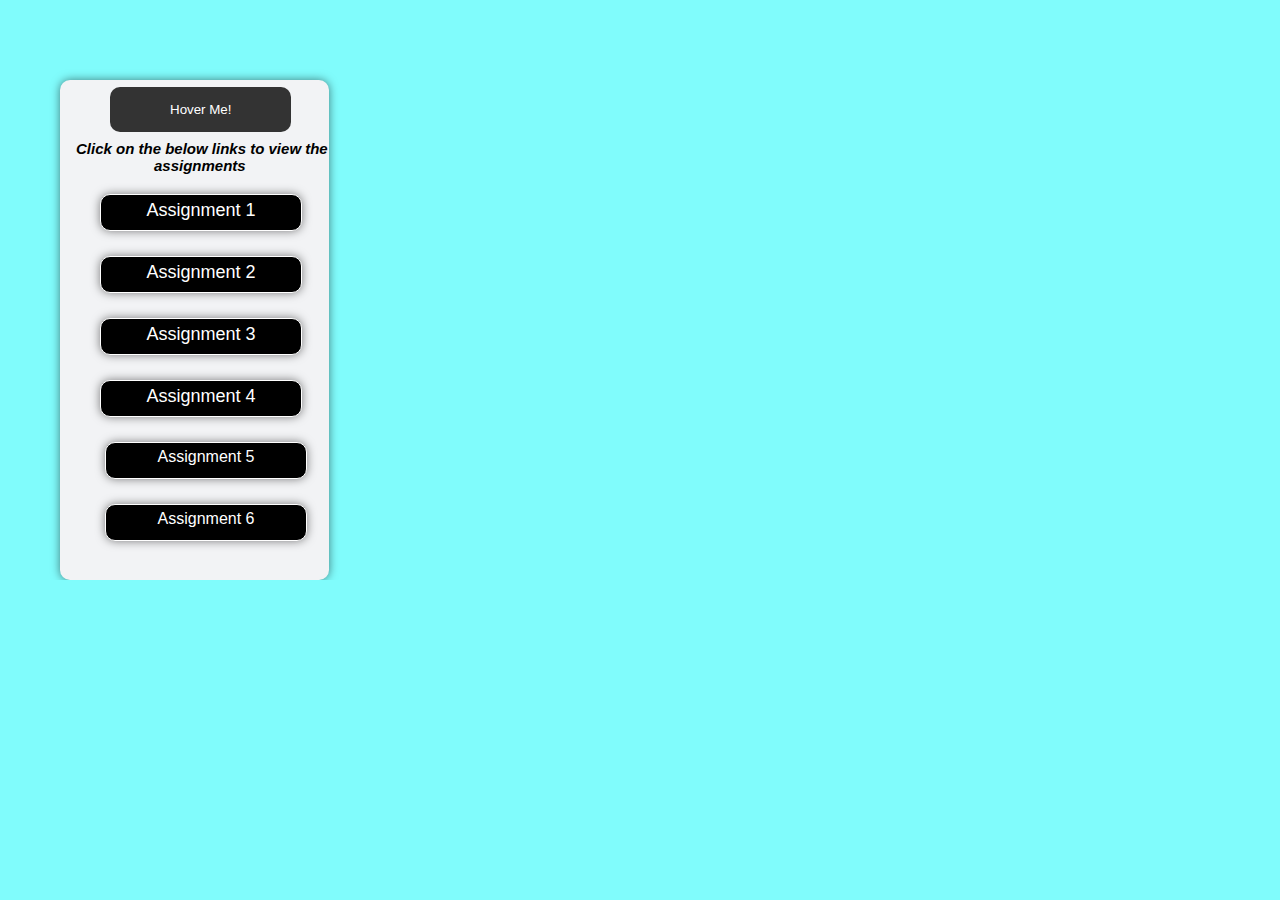
<file: index.html>
<!DOCTYPE html>
<html lang="en">
<head>
    <meta charset="UTF-8">
    <meta name="viewport" content="width=device-width, initial-scale=1.0">
    <title>Assignment 1-6</title>
    <link rel="stylesheet" href="https://cdnjs.cloudflare.com/ajax/libs/font-awesome/5.15.1/css/all.min.css">
    <link rel="stylesheet" href="./style.css/index.css">
</head>
<body>
    <div class="box">
      <div>
       <button class="btn">Hover Me!</button>
      </div>
      <p id="content">Click on the below links to view the <span class="assignment">assignments</span></p>
      <div class="assignment1">
        <a href="./Assignment 1/index.html" class="ass1">Assignment 1</a>
      </div>
      <div class="assignment2">
        <a href="./Assignment 2/index.html" class="ass2">Assignment 2</a>
      </div>
      <div class="assignment3">
        <a href="./Assignment 3/Index.html" class="ass3">Assignment 3</a>
      </div>
      <div class="assignment4">
        <a href="./Assignment 4/index.html" class="ass4">Assignment 4</a>
      </div>
      <div class="assignment5">
        <a href="./Assignment 5/index.html" class="ass4">Assignment 5</a>
      </div>
      <div class="assignment6">
        <a href="./Assignment 6/index.html" class="ass4">Assignment 6</a>
      </div>
    </div>  
</body>
</html>
</file>
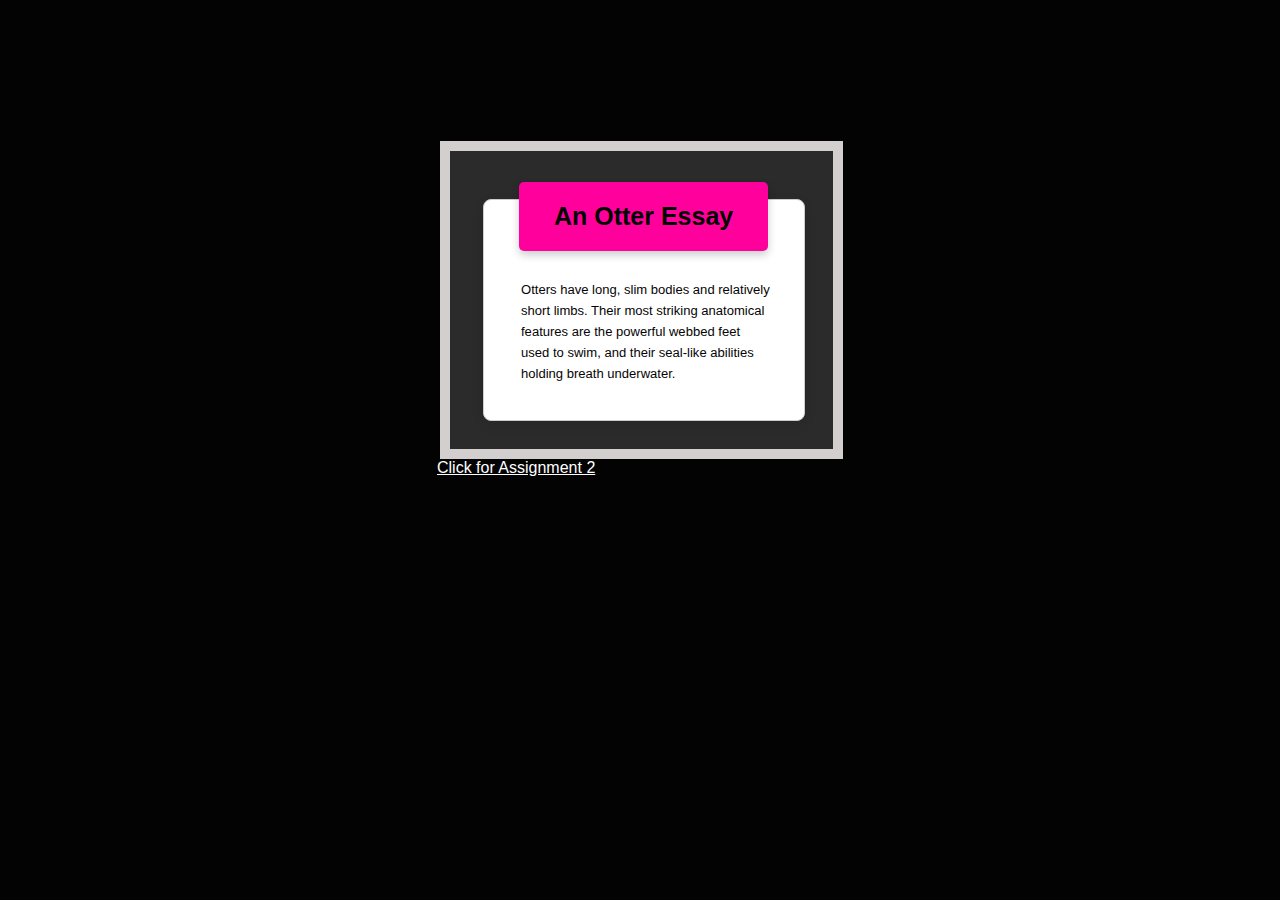
<file: Assignment 1/index.html>
<!DOCTYPE html>
<html lang="en">
  <head>
    <meta charset="UTF-8" />
    <meta name="viewport" content="width=device-width, initial-scale=1.0" />
    <title>Otter Essay</title>
    <!--Link to External Styles -->
    <link rel="stylesheet" href="./styles/index.css" />
  </head>
     <body>
      <main>
        <div class="class-container">
          <div class="essay-container">
           <h1 class="essay-heading">An Otter Essay</h1>
           <p class="essay-body">
             Otters have long, slim bodies and relatively short limbs. Their most
             striking anatomical features are the powerful webbed feet used to
             swim, and their seal-like abilities holding breath underwater.
            </p>
         </div>
        </div>
        <a href="../Assignment 2/index.html">Click for Assignment 2</a>
      </main>
    </body>
</html>
</file>
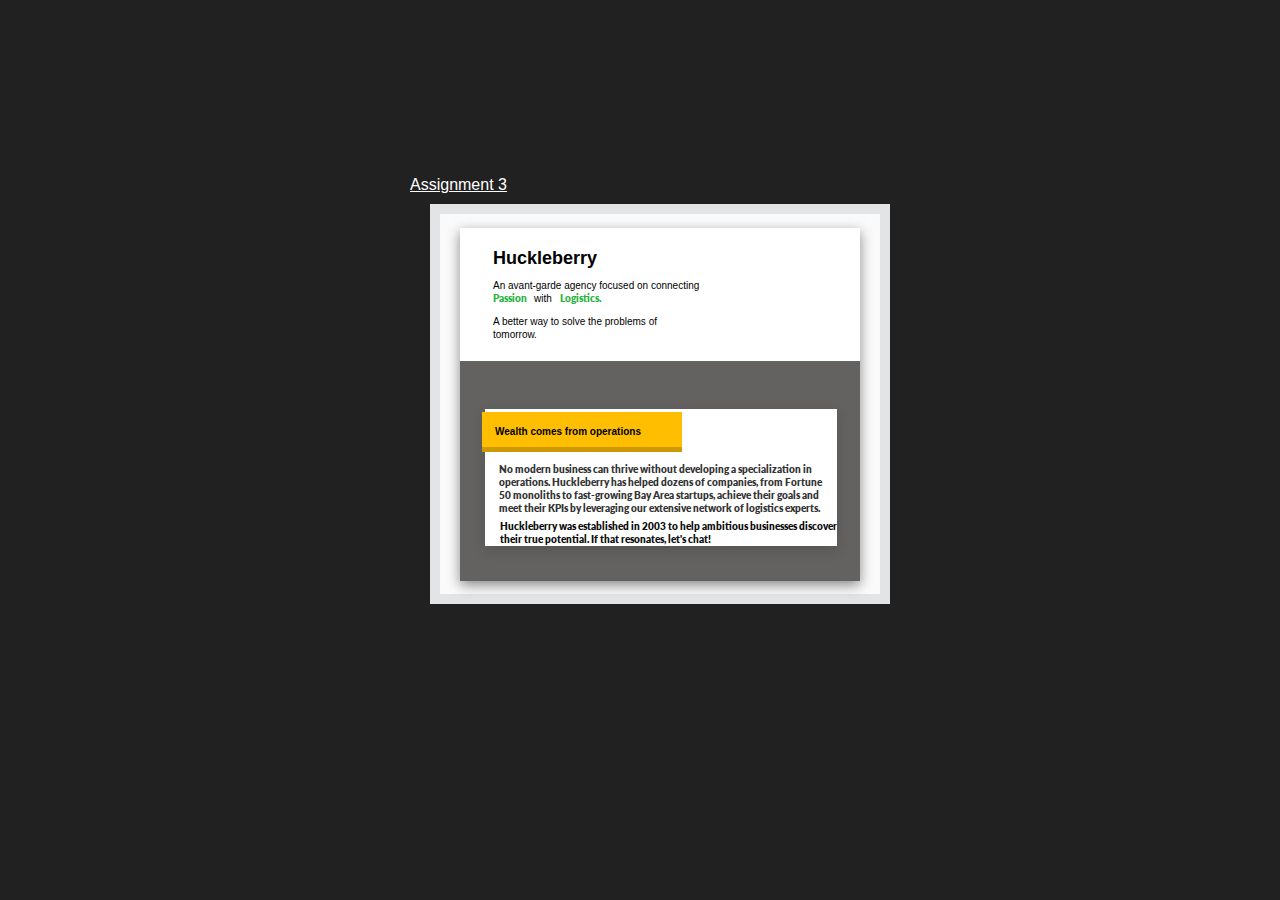
<file: Assignment 2/index.html>
<!DOCTYPE html>
<html lang="en">
<head>
    <meta charset="UTF-8">
    <meta name="viewport" content="width=device-width, initial-scale=1.0">
    <title>Figma</title>
    <link rel="preconnect" href="https://fonts.googleapis.com">
    <link rel="preconnect" href="https://fonts.gstatic.com" crossorigin>
    <link href="https://fonts.googleapis.com/css2?family=Lato:wght@400;500;800&display=swap" rel="stylesheet">
    <link rel="stylesheet" href="./styles/index.css" />
</head>
<body>
    <main>
        <a href="../Assignment 3/Index.html">Assignment 3</a>
       <div class="figma-container">
          <div class="parent-container">
              <div class="figma">
                  <div class="header">
                      <div class="huckleberry">
                          Huckleberry
                       </div>
                       <p class="an-avant-garde-agency-focused-on-connecting-passion-with-logistics">An avant-garde agency focused on connecting<span class="an-avant-garde-agency-focused-on-connecting-passion-with-logistics-sub-137"> Passion </span> with
                          <span class="an-avant-garde-agency-focused-on-connecting-passion-with-logistics-sub-136"> Logistics.</span> 
                          <span class="an-avant-garde-agency-focused-on-connecting-passion-with-logistics-sub-137"></span><span class="an-avant-garde-agency-focused-on-connecting-passion-with-logistics-sub-136"></span><span></span>
                       </p>
                        <span class="abetter-way-to-solve-the-problems-of-tomorrow">
                            A better way to solve the problems of tomorrow.
                      </span>
                  </div>
                  <div class="main">
                      <div class="card">
                          <div class="container-1">
                               <div class="[base64]">
                                  No modern business can thrive without developing a specialization in operations. Huckleberry has helped dozens of companies, from Fortune 50 monoliths to fast-growing Bay Area startups, achieve their goals and meet their KPIs by leveraging our extensive network of logistics experts.
                               </div>
                               <span class="huckleberry-was-established-in-2003-to-help-ambitious-businesses-discover-their-true-potential-if-that-resonates-lets-chat">
                                  Huckleberry was established in 2003 to help ambitious businesses discover their true potential. If that resonates, let&#39;s chat!
                               </span>
                           </div>
                           <div class="container">
                              <span class="wealth-comes-from-operations">
                                  Wealth comes from operations
                               </span>
                           </div>
                       </div>
                  </div>
              </div>
           </div>
        </div>
    </main>
</body>
</html>
</file>
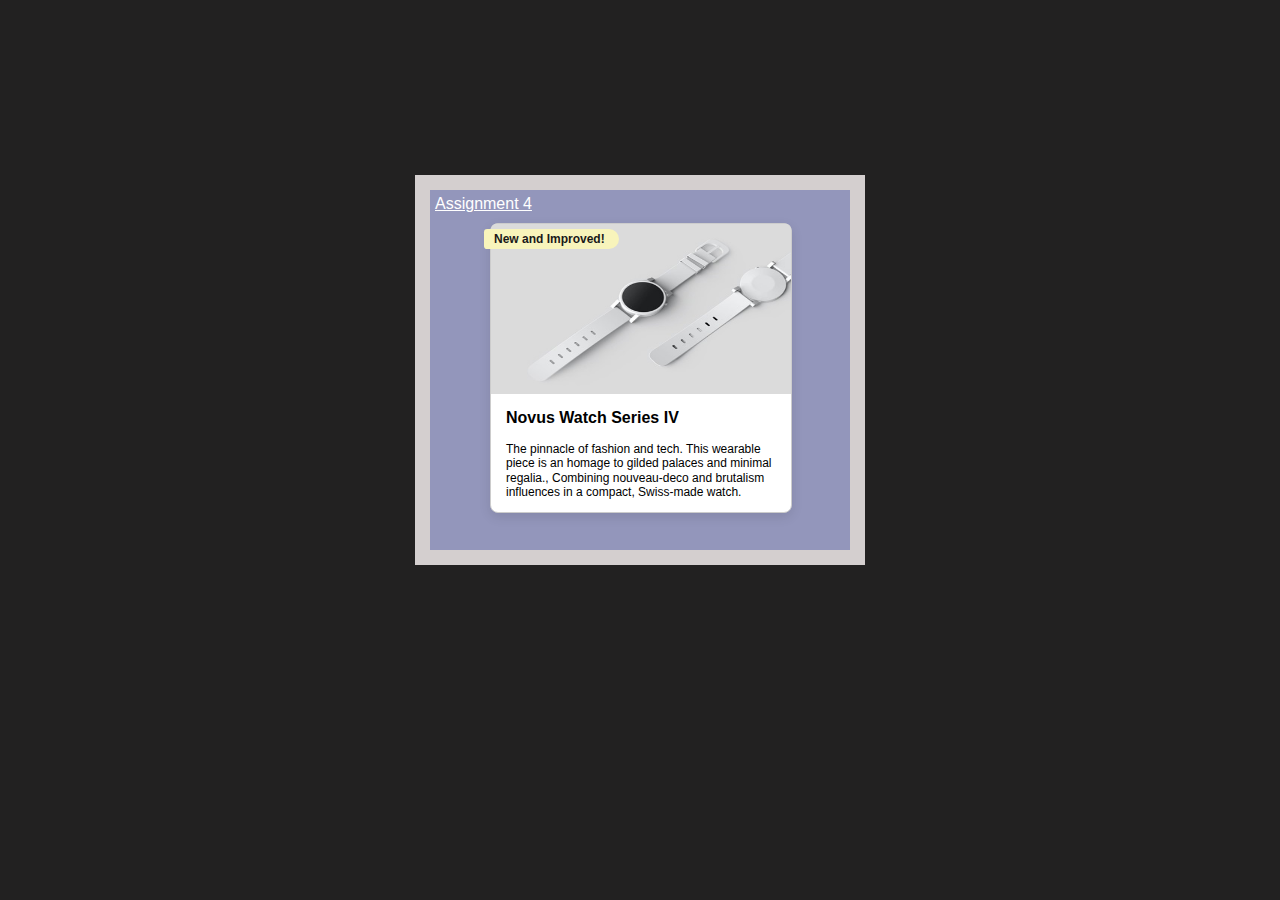
<file: Assignment 3/Index.html>
<!DOCTYPE html>
<html lang="en">
  <head>
    <meta charset="UTF-8" />
    <meta name="viewport" content="width=device-width, initial-scale=1.0" />
    <title>Novus Watch</title>
    <!--Link to External styles -->
    <link rel="stylesheet" href="./Styles/Index.css" />
  </head>
  <body>
    
    
     <div class="frame-container">
      <nav>
        <a href="../Assignment 4/index.html">Assignment 4</a>
        </nav>
       <div class="Novus-Watch-container">
         <h1 class="novus-watch-heading">New and Improved!</h1>
         <img
           src="./Images/IMG-20240916-WA0004.jpg"
           alt="Novus Watch Series iv"
         />
         <h2>Novus Watch Series IV</h2>
         <p class="novus-watch-body">
           The pinnacle of fashion and tech. This wearable piece is an homage to
           gilded palaces and minimal regalia., Combining nouveau-deco and
           brutalism influences in a compact, Swiss-made watch.
         </p>
        </div>
     </div>
     
    </body>
</html>
</file>
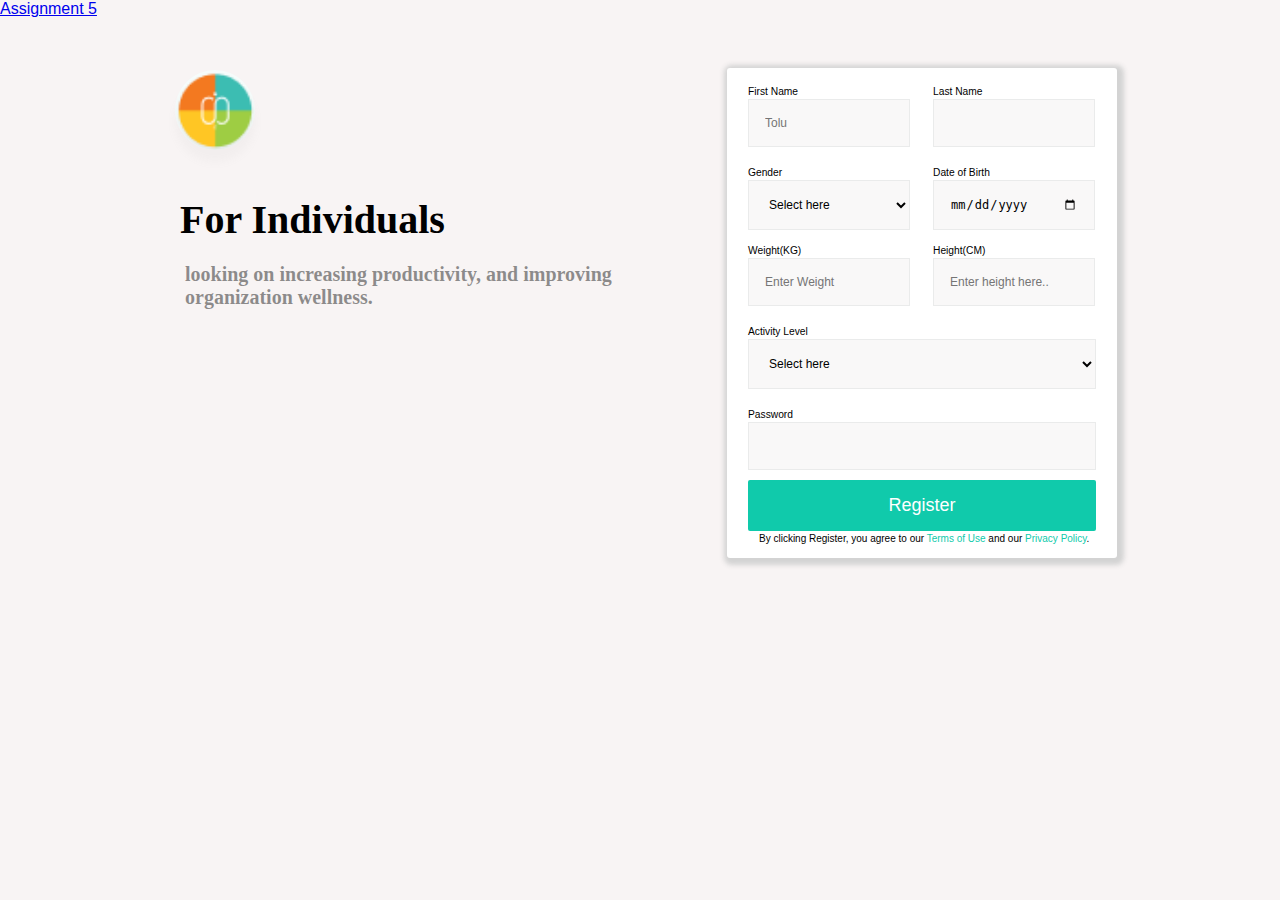
<file: Assignment 4/index.html>
<!DOCTYPE html>
<html lang="en">
  <head>
    <meta charset="UTF-8" />
    <meta name="viewport" content="width=device-width, initial-scale=1.0" />
    <title>Signup page</title>
    <!--link external css-->
    <link rel="stylesheet" href="./styles/index.css" />
  </head>
   <body>
    <a href="../Assignment 5/index.html">Assignment 5</a>
    <div class="container">
      <div class="text-image">
        <span class="individual">
          <img
            src="./image/img-logo.png"
             alt="individual"
            class="individual"
          />
        </span>
        <p class="class-for-individuals">
          For Individuals
        </p>
        <p class="class-1">
          looking on increasing productivity, and improving organization
          wellness.
        </p>
      </div>
      <div class="signup-page-container">
        <form>
          <div class="form-row-1">
           <div class="form-group">
              <label for="first-name">First Name</label>
              <input
                type="text"
                id="last name"
                placeholder="Tolu"
                required
              />
            </div>
            <div class="form-group">
              <label for="last-name">Last Name</label>
              <input
                type="text"
                id="last-name"
                placeholder=""
                required
              />
            </div>
          </div>
          <div class="form-row-2">
            <div class="form-group">
              <label for="gender">Gender</label>
              <select id="gender" name="Gender" required>
                <option value="">Select here</option>
                <option value="male">Male</option>
                <option value="female">Female</option>
                <option value="other">Other</option>
              </select>
            </div>
            <div class="form-group">
              <label for="icon">Date of Birth</label>
              <input
                type="date"
                id="icon"
                required
              />
            </div>
          </div>
          <div class="form-row-3">
            <div class="form-group">
              <label for="Weight">Weight(KG)</label>
              <input
                type="number" name="weight"
                id="weight"
                placeholder="Enter Weight" min="1" max="300" step="1"
                required
              />
            </div>
            <div class="form-group">
              <label for="height">Height(CM)</label>
              <input
                type="number" name="height"
                id="height"
                placeholder="Enter height here.." min="1" max="300" step="1"
                required
              />
            </div>
          </div>
          <div class="form-row-4">
            <div class="form-group2">
              <label for="activity_level">Activity Level</label>
              <select id="Activity" name="Activity level" class="Activity" required>
               <option>Select here</option>
               <option>Low</option>
               <option>Medium</option>
               <option>High</option>
             </select>
           </div>
          </div>
          <div class="form-row-5">
            <div class="form-group2">
             <label for="password">Password
               <input
                 type="password"
                 id="password"
                 class="password-input"
                  placeholder="" required
                />
              </label>
            </div>
          </div>
          <div class="class-form-btn">
            <button type="submit" class="submit-btn">
              Register 
            </button>
          </div>
          <div class="class-terms">
            <p>
              By clicking Register, you agree to our
              <a href="https://altschoolafrica.com/terms-and-conditions">Terms of Use</a>
              and our
              <a href="https://altschoolafrica.com/privacy-policy" >Privacy Policy</a>.
            </p>
          </div>
        </form>
      </div>
    </div>
    </body>
</html>
</file>
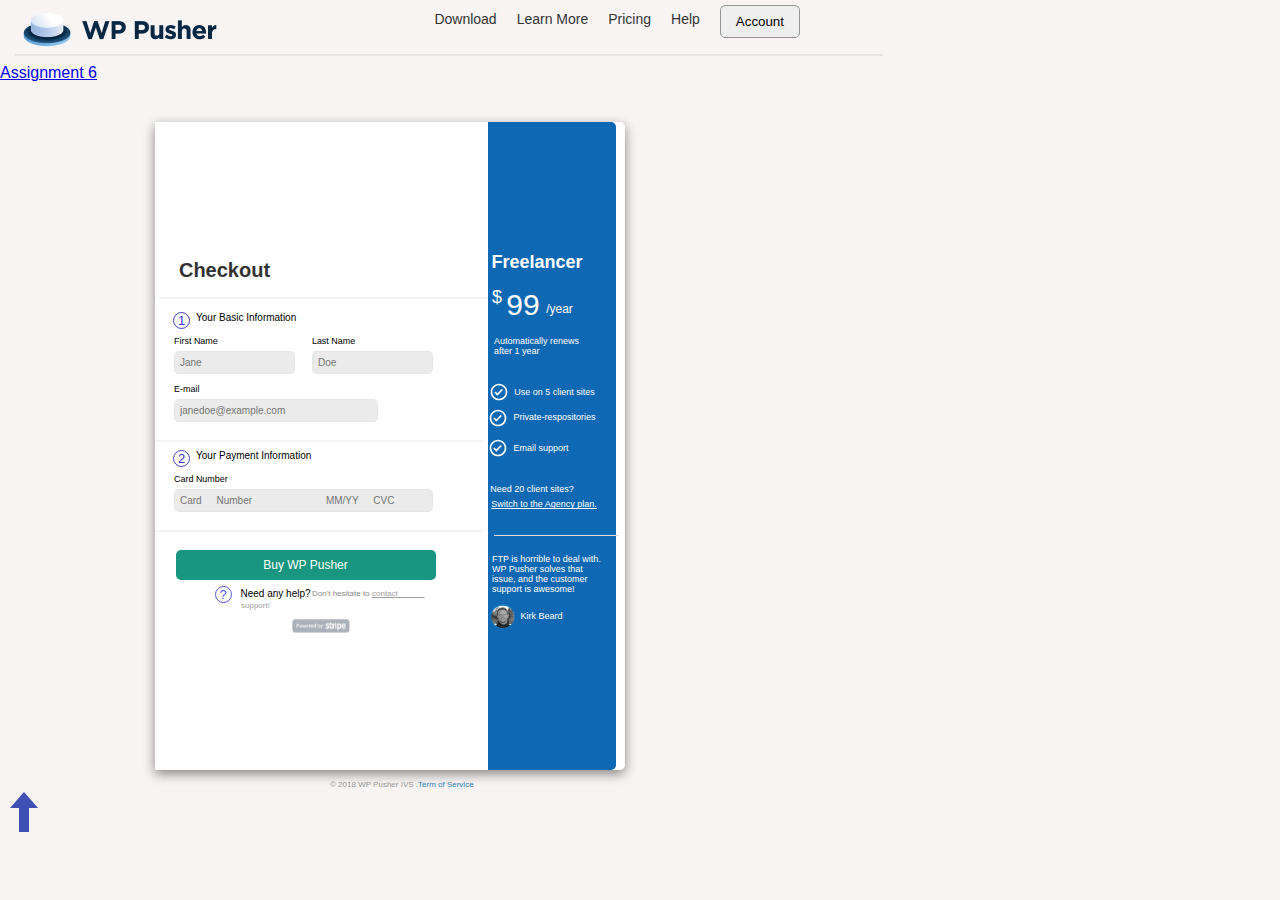
<file: Assignment 5/index.html>
<!DOCTYPE html>
<html lang="en">
<head>
    <meta charset="UTF-8">
    <meta name="viewport" content="width=device-width, initial-scale=1.0">
    <title>WP Pusher</title>
    <!-- Linking the css file -->
    <link rel="stylesheet" href="./styles/index.css" />
</head>
<body>
     <!-- Navigation bar for the website -->
     <nav>
        <div class="logo">
          <img src="./image/wppusher-logo copy.png" alt="WP Pusher" />
        </div>
        <!-- Checkbox for toggling -->
        <input type="checkbox" id="menu-toggle" class="menu-toggle-checkbox">
        
        <!-- Menu icon (label for the checkbox) -->
        <label for="menu-toggle" class="menu-icon">&#9776;</label>
        
        <!-- Navigation links -->
        <ul class="nav-links">
          <li><a href="#">Download</a></li>
          <li><a href="#">Learn More</a></li>
          <li><a href="#">Pricing</a></li>
          <li><a href="#">Help</a></li>
          <li>
           <a href="#"><button class="btn">Account</button></a>
          </li>
        </ul>
      </nav>
      <hr class="style"/>
      <a href="../Assignment 6/index.html">Assignment 6</a>
      <div class="parent-container">
        <div class="child-container-1">
          <form>
            <h1>Checkout</h1>
            <hr class="style-1" />
            <ol class="custom-list">
              <li>Your Basic Information</li>
              <div class="form-row-1">
                <div class="form-group">
                  <label for="first-name">First Name</label>
                  <input
                    type="text"
                    id="first-name"
                    placeholder="Jane"
                    required
                  />
                </div>
                <div class="form-group">
                  <label for="last-name">Last Name</label>
                  <input
                    type="text"
                    id="last-name"
                    placeholder="Doe"
                    required
                  />
                </div>
              </div>
              <div class="form-row-2">
                <div class="form-group">
                  <label for="email">E-mail</label>
                  <input
                    type="email"
                    id="email"
                    placeholder="janedoe@example.com"
                    required
                  />
                  <hr class="style-2" />
               </div>
               </div>
               <li>Your Payment Information</li>
              <div class="form-row-3">
                 <div class="form-group">
                  <label for="card-number">Card Number</label>
                  <input
                    type="text"
                    id="card-number"
                    placeholder="Card Number     MM/YY CVC"
                    class="spaced-placeholder"
                  required
                   />
                   <hr class="style-3" />
               </div>
             </div>
             <div class="form-btn">
               <button type="submit" class="submit-btn">
                 Buy WP Pusher
               </button>
             </div>
           </ol>
           <div class="circle-question-mark">?</div>
              <span class="Need-any-help">Need any help?</span
              ><span class="dont-hesitate-to">Don't hesitate to</span
              ><span class="contact-underlined">contact&nbsp&nbsp&nbsp&nbsp&nbsp&nbsp&nbsp&nbsp&nbsp&nbsp&nbsp&nbsp</span>
              <span class="support">support!</span>
              <div class="powered-by">
               <img src="./image/powered_by_stripe.jpg" alt="Powered by stripe" />
             </div>
         </form>
       </div>
       <div class="has-slidebar">
         <div class="client-site"> 
            <h2 class="header-freelancer">Freelancer</h2>
            <ul>
              <li class="dollar-sign">$<li>
              <li class="number">99</li>
              <li class="year">/year</li>
              <li class="automatically-renews">Automatically renews after 1 year</li>
            </ul>
          </div>
          <div class="sites">
            <svg xmlns="http://www.w3.org/2000/svg" width="24" height="24" viewBox="0 0 24 24" style="fill: rgba(255, 255, 255, 1);"><path d="M12 2C6.486 2 2 6.486 2 12s4.486 10 10 10 10-4.486 10-10S17.514 2 12 2zm0 18c-4.411 0-8-3.589-8-8s3.589-8 8-8 8 3.589 8 8-3.589 8-8 8z"></path><path d="M9.999 13.587 7.7 11.292l-1.412 1.416 3.713 3.705 6.706-6.706-1.414-1.414z"></path></svg>
            <span class="use-on-client-sites">Use on 5 client sites</span>
          </div>
          <div class="private">
            <svg xmlns="http://www.w3.org/2000/svg" width="24" height="24" viewBox="0 0 24 24" style="fill: rgba(255, 255, 255, 1);"><path d="M12 2C6.486 2 2 6.486 2 12s4.486 10 10 10 10-4.486 10-10S17.514 2 12 2zm0 18c-4.411 0-8-3.589-8-8s3.589-8 8-8 8 3.589 8 8-3.589 8-8 8z"></path><path d="M9.999 13.587 7.7 11.292l-1.412 1.416 3.713 3.705 6.706-6.706-1.414-1.414z"></path></svg> 
            <span class="private-respositories">Private-respositories</span>
          </div>
          <div class="Email-support-check">
            <svg xmlns="http://www.w3.org/2000/svg" width="24" height="24" viewBox="0 0 24 24" style="fill: rgba(255, 255, 255, 1);"><path d="M12 2C6.486 2 2 6.486 2 12s4.486 10 10 10 10-4.486 10-10S17.514 2 12 2zm0 18c-4.411 0-8-3.589-8-8s3.589-8 8-8 8 3.589 8 8-3.589 8-8 8z"></path><path d="M9.999 13.587 7.7 11.292l-1.412 1.416 3.713 3.705 6.706-6.706-1.414-1.414z"></path></svg>
            <span class="Email-support">Email support</span>
          </div>
          <div class="class-need">
            <p>
              <span class="needs">Need 20 client sites?</span>
              <span class="Switch">Switch to the Agency plan.</span>
            </p>
          </div>
          <hr class="style-4" />
          <div class="kirk"> 
            <span class="ftp-is-horrible">
             FTP is horrible to deal with.
             WP Pusher solves that issue,
             and the customer support is
             awesome!
            </span>
          </div>
          <div class="kirk-image">
            <img src="./image/Photo kirk.png" alt="Kirk Beard" />
            <p class="kirk-beard">Kirk Beard</p>
          </div>
        </div>
      </div>
      <footer>
       &copy 2018 WP Pusher IVS .<a href="#">Term of Service</a>
      </footer>
      <a href="#"><img src="./image/icons8-thick-arrow-pointing-up-48.png" alt="logo image" /></a>
  </body>
</html>
</file>
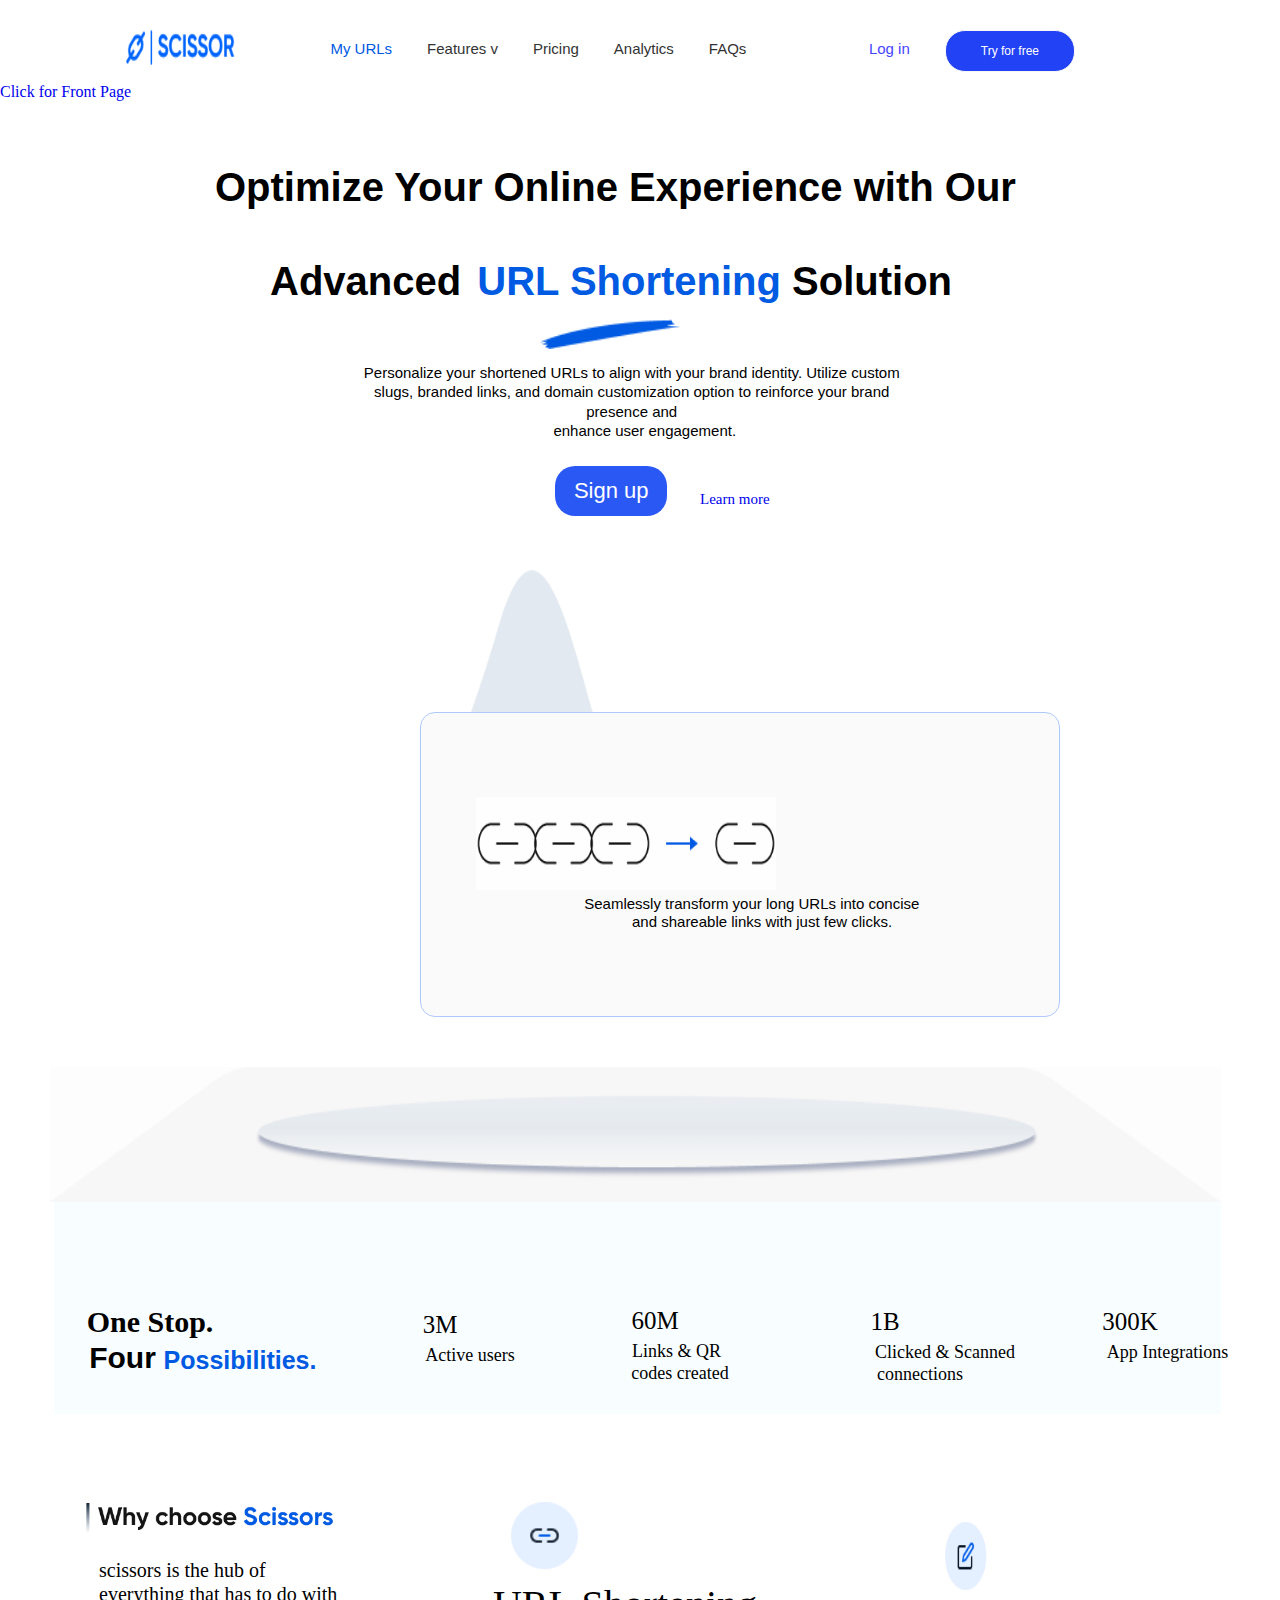
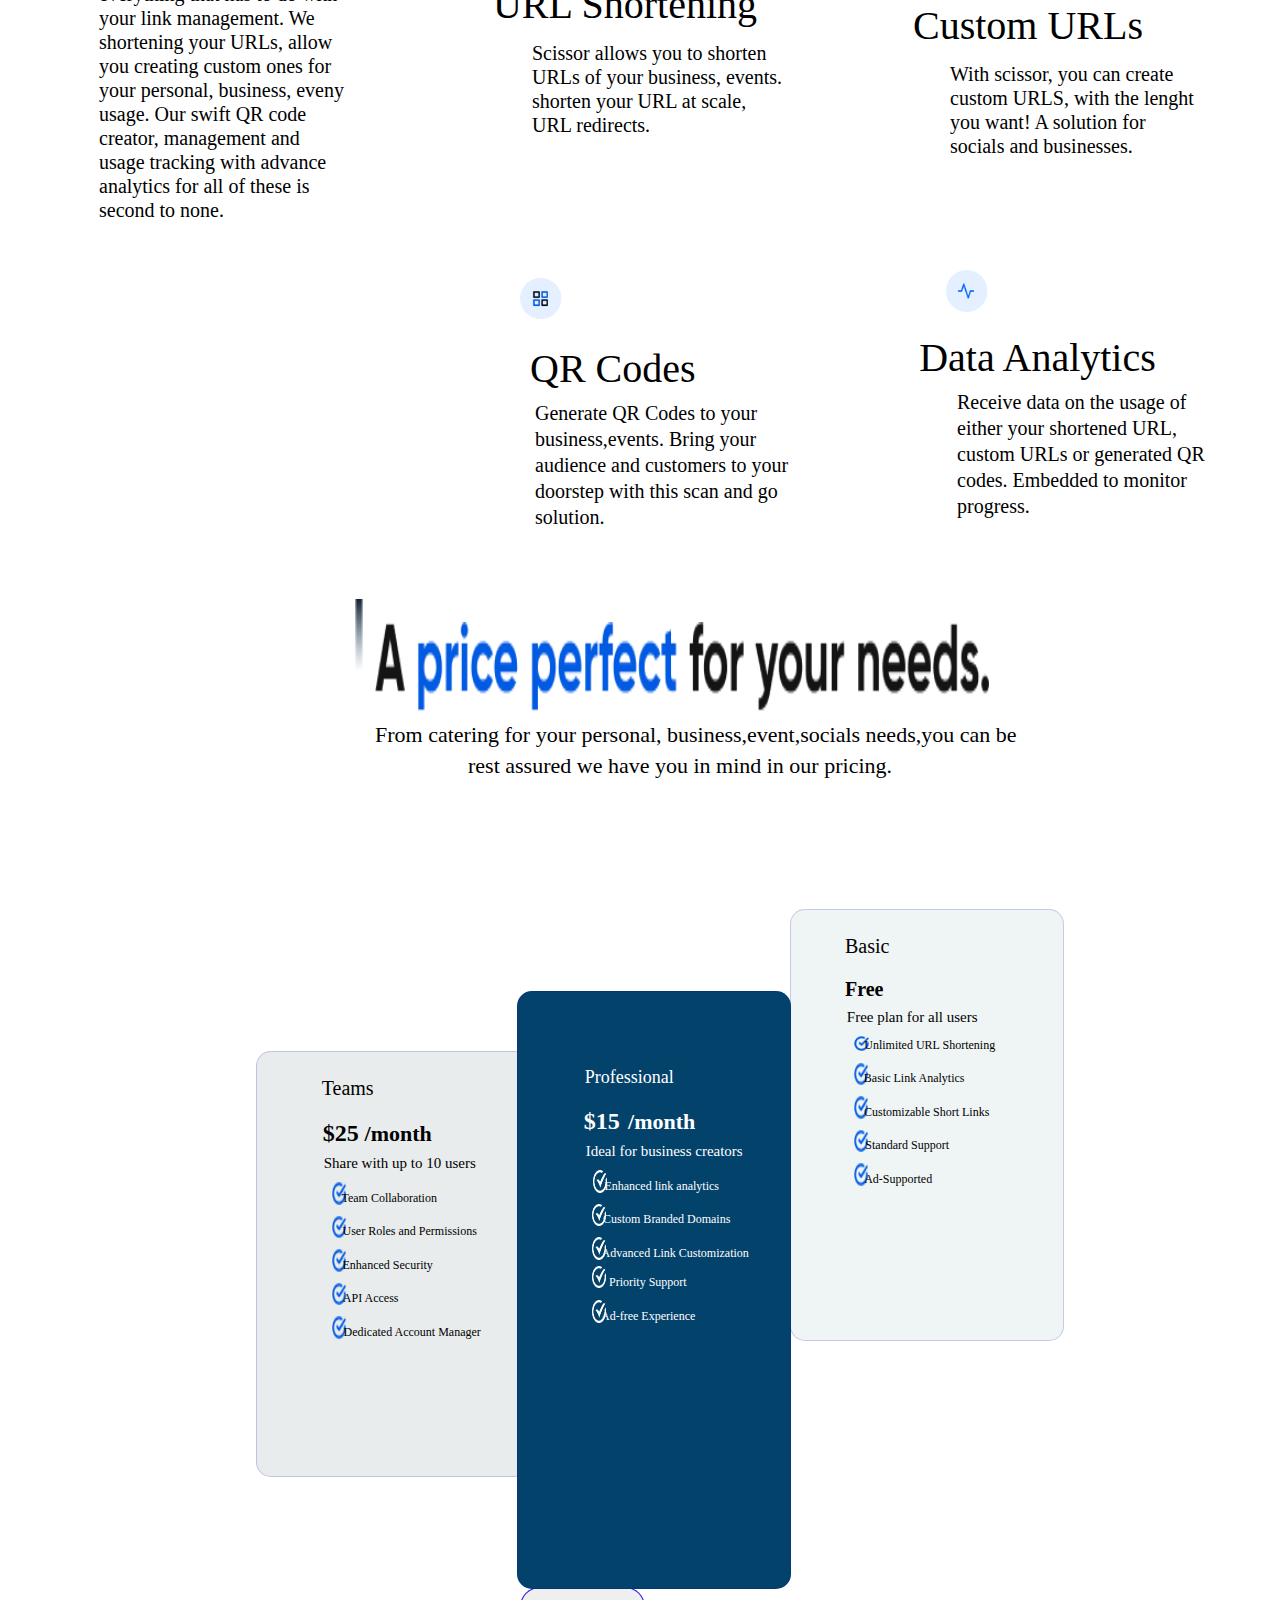
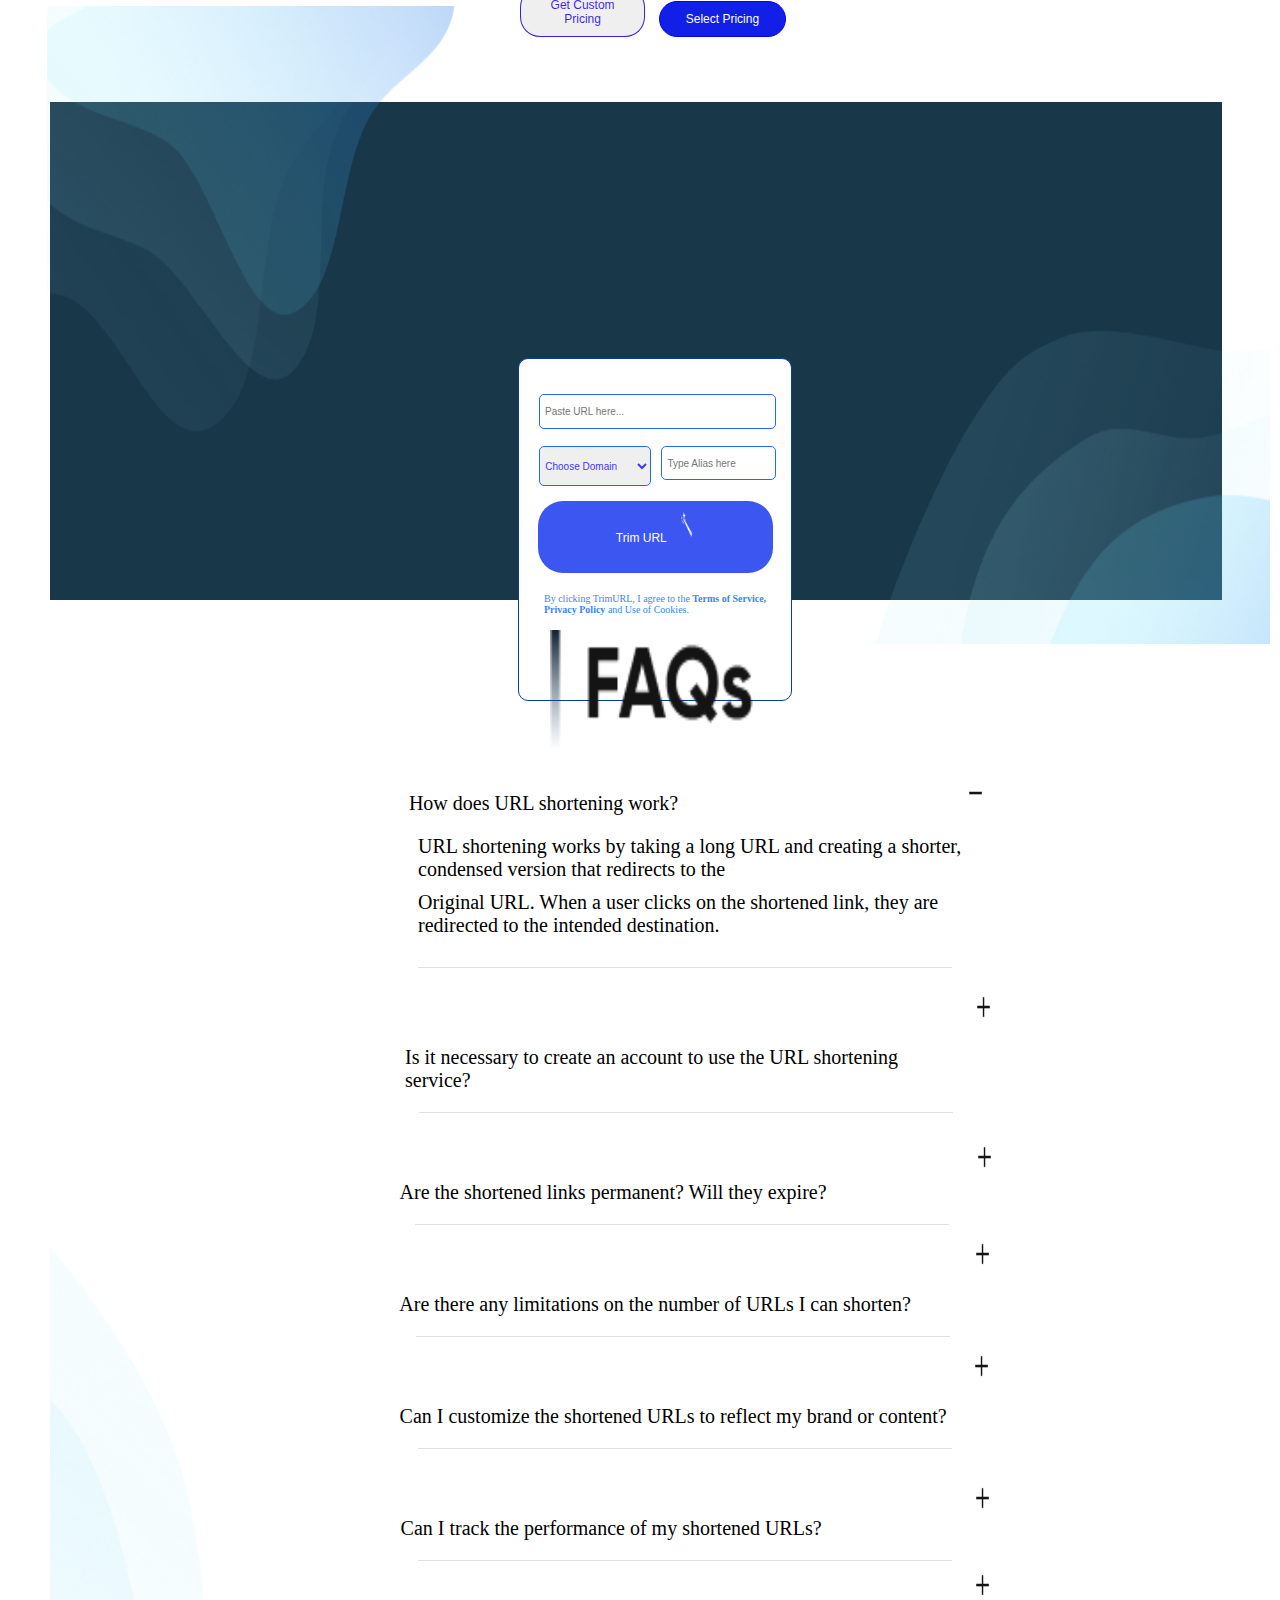
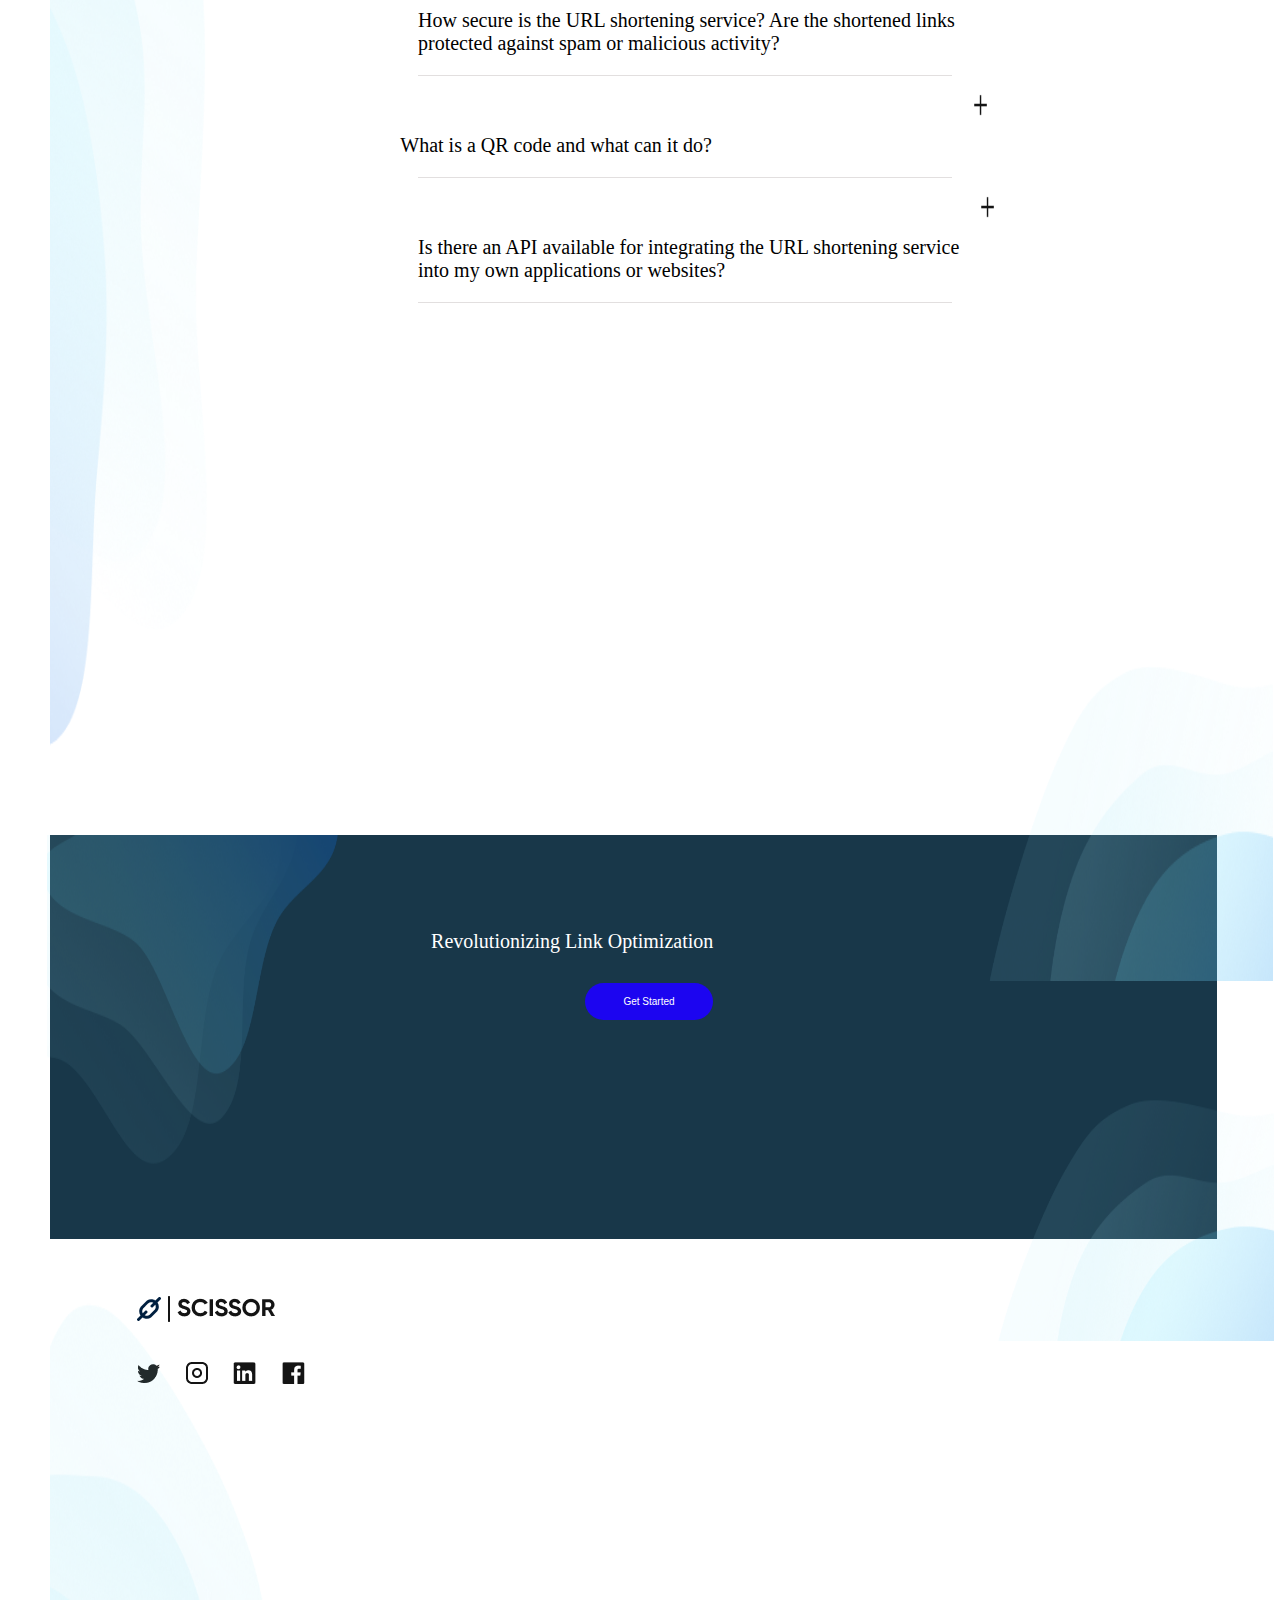
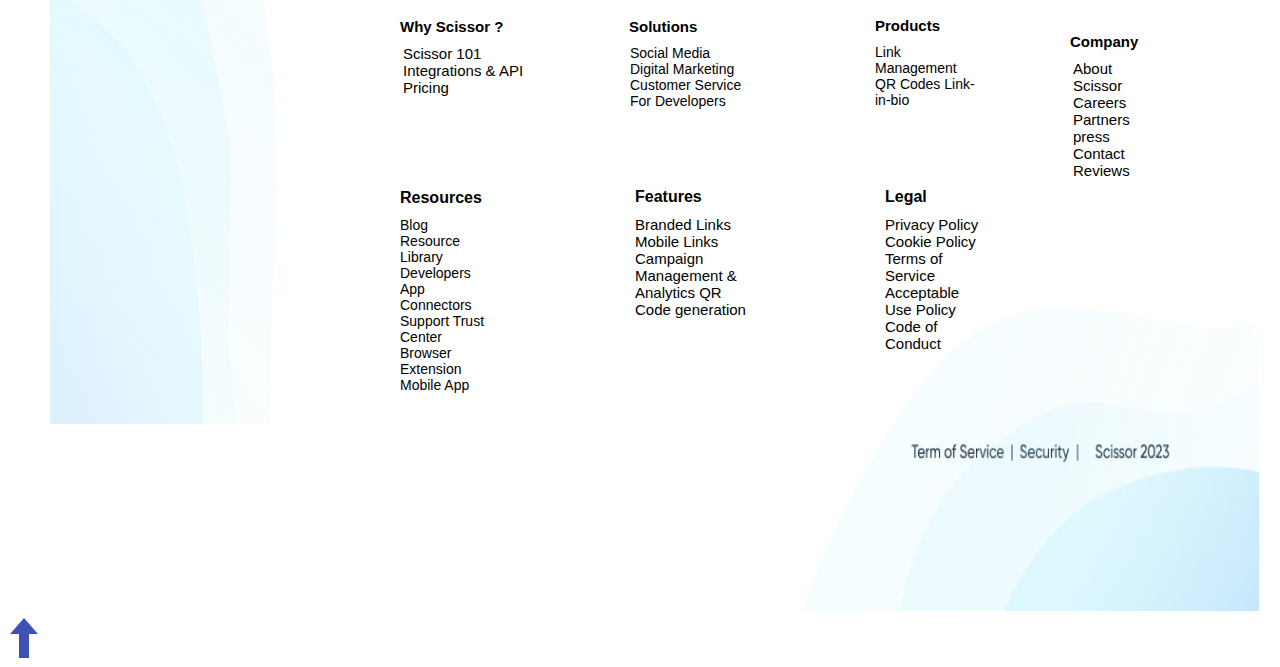
<file: Assignment 6/index.html>
<!DOCTYPE html>
<html lang="en">
<head>
    <meta charset="UTF-8">
    <meta name="viewport" content="width=device-width, initial-scale=1.0">
    <title>Scissor</title>
<!--link to the css files-->
<link rel="stylesheet" href="./styles/index.css" />
</head>
<body>
    <!-- Navigation bar for the website -->
    <nav>
        <!-- Logo for the website -->
        <label class="logo">
          <img src="./image/Logo.png" alt="rolling pin" class="active" />
        </label>
       <!-- Checkbox for toggling the menu -->
        <input type="checkbox" id="menu-toggle" class="menu-toggle-checkbox" />
       <!-- Label acts as the hamburger icon -->
        <label for="menu-toggle" class="menu-icon">&#9776;</label>
       <ul class="nav-links">
          <li><a href="#" class="my-urls">My URLs</a></li>
          <li><a href="#">Features v</a></li>
          <li><a href="#">Pricing</a></li>
          <li><a href="#">Analytics</a></li>
          <li><a href="#" class="faqs">FAQs&nbsp&nbsp&nbsp&nbsp&nbsp&nbsp&nbsp&nbsp&nbsp&nbsp&nbsp&nbsp&nbsp&nbsp&nbsp&nbsp&nbsp&nbsp&nbsp&nbsp&nbsp</a></li>
          <li><a href="#" id="log-in">Log in</a></li>
          <li>
             <a href="#"><button type="submit" class="submit_btn">Try for free</button></a>
          </li>
        </ul>
   </nav>
   <a href="../index.html">Click for Front Page</a>
   <div class="your-online">
      <div class="optimize-container">
        <p class="optimize">Optimize Your Online Experience with Our</p>
        <p class="advanced">Advanced<span class="url-shortening"> URL Shortening </span> Solution </p>
      </div>
      <div class="vector-3">
        <img src="./image/Vector 3.png" alt="Vector 3" />
      </div>
      <div class="personalize-your">
        <p class="personalize">
          Personalize your shortened URLs to align with your brand identity.
          Utilize custom slugs, branded links, and domain customization option
          to reinforce your brand presence and
        </p>
        <p class="enhance-user-engagement">
          enhance user engagement.
        </p>
      </div>
      <div class="sign-up-btn">
        <button type="submit" class="submit-btn">Sign up</button>
        <p class="learn-more"><a href="#">Learn more</a></p>
      </div>
    </div>
    <div class="triangular-container">
      <div class="vector-2">
       <img src="./image/Vector 2.png" alt="Vector 2" />
      </div>
      <div class="rectangular-container">
        <div class="frame-1716">
          <img src="./image/Frame 1000001716.png" alt="Frame" />
        </div>
        <p class="seamlessly-transform">
         Seamlessly transform your long URLs into concise
        </p>
        <p class="shareable-links">
          and shareable links with just few clicks.
        </p>
      </div>
    </div>
    <div class="group-3">
      <img src="./image/Group 3.png" alt="Group 3" />
    </div>
    <div class="one-stop-container"></div>
    <div class="for-possibilities">
      <strong class="one-stop">One Stop.</strong>
      <strong><span class="four">Four</span> 
        <span class="possibilities">Possibilities.</span>
      </strong>
      <span class="m">3M</span>
      <span class="active-users">Active users</span>
      <span class="m-6">60M</span>
      <span class="links-qr">Links & QR</span
      ><span class="codes">codes created</span>
      <span class="b-1">1B</span>
      <span class="clicked-scanned">Clicked & Scanned</span>
      <span class="connections">connections</span>
      <span class="k-300">300K</span>
      <span class="app-integrations">App Integrations</span>
    </div>
    <div class="frame-1652">
      <img src="./image/Frame 1000001652 (1).png" alt="frame 1652 png" />
    </div>
    <div class="scissors-is-hub-container">
      <p class="scissors-is-the-hub"
        >scissors is the hub of everything that has to do with your link
        management. We shortening your URLs, allow you creating custom ones
        for your personal, business, eveny usage. Our swift QR code creator,
        management and usage tracking with advance analytics for all of
        these is second to none.
     </p>
    </div>
    <div class="group-6-png">
      <img src="./image/Group 6.png" alt="Group 6 png" />
    </div>
    <div class="url-shortening-line">
      <span class="shortening">URL Shortening</span>
    </div>
    <div class="scissor-allows-line">
      <span class="scissor-allows"
        >Scissor allows you to shorten URLs of your business, events.
        shorten your URL at scale, URL redirects.
      </span>
    </div>
    <div class="frame-1695-png">
      <img src="./image/Frame 1000001695.png" alt="frame 1695 png" />
    </div>
    <div class="custom-urls-line">
      <span class="custom-urls">Custom URLs</span>
    </div>
    <div class="with-scissor-line">
      <span class="with-scissor"
        >With scissor, you can create custom URLS, with the lenght you want!
        A solution for socials and businesses.
      </span>
    </div>
    <div class="frame-1695-1-png">
      <img
        src="./image/Frame 1000001695 (1).png"
        alt="frame 1695 1 png"
        />
    </div>
    <div class="qr-code-line">
      <span class="qr-code">QR Codes</span>
    </div>
    <div class="generate-line">
      <span class="generate"
        >Generate QR Codes to your business,events. Bring your audience and
       customers to your doorstep with this scan and go solution.</span
      >
    </div>
    <div class="frame-1718-pg">
      <img src="./image/Frame 1000001718.png" alt="frame 1718 png" />
    </div>
    <div class="data-analytics-line">
      <span class="analytics">Data Analytics</span>
    </div>
    <div class="receive-data-line">
      <span class="receive-data"
        >Receive data on the usage of either your shortened URL, custom URLs
        or generated QR codes. Embedded to monitor progress.</span
      >
    </div>
    <div class="first-ccontainer">
      <div class="line-70">
        <img src="./image/Line 70.png" alt="line 70" />
      </div>
      <div class="a-price-perfect">
        <img
          src="./image/A price perfect for your needs..png"
          alt="a price perfect for your needs"
        />
      </div>
      <div class="catering">
        <p class="from-catering"
          >From catering for your personal, business,event,socials needs,you
          can be
        </p>
      </div>
      <div class="rest">
        <p class="rest-assured">
          rest assured we have you in mind in our pricing.
        </p>
      </div>
    </div>
    <div class="parent-container">
      <div class="flex-item-1">
        <div class="basic-line">
          <span class="basic-head">Basic</span>
        </div>
        <div class="free-line">
          <span class="bold-head-free">Free</span>
        </div>
        <div class="free-plan-for-all-users-line">
          <span class="free-plan-for-all-users-head"
            >Free plan for all users
          </span>
        </div>
        <div class="check-circle-1">
          <img src="./image/check-circle.png" alt="check-circle" />
        </div>
        <div class="unlimited-url-line">
          <span class="unlimited-url">Unlimited URL Shortening</span>
        </div>
        <div class="check-circle-2">
          <img src="./image/check-circle.png" alt="check-circle" />
        </div>
        <div class="basic-link">
          <span class="basic-link-analytics">Basic Link Analytics</span>
        </div>
        <div class="check-circle-3">
          <img src="./image/check-circle.png" alt="check-circle" />
        </div>
        <div class="customizable">
          <span class="customizable-short-links"
            >Customizable Short Links</span
          >
        </div>
        <div class="check-circle-4">
          <img src="./image/check-circle.png" alt="check-circle" />
        </div>
        <div class="standard">
          <span class="standard-support">Standard Support</span>
        </div>
        <div class="check-circle-5">
          <img src="./image/check-circle.png" alt="check-circle" />
        </div>
        <div class="ad-supported-text">
          <span class="ad-supported">Ad-Supported</span>
        </div>
      </div>
      <div class="flex-item-2">
        <div class="professional-head">
         <span class="professional">Professional</span>
        </div>
        <div class="per-month-line">
          <span class="dollar-number">$15</span>
        </div>
        <div class="per-month-text">
          <span class="per-month">/month</span>
        </div>
        <div class="ideal-for-business-line">
          <span class="ideal-for-business-creators"
            >Ideal for business creators</span
          >
        </div>
        <div class="check-circle-6">
          <img src="./image/checkmark-round-white-icon.png" alt="check-circle" />
        </div>
        <div class="enhanced-link">
          <span class="enhanced-link-analytics"
            >Enhanced link analytics</span
          >
        </div>
        <div class="check-circle-7">
          <img src="./image/checkmark-round-white-icon.png" alt="check-circle" />
        </div>
        <div class="custom-branded-domains">
          <span class="custom-branded">Custom Branded Domains</span>
        </div>
        <div class="check-circle-8">
          <img src="./image/checkmark-round-white-icon.png" alt="check-circle" />
        </div>
        <div class="advanced-link">
          <span class="advanced-link-customization"
           >Advanced Link Customization</span
          >
        </div>
        <div class="check-circle-9">
          <img src="./image/checkmark-round-white-icon.png" alt="check-circle" />
        </div>
        <div class="priority-text">
          <span class="priority-support">Priority Support</span>
        </div>
        <div class="check-circle-10">
          <img src="./image/checkmark-round-white-icon.png" alt="check-circle" />
        </div>
        <div class="ad-free">
          <span class="ad-free-experience">Ad-free Experience</span>
        </div>
      </div>
      <div class="flex-item-3">
        <div class="team-text">
          <span class="team">Teams</span>
        </div>
        <div class="dollar-monthly-line">
          <span class="dollar-and-number">$25</span>
        </div>
        <div class="monthly-line">
          <span class="monthly">/month</span>
        </div>
        <div class="share-user-line">
          <span class="share-users">Share with up to 10 users</span>
        </div>
        <div class="check-circle-11">
          <img src="./image/check-circle.png" alt="check-circle" />
        </div>
        <div class="collaboration-line">
          <span class="team-collaboration">Team Collaboration</span>
        </div>
        <div class="check-circle-12">
          <img src="./image/check-circle.png" alt="check-circle" />
        </div>
        <div class="user-roles-line">
          <span class="user-roles-and-permission"
            >User Roles and Permissions</span
          >
        </div>
        <div class="check-circle-13">
          <img src="./image/check-circle.png" alt="check-circle" />
        </div>
        <div class="enhanced-security-line">
          <span class="enhanced-security">Enhanced Security</span>
        </div>
        <div class="check-circle-14">
          <img src="./image/check-circle.png" alt="check-circle" />
        </div>
        <div class="api-access-line">
          <span class="api-access">API Access</span>
        </div>
        <div class="check-circle-15">
          <img src="./image/check-circle.png" alt="check-circle" />
        </div>
        <div class="dedicated-account-line">
          <span class="dedicated-account-manager"
           >Dedicated Account Manager</span
          >
        </div>
      </div>
      <button type="submit" class="submit-btn-custom">
        Get Custom Pricing
      </button>
      <button type="submit" class="submit-btn-select">Select Pricing</button>
      <div class="colored-container-1">
        <div class="first-design-1">
          <img
            src="./image/Group 3 (3).png"
            alt="Image 1"
          />
        </div>
        <div class="second-design-2">
          <img src="./image/Group 2.png" alt="Image 2" />
        </div>
        <form action="action">
          <div class="form-container">
            <div class="form-row-1">
              <div class="form-grou">
                <input
                  type="text"
                  id="paste"
                  placeholder="Paste URL here..."
                  required
                />
              </div>
            </div>
            <div class="form-row-2">
              <div class="form-group">
                <select name="choose" id="choose">
                  <option>Choose Domain</option>
                  <option>API</option>
                  <option>URL</option>
                </select>
              </div>
              <div class="form-group">
                <input
                  type="text"
                  id="alias"
                  placeholder="Type Alias here"
                />
              </div>
              </div>
              <div class="form-btn">
              <button class="submit-btn">Trim URL
                <img
                src="./image/magic wand.png"
                alt="magic wand"
                />
              </button>
            </div>
            <p class="trim-url">
              By clicking TrimURL, I agree to the
              <strong> Terms of Service, Privacy Policy</strong> and Use of
              Cookies.
            </p>
          </div>
        </form>
      </div>
      <div class="image">
        <img src="./image/Frame 1000001652.png" alt="faqs" class="faqs-1" />
      </div>
      <div class="minus-sign">
        <img src="./image/minus.png" alt="minus" class="image-5" />
      </div>
      <div class="shortening-work-line">
        <span class="shortening">How does URL shortening work?</span>
        <span class="url-shortening-works"
          >URL shortening works by taking a long URL and creating a shorter,
          condensed version that redirects to the</span
        >
        <span class="original-url"
          >Original URL. When a user clicks on the shortened link, they are
          redirected to the intended destination.</span
        >
      </div>
      <hr class="how-do-line" />
      <div class="necessary-create-line">
        <img src="./image/plus.png" alt="plus" class="image-6" />
        <span class="is-it-necessary"
         >Is it necessary to create an account to use the URL shortening
          service?</span
        >
      </div>
      <hr class="necessary-line" />
      <div class="are-the-shortened-line">
        <img src="./image/plus.png" alt="plus" class="image-7" />
          <span class="are-the-shortened-links"
          >Are the shortened links permanent? Will they expire?</span
        >
      </div>
      <hr class="shortened-links-line" />
      <div class="any-limitation-line">
        <img src="./image/plus.png" alt="plus" class="image-8" />
        <span class="any-limitation"
            >Are there any limitations on the number of URLs I can shorten?</span
          >
      </div>
      <hr class="there-any" />
      <div class="can-i-customize-line">
        <img src="./image/plus.png" alt="plus" class="image-9" />
        <span class="can-i-customize"
          >Can I customize the shortened URLs to reflect my brand or
          content?</span
        >
      </div>
      <hr class="can-i-custom-line" />
      <div class="can-i-track-line">
        <img src="./image/plus.png" alt="plus" class="image-10" />
        <span class="can-i-track"
          >Can I track the performance of my shortened URLs?</span
        >
      </div>
      <hr class="i-track-line" />
      <div class="how-secure-line">
        <img src="./image/plus.png" alt="plus" class="image-11" />
        <span class="how-secure-is-the"
         >How secure is the URL shortening service? Are the shortened links
          protected against spam or malicious activity?</span
        >
      </div>
      <hr class="how-secure-is-line" />
      <div class="what-is-a-line">
        <img src="./image/plus.png" alt="plus" class="image-12" />
        <span class="what-is-a-qr">What is a QR code and what can it do?</span>
      </div>
      <hr class="what-is-a-qr-line" />
      <div class="is-there-an-line">
        <img src="./image/plus.png" alt="plus" class="image-13" />
        <span class="is-there-an-api"
          >Is there an API available for integrating the URL shortening service
          into my own applications or websites?</span
        >
      </div>
      <hr class="is-there-an-api-line" />
      <div class="root-side">
        <img src="./image/Group 3 (1).png" alt="middle-side" class="image-3" />
        <img src="./image/Group 2.png" alt="down-side" class="image-4" />
      </div>
      <div class="colored-container-2">
        <div class="revolutionizing-link">
          <p>Revolutionizing Link Optimization</p>
        </div>
        <div class="get-started">
          <button type="submit" class="submit-btn-started">
            Get Started
          </button>
        </div>
        <div class="second-image-design-1">
          <img
            src="./image/Group 3 (3).png"
            alt="Image 1"/>
        </div>
        <div class="second-image-design-2" >
          <img src="./image/Group 2.png" alt="Image 2" />
        </div>
      </div>
    
      <div class="image-rooter-3">
        <img
          src="./image/Frame 1000001714.png"
          alt="image 1714"
        />
      </div>
      <div class="image-rooter-4">
        <img
          src="./image/Group 3 (2).png"
          alt="image 3 2"
        />
      </div>
      <div class="scissor-line">
        <p class="why-scissor">Why Scissor ?</p>
        <p class="scissor-101">Scissor 101 Integrations & API Pricing</p>
      </div>
      <div class="solution-line">
        <p class="solution">Solutions</p>
        <p class="social-medial"
         >Social Media Digital Marketing Customer Service For
          Developers
        </p>
      </div>
      <div class="product-line">
        <p class="products">Products</p>
        <p class="link-management-qr">Link Management QR Codes Link-in-bio</p>
      </div>
      <div class="company-line">
        <p class="company">Company</p>
        <p class="about-scissor-careers">About Scissor Careers Partners press Contact Reviews</p>
      </div>
      <div class="resouces-line">
        <p class="resources">Resources</p>
        <p class="blog-resource">Blog Resource Library Developers App Connectors Support Trust
          Center Browser Extension Mobile App
        </p>
      </div>
      <div class="feature-line">
        <p class="features">Features</p>
        <p class="branded-links">Branded Links Mobile Links Campaign Management & Analytics QR
          Code generation</p
        >
      </div>
      <div class="legal-line">
        <p class="legal-1">Legal</p>
        <p class="privacy-policy-cookie">
          Privacy Policy Cookie Policy Terms of Service Acceptable Use
          Policy Code of Conduct
        </p>
      </div>
      <div class="footer-line">
        <footer  class="image-footer-2">
          <img
            src="./image/Frame 1000001666.png"
            alt="image 1666"
          />
        </footer>
        <div class="image-footer-1">
          <img
            src="./image/Group 2.png"
            alt="image 2"
          />
        </div>
      </div>
     <a href="#"><img src="./image/icons8-thick-arrow-pointing-up-48.png" alt="logo image" /></a>
    </div>
 </body>
</html>
</file>
<file: style.css/index.css>
/* Global (mobile-first) Styles */
body,
html {
  margin: 0px;
  padding: 0;
  font-family: sans-serif;
  background-color: #80fcfc;
  box-sizing: border-box;
   overflow: hidden;
  /* transform: scale(1.5); */
}
/* button */
.btn {
  margin-top: -43px;
  margin-left: 50px;
  padding: 15px 60px;
  border: none;
  outline: none;
  color: #FFF;
  cursor: pointer;
  position: absolute;
  z-index: 0;
  border-radius: 12px;
}
.btn::after {
  content: "";
  z-index: -1;
  position: absolute;
  width: 100%;
  height: 100%;
  background-color: #333;
  left: 0;
  top: 0;
  border-radius: 10px;
}
/* glow */
.btn::before {
  content: "";
  background: linear-gradient(
    45deg,
    #FF0000, #FF7300, #FFFB00, #48FF00,
    #00FFD5, #002BFF, #FF00C8, #FF0000
  );
  position: absolute;
  top: -2px;
  left: -2px;
  background-size: 600%;
  z-index: -1;
  width: calc(100% + 4px);
  height:  calc(100% + 4px);
  filter: blur(8px);
  animation: glowing 20s linear infinite;
  transition: opacity .3s ease-in-out;
  border-radius: 10px;
  opacity: 0;
}

@keyframes glowing {
  0% {background-position: 0 0;}
  50% {background-position: 400% 0;}
  100% {background-position: 0 0;}
}

/* hover */
.btn:hover::before {
  opacity: 1;
}

.btn:active:after {
  background: transparent;
}

.btn:active {
  color: #000;
  font-weight: bold;
}
.box {
  width: 300px;
  height: 450px;
  background-color: #f2f3f5;
  padding-top: 50px;
  border-radius: 10px;
  box-shadow: 0 0 10px rgba(0, 0, 0, 0.5);
  margin-top: 90px;
  margin-left: 150px;
}
#content {
  text-align: absolute;
  font-style: oblique;
  font-size: 13px;
  font-weight: 800;
  color: black;
  padding: 10px;
  margin-top: 0px;
  margin-left: 30px;
  width: 300px;
}
.assignment {
  width: 500px;
  margin-left: 65px;
}
.assignment1 {
  text-align: center;
  width: 200px;
  height: 30px;
  padding-top: 5px;
  background-color: #000000;
  border: 1px solid white;
  border-radius: 10px;
  box-shadow: 0 0 10px rgba(0, 0, 0, 0.5);
  margin-bottom: 0px;
  margin-top: 10px;
  margin-left: 45px;
  font-size: 15px;
  
}
.ass1 {
  justify-content: center;
  text-decoration: solid;
  color: white;
}
.assignment2 {
  text-align: center;
  width: 200px;
  height: 30px;
  padding-top: 5px;
  background-color: #000000;
  border: 1px solid white;
  border-radius: 10px;
  box-shadow: 0 0 10px rgba(0, 0, 0, 0.5);
  margin-bottom: 100px;
  margin-top: 25px;
  margin-left: 45px;
}
.ass2 {
  justify-content: center;
  text-decoration: solid;
  color: white;
}

.assignment3 {
  text-align: center;
  width: 200px;
  height: 30px;
  background-color: #000000;
  padding-top: 5px;
  border: 1px solid white;
  border-radius: 10px;
  box-shadow: 0 0 10px rgba(0, 0, 0, 0.5);
  margin-bottom: 0px;
  margin-top: -75px;
  margin-left: 45px;
}
.ass3 {
  justify-content: center;
  text-decoration: solid;
  color: white;
}
.assignment4 {
  text-align: center;
  width: 200px;
  height: 30px;
  background-color: #000000;
  padding-top: 5px;
  border: 1px solid white;
  border-radius: 10px;
  box-shadow: 0 0 10px rgba(0, 0, 0, 0.5);
  margin-bottom: 0px;
  margin-left: 45px;
  margin-top: 25px;
}
.ass4 {
  justify-content: center;
  text-decoration: solid;
  color: white;
}
.assignment5 {
  text-align: center;
  width: 200px;
  height: 30px;
  background-color: #000000;
  padding-top: 5px;
  border: 1px solid white;
  border-radius: 10px;
  box-shadow: 0 0 10px rgba(0, 0, 0, 0.5);
  margin-bottom: 0px;
  margin-left: 45px;
  margin-top: 25px;
}
.ass5 {
  justify-content: center;
  text-decoration: solid;
  color: white;
}
.assignment6 {
  text-align: center;
  width: 200px;
  height: 30px;
  background-color: #000000;
  padding-top: 5px;
  border: 1px solid white;
  border-radius: 10px;
  box-shadow: 0 0 10px rgba(0, 0, 0, 0.5);
  margin-bottom: 0px;
  margin-left: 45px;
  margin-top: 25px;
}
.ass6 {
  justify-content: center;
  text-decoration: solid;
  color: white;
}
/* Mobile (max-width: 600px) */
@media only screen and (max-width: 600px) {
  .box {
    width: 70%;
    margin-top: 80px;
    margin-left: 66px;
  }
  #content {
    margin-bottom: 10px;
    margin-left: 20px;
    width: 300px;
  }
  .assignment {
    font-size: 14px;
    width: 100%;
    margin-left: 60px;
  }
  .assignment1 {
    font-size: 14px;
    margin-left: 40px;
  }
  .assignment2 {
    font-size: 14px;
    margin-left: 40px;
  }
  .assignment3 {
    font-size: 14px;
    margin-left: 40px;
  }
  .assignment4 {
    font-size: 14px;
    margin-left: 40px;
  } 
}
/* Tablet (min-width: 601px) and (max-width: 1024px) */
@media only screen and (min-width: 601px) and (max-width: 1024px) {
  .box {
    width: 70%;
    margin-top: 80px;
    margin-left: 60px;
  }
  #content {
    margin-bottom: 10px;
    margin-left: 20px;
    width: 300px;
  }
  .assignment {
    font-size: 16px;
    width: 100%;
    margin-left: 60px;
  }
  .assignment1 {
    font-size: 16px;
    margin-left: 40px;
  }
  .assignment2 {
    font-size: 16px;
    margin-left: 40px;
  }
  .assignment3 {
    font-size: 16px;
    margin-left: 40px;
  }
  .assignment4 {
    font-size: 16px;
    margin-left: 40px;
  }
}
/* Desktop (min-width: 1025px) */
@media only screen and (min-width: 1025px) {
  .box {
    width: 21%;
    margin-top: 80px;
    margin-left: 60px;
  }
  #content {
    margin-bottom: 10px;
    margin-left: 6px;
    width: 300px;
    font-size: 15px;
  }
 .assignment {
    font-size: 15px;
    width: 100%;
    margin-left: 78px;
  }
  .assignment1 {
    font-size: 18px;
    margin-left: 40px;
  }
  .assignment2 {
    font-size: 18px;
    margin-left: 40px;
  }
  .assignment3 {
    font-size: 18px;
    margin-left: 40px;
  }
  .assignment4 {
    font-size: 18px;
    margin-left: 40px;
  }
}
</file>
<file: Assignment 1/styles/index.css>
/* General Styling */
body {
  font-family: Arial, sans-serif;
  background-color: #030303;
  margin: 0px;
  padding: 0px;
  display: flex;
  align-items: center;
  justify-content: center;
  height: 0vh;
}
/* Styling for the link */
.front-page {
  display: flex;
  position: absolute;
  margin-top: 180px;
}
a {
  color: white;
  display: flex;
  position: absolute;
}
/* Media Query for Mobile */
@media (max-width: 768px) {
  .front-page {
    display: block;
    position: absolute;
    top: 50%;
  }
  .class-container {
  box-sizing: border-box;
  padding: 28px; /* Padding for the Class Container */
  border: 10px solid rgb(212, 207, 207);
  margin-left: 3px;
  margin-top: 600px;
  background-color: #2c2b2b;
  }
  /* Container for Essay */
.essay-container {
  background-color: #fff;
  border: 1px solid #ccc;
  border-radius: 8px;
  padding: 20px; /* Padding for the Essay Container */
  box-shadow: 0 4px 12px rgba(0, 0, 0, 0.1);
  position: relative;
  margin-top: 50px;
  margin-left: 5px;
  width: 250px;
}
.essay-heading {
  font-size: 25px;
  background-color: #ff009d;
  padding: 25px 35px;
  border-radius: 5px;
  box-shadow: 0 4px 8px rgba(0, 0, 0, 0.2);
  position: absolute;
  top: -35px;
  left: 40px;
  color: black;
}
.essay-body {
  font-size: 13.05px;
  color: #050404;
  line-height: 1.6;
  margin-top: 50px;
}
}
/* Tablet Adjustments */
@media (max-width: 1024px) and (min-width: 768px) {
  .front-page {
    display: block;
    position: absolute;
    top: 50%;
  }
  .class-container {
    box-sizing: border-box;
    padding: 28px; /* Padding for the Class Container */
    border: 10px solid rgb(212, 207, 207);
    margin-left: 3px;
    margin-top: 600px;
    background-color: #2c2b2b;
  }
  /* Container for Essay */
.essay-container {
  background-color: #fff;
  border: 1px solid #ccc;
  border-radius: 8px;
  padding: 20px; /* Padding for the Essay Container */
  box-shadow: 0 4px 12px rgba(0, 0, 0, 0.1);
  position: relative;
  margin-top: 50px;
  margin-right: 10px;
  width: 250px;
}
.essay-heading {
  font-size: 25px;
  background-color: #ff009d;
  padding: 25px 35px;
  border-radius: 5px;
  box-shadow: 0 4px 8px rgba(0, 0, 0, 0.2);
  position: absolute;
  top: -35px;
  left: 40px;
  color: black;
}
.essay-body {
  font-size: 13.05px;
  color: #050404;
  line-height: 1.6;
  margin-top: 50px;
}
}
/* Desktop Adjustments */
@media (min-width: 1024px) {
  .front-page {
    display: block;
    position: absolute;
    top: 50%;
  }
  .class-container {
    box-sizing: border-box;
    padding: 28px; /* Padding for the Class Container */
    border: 10px solid rgb(212, 207, 207);
    margin-left: 3px;
    margin-top: 600px;
    background-color: #2c2b2b;
  }
}  
/* Container for class */
.class-container {
  box-sizing: border-box;
  padding: 28px; /* Padding for the Class Container */
  border: 10px solid rgb(212, 207, 207);
  margin-left: 3px;
  margin-top: 600px;
  background-color: #2c2b2b;
}

/* Container for Essay */
.essay-container {
  background-color: #fff;
  border: 1px solid #ccc;
  border-radius: 8px;
  padding: 80px; /* Padding for the Essay Container */
  box-shadow: 0 4px 12px rgba(0, 0, 0, 0.1);
  position: relative;
  margin-top: 20px;
  margin-left: 5px;
  width: 160px;
  height: 60px;
}

/* Styling for the Essay Heading */
.essay-heading {
  font-size: 25px;
  background-color: #ff009d;
  padding: 20px 35px;
  border-radius: 5px;
  box-shadow: 0 4px 8px rgba(0, 0, 0, 0.2);
  position: absolute;
  top: -35px;
  left: 35px;
  color: black;
}

/* Styling for the Essay Body */
.essay-body {
  font-size: 13.05px;
  color: #050404;
  line-height: 1.6;
  margin-top: 0px;
  margin-left: -43px;
  width: 250px;
}
</file>
<file: Assignment 2/styles/index.css>
/* General body styles */
body
 {
  font-family: Arial, sans-serif;
  background-color: #222121;
  margin: 50px;
  padding: 30px;
  display: flex;
  justify-content: center;
  align-items: center;
  height: 70vh;
}
/* Container styles */
.figma-container {
  display: flex;
  justify-content: center;
  align-items: center;
  padding: 10px;
  border: 10px solid rgba(226, 227, 228, 0.979);
  margin: 10px 0px 10px 20px;
  background-color: rgb(250, 250, 250);
  height: 400px;
  width: 550px;
  box-sizing: border-box;
}
a {
  color: white;
}
/* Responsive styling for mobile */
@media only screen and (max-width: 600px) {
  .main {
    background: #646161;
    box-sizing: border-box;
    padding: 10px 0 10px 0;
    width: 50%;
  }
  .figma-container {
    width: 100%; /* For screens 768px wide or less (mobile) */
    display: flex;
    justify-content: center;
    align-items: center;
    padding: 10px;
    border: 10px solid rgba(226, 227, 228, 0.979);
    margin: 10px;
    background-color: rgb(250, 250, 250);
    height: 400px;
    width: 440px;
    box-sizing: border-box;
  }
  .figma {
    background-color: white;
    box-shadow: 0px 4px 12px rgba(0, 0, 0, 0.459);
    margin: 0px;
    width: 240px;
  }
.header {
    padding: 10px;
    width: 100%;
    box-sizing: border-box;
}
.huckleberry {
    display: flex;
    width: 140px;
    margin-left: 0px;
}
.an-avant-garde-agency-focused-on-connecting-passion-with-logistics {
    display: block;
    width: 40%;
}
.abetter-way-to-solve-the-problems-of-tomorrow {
    font-size: 10px;
    line-height: 1.3;
    margin-left: 93px;
    width: 35%;
    margin-bottom: 10px;
    color: #000000;   
}
.an-avant-garde-agency-focused-on-connecting-passion-with-logistics-sub-137,
.an-avant-garde-agency-focused-on-connecting-passion-with-logistics-sub-136{
    font-family: "Lato";
    font-weight: 800;
    font-size: 10px;
    line-height: 1.3;
    color: #27b43e;
    margin: 5px;  
}
.[base64] {
    display: inline-block;
    font-family: "Lato";
    line-height: 1.3;
    color: #333;
  }
  .huckleberry-was-established-in-2003-to-help-ambitious-businesses-discover-their-true-potential-if-that-resonates-lets-chat {
    font-family: "Lato";
    overflow-wrap: break-word;
    font-weight: 800;
    line-height: 1.3;
    font-size: 10px;
    color: #0c0c0c;
    margin: 1px 0px 0px 15px;
    padding: 0px;
  }
  .card {
    display: flex;
    background-color: #fff;
    width: 22px;
    box-shadow: 0 4px 12px rgba(0, 0, 0, 0.15);
  }
  
  .container-1 {
    display: flex;
    width: 100px;
  }
  .container {
    border-bottom: 5px solid #cc9900;
    background: #ffbf00;
    position: absolute;
    right: 100px;
    top: 3px;
    display: flex;
    width: 145px;
    height: 20px;
  }
  .wealth-comes-from-operations {
    font-size: 12px;
    font-weight: 800;
    line-height: 1.3;
    color: black;
  }
  
}

/* Responsive styling for tablet */
@media (min-width: 500px) {
  .figma-container {
    width: 100%; /* For screens 500px wide or more (tablet) */
  }
}

/* Responsive styling for desktop */
@media (min-width: 1024px) {
  .container {
    width: 100%; /* For screens 1024px wide or more (desktop) */
  }
}

/* Styling for desktop */
.figma {
  background-color: white;
  box-shadow: 0px 4px 12px rgba(0, 0, 0, 0.459);
  margin: 0px;
  width: 400px;
}

/* Header styling for desktop */
.header {
  display: flex;
  flex-direction: column;
  padding: 10px;
  width: 100%;
  box-sizing: border-box;
}
/* styling for huckleberry */
.huckleberry {
  font-size: 18px;
  font-weight: 800;
  margin-top: 10px;
  margin-left: 23px;
  width: 280px;
}
/* styling for an-avant-garde-agency-focused-on-connecting-passion-with-logistics */
.an-avant-garde-agency-focused-on-connecting-passion-with-logistics {
  font-size: 10px;
  line-height: 1.2;
  margin-left: 23px;
  margin-top: 10px;
  width: 60%;
}
/*styling for grid-tablet .abetter-way-to-solve-the-problems-of-tomorrow */
.abetter-way-to-solve-the-problems-of-tomorrow {
  font-size: 10px;
  line-height: 1.3;
  margin-left: 23px;
  width: 50%;
  margin-bottom: 10px;
  color: #000000;
}
/* styling for grid-tablet .an-avant-garde-agency-focused-on-connecting-passion-with-logistics-sub-137 */
.an-avant-garde-agency-focused-on-connecting-passion-with-logistics-sub-137,
.an-avant-garde-agency-focused-on-connecting-passion-with-logistics-sub-136 {
  font-family: "Lato";
  font-weight: 800;
  font-size: 10px;
  line-height: 1.3;
  color: #27b43e;
  margin: 5px;
}
/* styling for grid-tablet .[base64] */
.[base64] {
  margin-top: 50px;
  margin-left: 10px;
  padding: 4px;
  display: inline-block;
  font-family: "Lato";
  font-weight: 800;
  font-size: 10px;
  line-height: 1.3;
  color: #333;
}
/* styling for grid-tablet .huckleberry-was-established-in-2003-to-help-ambitious-businesses-discover-their-true-potential-if-that-resonates-lets-chat */
.huckleberry-was-established-in-2003-to-help-ambitious-businesses-discover-their-true-potential-if-that-resonates-lets-chat {
  font-family: "Lato";
  overflow-wrap: break-word;
  font-weight: 800;
  line-height: 1.3;
  font-size: 10px;
  color: #0c0c0c;
  margin: 1px 0px 0px 15px;
  padding: 0px;
}
/* styling for .grid-tablet .card */
.card {
  position: relative;
  display: flex;
  background-color: #fff;
  width: 352px;
  margin-left: 25px;
  margin-top: 18px;
  box-shadow: 0 4px 12px rgba(0, 0, 0, 0.15);
}

/* Main section styles */
.main {
  margin-top: 0px;
  background: #646161;
  padding: 30px 0 30px 0;
  width: 400px;
  height: 220px;
  box-sizing: border-box;
}
/* .grid-tablet .Container-1 styles */
.container-1 {
  background: #ffffff;
  display: flex;
  flex-direction: column;
  align-items: center;
  width: 700px;
  box-sizing: border-box;
}

/* Styling for container inside grid-tablet */
.container {
  border-bottom: 5px solid #cc9900;
  background: #ffbf00;
  position: absolute;
  right: 155px;
  top: 3px;
  display: flex;
  padding: 0px;
  box-sizing: border-box;
  width: 200px;
  height: 40px;
}

.wealth-comes-from-operations {
  font-size: 10px;
  font-weight: 800;
  line-height: 1.3;
  color: black;
  margin: 13px;
  padding: 0;
}
</file>
<file: Assignment 3/Styles/Index.css>
/* General Styling */
body{
  font-family: Arial, sans-serif;
  background-color: #222121;
  margin: 0px;
  padding: 0px;
  display: flex;
  justify-content: center;
  align-items: center;
  height: 50vh;
}
/* Styling for the frame container */
.frame-container {
    box-sizing: border-box;
    padding: 5px;
    border: 15px solid rgb(212, 207, 207);
    margin-left: 0px;
    margin-top: 290px;
    background-color: rgb(147, 150, 187);
    width: 450px;
    height: 390px;
}
/* Styling for the Novus Watch container */
.Novus-Watch-container {
  background-color: #fff;
  border: 1px solid #ccc;
  border-radius: 8px;
  padding: 0px;
  box-shadow: 0 4px 12px rgba(0, 0, 0, 0.1);
  position: relative;
  margin-top: 10px;
  margin-bottom: 20px;
  margin-left: 55px;
  width: 300px;
  align-items: stretch;
}
/* Header Styling */
.novus-watch-heading {
    font-size: 12px;
    color: #1a1919;
    background-color: rgb(248, 244, 187);
    padding: 3px 10px;
    border-radius: 5px 16px 16px 5px;
    position: absolute;
    top: -3px;
    left: -7px;
    width: 115px;
    letter-spacing: normal;
    
}
/* Image Styling */
img {
    width: 300px;
    max-height: 170px;
    border-radius: 5px 5px 0px 0px;
}
 /* Styling the Novus Watch container body text heading*/
 h2 {
  font-size: 16px;
  color: #000000;
  line-height: 1.3;
  margin-top: 10px;
  margin-left: 15px;
  align-items: stretch;
  letter-spacing: normal;
}

/* Styling the text on Novus Watch container*/
p {
    font-size: 12px;
    color: #000000;
    line-height: 1.2;
    margin-top: 10px;
    margin-left: 15px;
    width: 280px;
    align-items: stretch;
  }
  a {
    color: white;
  }
/* Responsive styling for mobile screens */
@media only screen and (max-width: 600px) {
  nav {
   color: #fff;
  }
 .frame-container {
    box-sizing: border-box;
    max-width: 100%; 
}
.Novus-Watch-container {
  max-width: 100%;
  height: 300px;
 box-sizing: border-box;
 margin-left: 40px;
 margin-top: 8px;
}
.novus-watch-heading {
  max-width: 100%;
  letter-spacing: normal; 
}

img {
  max-width: 100%;
  height: 100%;
  border-radius: 5px 5px 0px 0px;
  
  }

  p {
    font-size: 12px;
    color: #000000;
    line-height: 1.2;
    margin-top: 10px;
    margin-left: 10px;
  }

  h2 {
    font-size: 16px;
    color: #000000;
    line-height: 1.3;
    margin-top: 10px;
    margin-left: 10px;
    align-items: stretch;
    letter-spacing: normal;
  }
}
</file>
<file: Assignment 4/styles/index.css>
/* Universal styling */
* {
  margin: 0;
  padding: 0;
  box-sizing: border-box;
}
body {
  font-family: Arial, sans-serif;
  background-color: #f8f4f4;
  margin: 0;
  padding: 0;
}

.container {
  display: flex;
  justify-content: center;
  margin-top: 40px;
}
.text-image {
  margin-top: 0px;
 padding: 12px;
  margin-right: 0px;
}
/* styling of the individual img */
.individual img {
  width: 80px;
  height: 80px;
  border-radius: 100%;
  margin-left: 0px;
  margin-top: 0px;
  box-shadow: 0px 12px 8px rgba(163, 162, 162, 0.068);
}
p.class-for-individuals {
  font-family: italic;
  margin-top: 42px;
  margin-left: 5px;
  font-size: 40px;
  font-weight: 800;
  width: 500px;
}
p.class-1 {
  font-family: italic;
  margin-top: 20px;
  margin-left: 10px;
  font-size: 20px;
  font-weight: 800;
  color: rgba(46, 46, 46, 0.534);
  width: 520px;
}
/* styling of the form */
.signup-page-container {
  background-color: white;
  border-radius: 3px;
  box-shadow: 2px 2px 5px 5px rgb(211, 211, 211);
  width: 390px;
  height: 490px;
  margin-left: 10px;
  margin-top: 10px;
}
.form {
  display: flex;
  width: 0px;
  height: 0px;
}

.form-row-1 {
  display: flex;
  gap: 20px;
  padding: 10px;
  width: 341px;
  margin-left: 8px;
  margin-top: 3px;
}
.form-row-2 {
  display: flex;
  gap: 20px;
  width: 320px;
  margin-left: 18px;
  margin-top: 5px;
}

/* styling of form-row-3 */
.form-row-3 {
  display: flex;
  gap: 20px;
  width: 321px;
  margin-top: 10px;
  margin-left: 18px;
}
.form-row-4 {
  display: flex;
  width: 98px;
  margin-left: 18px;
  margin-top: 15px;
}
 .form-row-5 {
  display: flex;
  width: 199px;
  margin-left: 18px;
  margin-top: 15px;
}
/* styling of form-group label */
.form-group label, .form-group2 label {
  font-size: 0.8vw;
  margin-left: 3px;
}
/* styling of form-group input & styling of form-group select */
 .form-group input, .form-group select {
  width: 162px;
  padding: 16px;
  background-color: rgba(238, 234, 234, 0.342);
  border: 1px solid rgba(222, 224, 224, 0.555);
  outline: none;
  font-size: 12px;
  border-radius: 0px;
  margin-top: 0px;
  margin-left: 3px;
}
.form-group2 input, .form-group2 select {
  width: 348px;
  padding: 16px;
  background-color: rgba(238, 234, 234, 0.342);
  border: 1px solid rgba(222, 224, 224, 0.555);
  outline: none;
  font-size: 12px;
  border-radius: 0px;
  margin-top: 0px;
  margin-left: 3px;
}
/* styling of form-group input:hover & styling of form-group select:hover */
.form-group2 input:hover,
.form-group2 select:hover {
  border: 2px solid rgba(112, 230, 200, 0.555);
  outline: none;
}
/* styling of form-group input:hover & styling of form-group select:hover */
.form-group input:hover,
.form-group select:hover {
  border: 2px solid rgba(112, 230, 200, 0.555);
  outline: none;
}
/* styling of terms */
.class-terms {
  margin-top: 2px;
  margin-left: 0px;
 
}
/* styling of terms p */
.class-terms p {
  font-size: 10px;
  margin-left: 32px;
  max-width: 400px;
}

/* styling of terms p a */
.class-terms p a {
  text-decoration: none;
  color:#10caab;
}
/* styling class-form-btn */
.class-form-btn {
  width: 100px;
  text-align: center;
  margin-top: 10px;
  margin-right: 150px;
}
/* styling of form-btn button */
.class-form-btn button {
  padding: 15px;
  width: 348px;
  margin-left: 21px;
  margin-top: 0px;
  background-color: #10caab;
  border: none;
  border-radius: 2px;
  font-size: 18px;
  color: #fff;
}
.submit-btn:hover {
  background-color: #07b1b1;
}
/* Responsive styling for mobile screens */
@media only screen and (max-width: 600px) {
  .container {
    display: block;
    
  }
  .individual img {
  max-width: 100%;
}
p.class-for-individuals {
 max-width: 100%;  
 margin-left: 6px;
}
p.class-1 {
  max-width: 100%;
  margin-left: 10px;
  font-size: 16.5px;
}
.signup-page-container {
 width: 375px;
 height: 485px;
 align-items: center;
 justify-content: center; 
 margin-left: 14px;
}
.form {
  display: flex;
  max-width: 100%;
}

.form-row-1 {
  display: flex;
  max-width: 100%;
  margin-left: 0px;
}
.form-row-2 {
  display: flex;
  max-width: 100%;
  margin-left: 10px;
}

/* styling of form-row-3 */
.form-row-3 {
  display: flex;
 max-width: 100%;
  margin-left: 10px;
}
.form-row-4 {
  display: flex;
  max-width: 100%;
  margin-left: 10px;
}
 .form-row-5 {
  display: flex;
  max-width: 100%;
  margin-left: 10px;
}
/* styling of form-group label */
.form-group label, .form-group2 label {
  font-size: 12px;
}
.form-group input, .form-group select {
  max-width: 100%;
}
.form-group2 input, .form-group2 select {
  max-width: 100%;
  padding: 16px;
}
/* styling of form-group input:hover & styling of form-group select:hover */
.form-group2 input:hover,
.form-group2 select:hover {
  border: 2px solid rgba(112, 230, 200, 0.555);
  outline: none;
}
/* styling of form-group input:hover & styling of form-group select:hover */
.form-group input:hover,
.form-group select:hover {
  border: 2px solid rgba(112, 230, 200, 0.555);
  outline: none;
}
/* styling of terms */
.class-terms {
  margin-top: 8px;
  margin-left: 0px;
}
/* styling of terms p */
.class-terms p {
  font-size: 10px;
  margin-left: 23px;
}

/* styling of terms p a */
.class-terms p a {
  text-decoration: none;
  color:#10caab;
}
/* styling class-form-btn */
.class-form-btn {
  max-width: 100%;
  text-align: center;
}
/* styling of form-btn button */
.class-form-btn button {
  max-width: 350px;
  background-color: #10caab;
  color: #fff;
  margin-left: 13px;
}
.submit-btn:hover {
  background-color: #07b1b1;
}
}
/* Tablet view */
@media (min-width: 601px) and (max-width: 768px) {
  .container {
    display: block;
    text-align: center;
  }
  .individual img {
  max-width: 100%;
  margin-right: 600px;
}
p.class-for-individuals {
 max-width: 100%; 
  margin-left: -55px;
  font-size: 45px; 
}
p.class-1 {
  max-width: 460px;
  margin-left: 12px;
  font-size: 18px;
}
.signup-page-container {
 max-width: 100%;
  align-items: center;
   margin-left:50px;
}
.form {
  display: flex;
  max-width: 100%;
}
.form-group label, .form-group2 label {
  font-size: 13px;
}
.form-group input, .form-group select {
  max-width: 100%;
  font-size: 13px;
}
 .form-group2 select {
  max-width: 100%;
  font-size: 13px;
}
/* styling of terms */
/* styling of terms */
.class-terms {
  margin-top: 8px;
  margin-left: 0px;
}
/* styling of terms p */
.class-terms p {
  font-size: 10px;
  margin-left: 5px;
}
}
/* Desktop view */
@media (min-width: 769px) and (max-width: 1024px) {
  .container {
    display: flex;
    justify-content: center;
  }
  .individual img {
  max-width: 100%;
}
p.class-for-individuals {
 max-width: 100%;  
}
p.class-1 {
  max-width: 100%;
  margin-left: 0px;
  font-size: 16.5px;
}
.signup-page-container {
 width: 100%;
  align-items: center;
   margin-left:0px;
}
.form {
  display: flex;
  max-width: 100%;
}
}
</file>
<file: Assignment 5/styles/index.css>
/* Base Styles */
body {
    font-family: Arial, sans-serif;
    background-color: #f8f4f4;
    padding: 0px;
    margin: 0px;
  }
  
  nav {
    display: flex;
    justify-content: space-between;
    align-items: center;
    padding: 0 20px;
  }
  
  /* Logo */
  .logo {
    width: 50px;
    height: auto;
    margin-top: 10px;
  }
  
  /* Checkbox Toggle - Hide by default */
  .menu-toggle-checkbox {
    display: none;
  }
  
  /* Menu Icon - Hidden by default, shown on mobile */
  .menu-icon {
    display: none;
    font-size: 1.8em;
    cursor: pointer;
  }
  
  /* Navigation Links */
  .nav-links {
    display: flex;
    list-style: none;
    gap: 20px;
    margin-top: 10px;
    margin-right: 460px;
  }
  
  /* Links */
  .nav-links li a {
    text-decoration: none;
    color: #333;
    font-size: 14px;
  }
  
  /* Show nav-links when checkbox is checked */
  .menu-toggle-checkbox:checked + .menu-icon + .nav-links {
    display: block;
    flex-direction: column;
    background-color: #f8f4f4;
    position: absolute;
    top: 60px;
    right: 0;
    width: 100%;
    padding: 10px;
    border-top: 1px solid #ddd;
  }
  .download {
    align-items: center;
    margin-right: 0px;
    
  }
  .learn-more {
    margin-left: 0px;
    margin-top: 0px;
  }
  .pricing {
    align-items: center;
    margin-left: 0px;
    margin-top: 2px;
  }
  .help {
    align-items: center;
    margin-left: 0px;
    margin-top: 2px;
  }
  .btn {
    padding: 8px 15px;
    text-decoration: none;
    border: 1px solid rgb(150, 149, 149);
    border-radius: 5px;
    cursor: pointer;
    margin-left: 0px;
    margin-top: -5px;
  }
  a button.btn:hover {
    background: #1d21f7;
    transition: 0.5s;
  }
  
  .style {
    margin-top: 0px;
    margin-left: 15px;
    border: 1px solid rgb(231, 228, 228);
    width: 866px;
  }
  .parent-container {
    display: flex;
    grid-template-columns: 200 1fr;
    gap: 0px;
  }
  .child-container-1 {
    display: flex;
    flex-direction: column;
    align-items: center;
    justify-content: center;
    font-weight: 400;
    width: 470px;
    height: 72vh;
    margin-top: 40px;
    margin-left: 155px;
    padding: 0px;
    background-color: #ffffff;
    border-radius: 0px 5px 5px 0px;
    box-shadow: 0px 4px 12px rgba(0, 0, 0, 0.459);
  }
  form {
    display: flex;
    flex-direction: column;
    align-items: center;
    justify-content: center;
    margin-top: 180px;
    margin-right: 149px;
    width: 80px;
    height: 40px;
  }
  h1 {
    display: flex;
    margin-top: -180px;
    margin-right: 182px;
    font-size: 20px;
    font-weight: 800;
    color: #333;
  }
  .style-1 {
    border: 0.1px solid rgb(243, 243, 243);
    width: 336px;
    margin-top: 2px;
    margin-left: -118px; 
  }
  
  .style-2,
  .style-3 {
   border: 0.1px solid rgb(243, 243, 243);
    width: 324px;
    margin-top: 18px;
    margin-left: -18px;
  }
  .custom-list {
    counter-reset: list-counter; /* Reset the counter */
    list-style: none; /* Remove default numbering */
    padding-left: 0; /* Remove default padding */
    margin-top: 5px;
    margin-left: 0px;
  }
  .custom-list li {
    counter-increment: list-counter; /* Increment the counter for each list item */
    margin-bottom: 13px; /* Add space between items */
    margin-top: 0px;
    margin-left: 102px;
    position: relative;
    padding-left: 23px; /* Space for the circled number */
    font-size: 10px;
  }
  .custom-list li::before {
    content: counter(list-counter); /* Display the counter */
    font-size: 13px; /* Font size for the number */
    width: 15px;
    height: 15px;
    border: 1px solid #423fce; /* Border to create the circle */
    border-radius: 50%; /* Make it a circle */
    display: inline-flex;
    justify-content: center;
    align-items: center;
    position: absolute;
    left: 0; /* Align the circle to the left */
    top: 0;
    color: #3835d6; /* Text color */
    background-color: #fff; /* Background inside the circle */
  }
  
  .form-row-1 {
    display: flex;
    gap: 2px;
    width: 56%;
    margin-left: 103px;
    margin-top: 10px;
  }
  .form-row-2 {
    display: flex;
    gap: 0px;
    width: 300px;
    margin-left: 103px;
    margin-top: 10px;
  }
  
  .form-row-3 {
    display: flex;
    width: 386px;
    margin-left: 103px;
    margin-top: 0px;
  }
  
  .form-group {
    display: flex;
    flex-direction: column;
    width: 80%;
  }
  .form-group label {
    font-size: 0.7vw;
  }
  
  .form-group input {
    padding: 5px;
    width: 80%;
    background-color: rgba(117, 117, 117, 0.144);
    border: 1px solid rgba(222, 224, 224, 0.555);
    outline: none;
    font-size: 10px;
    border-radius: 5px;
    margin-top: 5px;
  }
  .form-group #card-number,
  .spaced-placeholder::placeholder {
    /* Optionally, line-height for multi-line placeholders in a textarea */
    margin-left: 0px;
    word-spacing: 12px;
  }
  /* styling of form-group input:hover & styling of form-group select:hover */
  .form-group input:hover {
    border: 2px solid rgba(112, 230, 200, 0.555);
    outline: none;
  }
  /* styling class-form-btn */
  .form-btn {
    text-align: center;
    margin-top: 0px;
  }
  /* styling of form-btn button */
  .form-btn button {
    padding: 8px;
    width: 260px;
    margin-left: -20px;
    margin-top: 10px;
    background-color: #19967f;
    border: none;
    border-radius: 5px;
    font-size: 12px;
    color: #fff;
  }
  .submit-btn:hover {
    background-color: #07b1b1;
  }
  .circle-question-mark {
    display: inline-flex; /* Allows for easy alignment */
    justify-content: center;
    align-items: center;
    width: 15px; /* Fixed width and height to create the circle */
    height: 15px;
    margin-top: -10px;
    margin-left: -185px;
    border: 1px solid #5654d1; /* Solid border for the circle */
    border-radius: 50%; /* Makes the shape circular */
    font-size: 13px; /* Adjust the size of the question mark */
    color: #515ae6; /* Color of the question mark */
  }
  .Need-any-help {
    display: flex;
    justify-content: left;
    margin-top: -15px;
    margin-left: 25px;
    font-size: 10px;
    font-weight: 400;
    color: #020202;
    width: 180px;
    padding-left: 5px;
  }
  .dont-hesitate-to {
    display: flex;
    justify-content: left;
    margin-top: -10px;
    margin-left: 168px;
    font-size: 8px;
    font-weight: 400;
    color: #8b8a8a;
    width: 180px;
    padding-left: 5px;
  }
  .contact-underlined {
    display: flex;
    justify-content: left;
    margin-top: -9px;
    margin-left: 288px;
    font-size: 8px;
    font-weight: 400;
    color: #9e9e9e;
    width: 180px;
    text-decoration: underline;
    padding-left: 5px;
  }
  .support {
    display: flex;
    justify-content: left;
    margin-top: 3px;
    margin-left: 26px;
    font-size: 8px;
    font-weight: 400;
    color: #9e9e9e;
    width: 180px;
    padding-left: 5px;
  }
  .powered-by img {
    display: flex;
    justify-content: left;
    margin-top: 9px;
    margin-left: 10px;
    width: 58px;
    height: 14px;
    border: 0px;
    border-radius: 3px;
  }
  .has-slidebar { 
    display: flex;
    flex-direction: column;
    align-items: center;
    justify-content: center;
    margin-top: 40px;
    margin-left: -137px;
    width: 10vw;
    height: 72vh;
    border-radius: 0px 5px 5px 0px;
    background-color: rgb(14, 104, 179);
  }
  .client-site {
    align-items: center;
    margin-top: 70px;
    margin-left: 0px;
    
  }
  .header-freelancer {
    display: flex;
    justify-content: center;
    margin-top: -80px;
    margin-right: 30px;
    font-size: 18px;
    font-weight: 100px;
    color: rgb(255, 255, 255);
  }
  ul {
    list-style: none;
    margin-top: 0px;
  }
  .dollar-sign {
    display: flex;
    justify-content: center;
    margin-top: 10px;
    margin-right: 150px;
    font-size: 18px;
    font-weight: 400;
    color: rgb(255, 255, 255);
  }
  
  .number {
    display: flex;
    justify-content: center;
    margin-top: -20px;
    margin-left: -98px;
    font-size: 30px;
    color: rgb(255, 255, 255);
  }
  .year {
    display: flex;
    justify-content: center;
    margin-top: -20px;
    margin-right: 25px;
    font-size: 12px;
    font-weight: 400;
    color: rgb(255, 253, 253);
  }
  .automatically-renews {
    display: flex;
    justify-content: center;
    text-decoration: none;
    padding-right: 60px;
    margin-top: 20px;
    margin-left: 4px;
    width: 100px;
    font-size: 9px;
    font-weight: 400;
    color: rgb(255, 255, 255);
  }
  .sites {
    display: flex;
    justify-content: center;
  }
  .sites svg {
    margin-top: 10px;
    margin-left: -20px;
    width: 20px;
    height: 20px;
    font-weight: 400;
    border-radius: 50%;
  }
  .use-on-client-sites {
    display: flex;
    justify-content: center;
    margin-top: 15px;
    margin-left: 5px;
    font-size: 9px;
    font-weight: 400;
    color: rgb(255, 251, 251);
  }
  .private {
    display: flex;
    justify-content: center;
  }
  .private svg {
    margin-top: 6px;
    margin-left: -20px;
    width: 20px;
    height: 20px;
    border-radius: 50%;
  }
  .private-respositories {
    display: flex;
    justify-content: center;
    margin-top: 10px;
    margin-left: 5px;
    font-size: 9px;
    font-weight: 400;
    color: rgb(255, 255, 255);
  }
  .Email-support-check {
    display: flex;
    justify-content: center;
  }
  .Email-support-check svg {
    margin-top: 10px;
    margin-left: -47px;
    width: 20px;
    height: 20px;
    border-radius: 50%;
    color: rgb(255, 255, 255);
  }
  .Email-support {
    display: flex;
    justify-content: center;
    margin-top: 15px;
    margin-left: 5px;
    font-size: 9px;
    font-weight: 400;
    color: rgb(255, 255, 255);
  }
  .class-need {
    display: flex;
    justify-content: center;
  }
  .needs {
    display: flex;
    justify-content: center;
    width: 100px;
    margin-top: 10px;
    margin-left: 72px;
    font-size: 9px;
    color: white;
  }
  .Switch {
    display: flex;
    justify-content: center;
    width: 200px;
    margin-top: 5px;
    margin-left: 34px;
    margin-right: 50px;
    text-decoration: underline;
    font-size: 9px;
    color: white;
  }
  .style-4 {
    border: none;
    border-bottom: 1px solid rgb(226, 223, 223);
    width: 125px;
    margin-top: 10px;
    margin-left: 6px;
  }
  .kirk {
    display: flex;
    justify-content: center;
    align-items: center;
  }
  
  .kirk .ftp-is-horrible {
    display: flex;
    justify-content: center;
    align-items: center;
    width: 110px;
    margin-top: 10px;
    margin-right: 10px;
    font-size: 9px;
    color: white;
  }
  .kirk-image img {
    display: inline-flex; /* allow for a easy alignment */
    justify-content: center;
    align-items: center;
    margin-top: 10px;
    width: 25px; /* Fixed width and height to create the circle */
    height: 25px;
    border-radius: 80px;
    margin-left: -52px;
  }
  .kirk-beard {
    display: flex;
    justify-content: right;
    width: 180px;
    margin-top: -22px;
    margin-left: -159px;
    font-size: 9px;
    color: white;
  }
  footer {
   font-size: 8px;
    margin-left: 330px;
    margin-top: 10px;
    color: #979797;
  }
   footer a {
    text-decoration: none;
    color: #2b82b4;
   }
  /* Media query for mobile devices */
  /* 62.5em =1000px */
  @media (width < 600px) {
    .has-slidebar {
      grid-template-columns: 1fr;
    }
   .has-slidebar aside {
      background: linear-gradient(45deg, #1d21f7 0%, #2d2d2d 100%);
      color: #382bf0;
      padding: 1rem;
    }
    nav {
      justify-content: space-between;
    }
    .logo {
      max-width: 100px;
      height: 50px;
    }
    .nav-links {
      display: none; /* Hide navigation links by default */
      flex-direction: column;
      position: absolute;
      top: 0px;
      left: 0;
      max-width: 100%;
      background-color: #fff;
      padding: 8px 0;
      box-shadow: 0 4px 8px rgba(0, 0, 0, 0.1);
    }
    .nav-links li {
      margin-top: -5px;
      padding: 3px;
     
    }
    /* Show nav-links when checkbox is checked */
    .menu-toggle-checkbox:checked + .menu-icon + .nav-links {
      display: block;
      background-color: #fff;
     
    }
  
  /* Display the menu icon (hamburger) on mobile */
    .menu-icon {
      display: block;
      margin-right: 10px;
      margin-top: 5px;
    }
  /* Adjust logo size for smaller screens */
    .logo img {
      max-width: 130px;
      height: 30px;
    }
    .download {
      align-items: center;
      margin-right: 10px;
      margin-top: -10px;
    }
    .learn-more {
      margin-left: 0px;
      margin-top: 0px;
    }
    .pricing {
      align-items: center;
    }
    .help {
      align-items: center;
    }
    .btn {
      padding: 8px 15px;
      text-decoration: none;
      border: 1px solid rgb(150, 149, 149);
      border-radius: 5px;
      cursor: pointer;
      margin-left: 0px;
      margin-top: 5px;
    }
  .style {
    margin-top: -6px;
    margin-left: 15px;
    border: 1px solid rgb(231, 228, 228);
    width: 766px;
  }
   .parent-container {
      display: flex;
      flex-direction: column;
      width: 100%;
      height: 100%;
    }
    .child-container-1 {
      display: flex;
      flex-direction: column;
      align-items: center;
      justify-content: center;
      font-weight: 400;
      max-width: 94%;
      height: 450px;
      margin-top: 70px;
      margin-left:12px;
      padding: 0px;
      background-color: #ffffff;
      border-radius: 0px 5px 5px 0px;
      box-shadow: 0px 4px 12px rgba(0, 0, 0, 0.459);
    }
    form {
      display: flex;
      flex-direction: column;
      align-items: center;
      justify-content: center;
      margin-top: 360px;
      margin-right: 30px;
      width: 80px;
      height: 40px;
    }
    h1 {
      display: flex;
      margin-top: -360px;
      margin-right: 172px;
      font-size: 20px;
      font-weight: 800;
      color: #333;
    }
   
    .style-1 {
      border: 0.1px solid rgb(243, 243, 243);
      width: 300px;
      margin-top: 2px;
      margin-left: -105px;
    }
    .style-2,
    .style-3 {
      border: 0.1px solid rgb(243, 243, 243);
      max-width: 100%;
      margin-top: 18px;
      margin-left: -5px;
    }
    .custom-list {
      counter-reset: list-counter; /* Reset the counter */
      list-style: none; /* Remove default numbering */
      padding-left: 0; /* Remove default padding */
      margin-top: 18px;
      margin-left: 70px;
    }
    .custom-list li {
      counter-increment: list-counter; /* Increment the counter for each list item */
      margin-bottom: 13px; /* Add space between items */
      margin-top: 0px;
      margin-left: 2px;
      position: relative;
      padding-left: 23px; /* Space for the circled number */
      font-size: 13px;
    }
    .custom-list li::before {
      content: counter(list-counter); /* Display the counter */
      font-size: 13px; /* Font size for the number */
      width: 15px;
      height: 15px;
      border: 1px solid #423fce; /* Border to create the circle */
      border-radius: 50%; /* Make it a circle */
      display: inline-flex;
      justify-content: center;
      align-items: center;
      position: absolute;
      left: 0; /* Align the circle to the left */
      top: 0;
      color: #3835d6; /* Text color */
      background-color: #fff; /* Background inside the circle */
    }
    .form-row-1 {
      display: flex;
      gap: 2px;
      max-width: 300px;
      margin-left: 0px;
      margin-top: 10px;
    }
    .form-row-2 {
      display: flex;
      gap: 0px;
      max-width: 210px;
      margin-left: 0px;
      margin-top: 10px;
    }
    .form-row-3 {
      display: flex;
      width: 350px;
      margin-left: 0px;
    }
    .form-group {
      display: flex;
      flex-direction: column;
      width: 90%;
    }
    .form-group label {
      font-size: 2.9vw;
    }
    .form-group input {
      padding: 5px;
      width: 80%;
      background-color: rgba(117, 117, 117, 0.144);
      border: 1px solid rgba(222, 224, 224, 0.555);
      outline: none;
      font-size: 14px;
      border-radius: 5px;
      margin-top: 5px;
    }
    .form-group #card-number,
    .spaced-placeholder::placeholder {
      /* Optionally, line-height for multi-line placeholders in a textarea */
      margin-left: 0px;
      word-spacing: 12px;
    }
    /* styling of form-group input:hover & styling of form-group select:hover */
    .form-group input:hover {
      border: 2px solid rgba(112, 230, 200, 0.555);
      outline: none;
    }
    /* styling class-form-btn */
    .form-btn {
      text-align: center;
      margin-top: 0px;
    }
    /* styling of form-btn button */
    .form-btn button {
      padding: 8px;
      max-width: 260px;
      margin-left: -85px;
      margin-top: 10px;
      background-color: #19967f;
      border: none;
      border-radius: 5px;
      font-size: 12px;
      color: #fff;
    }
    .submit-btn:hover {
      background-color: #07b1b1;
    }
    .circle-question-mark {
      display: inline-flex; /* Allows for easy alignment */
      justify-content: center;
      align-items: center;
      width: 15px; /* Fixed width and height to create the circle */
      height: 15px;
    }
    .Need-any-help {
      display: flex;
      justify-content: left;
      margin-top: -15px;
      margin-left: 25px;
      font-size: 12px;
    }
    .dont-hesitate-to {
      display: flex;
      justify-content: left;
      margin-top: -12px;
      margin-left: 198px;
      font-size: 12px;
    }
    .contact-underlined {
      display: flex;
      justify-content: left;
      margin-top: -14px;
      margin-left: 378px;
      font-size: 12px;
    }
    .support {
      display: flex;
      justify-content: left;
      margin-top: 1px;
      margin-left: 26px;
      font-size: 12px;
    }
  .has-slidebar {
      display: flex;
      flex-direction: column;
      align-items: center;
      justify-content: center;
      margin-top: 0px;
      margin-left: 11px;
      width: 94vw;
      height: 60vh;
    }
    .client-site {
      align-items: center;
      margin-top: 70px;
      margin-left: 0px;
    }
    .header-freelancer {
      display: flex;
      justify-content: center;
      margin-top: -80px;
      margin-right: 30px;
      font-size: 18px;
      font-weight: 100px;
      color: rgb(255, 255, 255);
    }
    ul {
      list-style: none;
      margin-top: 0px;
    }
    .dollar-sign {
      display: flex;
      justify-content: center;
      margin-top: 10px;
      margin-right: 150px;
      font-size: 18px;
      font-weight: 400;
      color: rgb(255, 255, 255);
    }
    .number {
      display: flex;
      justify-content: center;
     
    }
    .year {
      display: flex;
      justify-content: center;
    }
    .automatically-renews {
      display: flex;
      justify-content: center;
      text-decoration: none;
    }
    .sites {
      display: flex;
      justify-content: center;
    }
    .sites svg {
      width: 20px;
      height: 20px;
    }
    .use-on-client-sites {
      display: flex;
      justify-content: center;
    }
    .private {
      display: flex;
      justify-content: center;
    }
    .private svg {
      width: 20px;
      height: 20px;
    }
    .Email-support-check {
      display: flex;
      justify-content: center;
    }
    .Email-support-check svg {
      width: 20px;
      height: 20px;
    }
    .class-need {
      display: flex;
      justify-content: center;
    }
    .needs {
      display: flex;
      justify-content: center;
    }
    .Switch {
      display: flex;
      justify-content: center;
    }
    .style-4 {
      border: none;
      border-bottom: 1px solid rgb(226, 223, 223);
      width: 125px;
      margin-top: 10px;
      margin-left: 135px;
    }
    .kirk {
      display: flex;
      justify-content: center;
      align-items: center;
    }
    .kirk .ftp-is-horrible {
      display: flex;
      justify-content: center;
      align-items: center;
    }
    .kirk-image img {
      display: inline-flex; /* allow for a easy alignment */
      justify-content: center;
      align-items: center;
    }
    .kirk-beard {
      display: flex;
      justify-content: right;
    }
    footer {
      font-size: 13px;
      margin-left: 100px;
      margin-top: 10px;
      color: #979797;
    }
    footer a {
      text-decoration: none;
      color: #2b82b4;
    }
  }
  /* Media query for tablet devices */
  @media (width > 700px) and (width: 1024px) {

    .has-slidebar {
      grid-template-columns: 1fr;
    }
   .has-slidebar aside {
      background: linear-gradient(45deg, #1d21f7 0%, #2d2d2d 100%);
      color: #382bf0;
      padding: 1rem;
    }
    nav {
      justify-content: space-between;
    }
    .nav-links {
      display: none; /* Hide navigation links by default */
      flex-direction: column;
      position: absolute;
      top: 0px;
      left: 0px;
      max-width: 100%;
    }
    .nav-links li {
      margin-top: -3px;
      padding: 5px;
      font-size: 20px;
     
    }
    /* Show nav-links when checkbox is checked */
    .menu-toggle-checkbox:checked + .menu-icon + .nav-links {
      display: block;
      background-color: #fff;
     
    }
  
  /* Display the menu icon (hamburger) on mobile */
    .menu-icon {
      display: block;
      margin-right: 10px;
      margin-top: 5px;
      font-size: 50px;
    }
  /* Adjust logo size for smaller screens */
    .logo img {
      width: 22vw;
      height: 5vh;
      margin-top: -10px;
    }
    .download {
      align-items: center;
      margin-right: 10px;
      margin-top: -10px;
    }
    .learn-more {
      margin-left: 0px;
      margin-top: 0px;
    }
    .pricing {
      align-items: center;
    }
    .help {
      align-items: center;
    }
    .btn {
      padding: 10px 15px;
      text-decoration: none;
      border: 1px solid rgb(150, 149, 149);
      border-radius: 5px;
      cursor: pointer;
      margin-left: 0px;
      margin-top: 5px;
    }
  .style {
    margin-top: -6px;
    margin-left: 15px;
    border: 1px solid rgb(231, 228, 228);
    width: 766px;
  }
   .parent-container {
      display: flex;
      flex-direction: column;
      width: 80vw;
      height: 120vh;
    }
    .child-container-1 {
      display: flex;
      flex-direction: column;
      align-items: center;
      justify-content: center;
      font-weight: 400;
      width: 74vw;
      height: 150vh;
      margin-top: 75px;
      margin-left: 125px;
    }
    form {
      display: flex;
      flex-direction: column;
      align-items: center;
      justify-content: center;
      margin-top: 360px;
      margin-right: 30px;
      width: 80px;
      height: 40px;
    }
    h1 {
      display: flex;
      margin-top: -360px;
      margin-right: 172px;
      font-size: 20px;
      font-weight: 800;
      color: #333;
    }
   
    .style-1 {
      border: 0.1px solid rgb(243, 243, 243);
      width: 300px;
      margin-top: 2px;
      margin-left: -105px;
    }
    .style-2,
    .style-3 {
      border: 0.1px solid rgb(243, 243, 243);
      max-width: 100%;
      margin-top: 18px;
      margin-left: -5px;
    }
    .custom-list {
      counter-reset: list-counter; /* Reset the counter */
      list-style: none; /* Remove default numbering */
      padding-left: 0; /* Remove default padding */
      margin-top: 18px;
      margin-left: 70px;
    }
    .custom-list li {
      counter-increment: list-counter; /* Increment the counter for each list item */
      margin-bottom: 13px; /* Add space between items */
      margin-top: 0px;
      margin-left: 2px;
      position: relative;
      padding-left: 23px; /* Space for the circled number */
      font-size: 13px;
    }
    .custom-list li::before {
      content: counter(list-counter); /* Display the counter */
      font-size: 15px; /* Font size for the number */
      width: 15px;
      height: 15px;
      border: 1px solid #423fce; /* Border to create the circle */
      border-radius: 50%; /* Make it a circle */
      display: inline-flex;
      justify-content: center;
      align-items: center;
      position: absolute;
     
    }
    .form-row-1 {
      display: flex;
      gap: 2px;
      max-width: 300px;
      margin-left: 0px;
      margin-top: 10px;
    }
    .form-row-2 {
      display: flex;
      gap: 0px;
      max-width: 210px;
      margin-left: 0px;
      margin-top: 10px;
    }
    .form-row-3 {
      display: flex;
      width: 350px;
      margin-left: 0px;
    }
    .form-group {
      display: flex;
      flex-direction: column;
      width: 90%;
    }
    .form-group label {
      font-size: 2vw;
    }
    .form-group input {
      padding: 5px;
      width: 80%;
      background-color: rgba(117, 117, 117, 0.144);
      border: 1px solid rgba(222, 224, 224, 0.555);
      outline: none;
      font-size: 14px;
      border-radius: 5px;
      margin-top: 5px;
    }
    .form-group #card-number,
    .spaced-placeholder::placeholder {
      /* Optionally, line-height for multi-line placeholders in a textarea */
      margin-left: 0px;
      word-spacing: 12px;
    }
    /* styling of form-group input:hover & styling of form-group select:hover */
    .form-group input:hover {
      border: 2px solid rgba(112, 230, 200, 0.555);
      outline: none;
    }
    /* styling class-form-btn */
    .form-btn {
      text-align: center;
      margin-top: 0px;
    }
    /* styling of form-btn button */
    .form-btn button {
      padding: 8px;
      max-width: 260px;
      margin-left: -85px;
      margin-top: 10px;
      background-color: #19967f;
      
    }
    .submit-btn:hover {
      background-color: #07b1b1;
    }
    .circle-question-mark {
      display: inline-flex; /* Allows for easy alignment */
      justify-content: center;
      align-items: center;
      width: 15px; /* Fixed width and height to create the circle */
      height: 15px;
    }
    .Need-any-help {
      display: flex;
      justify-content: left;
      margin-top: -15px;
      margin-left: 25px;
      font-size: 12px;
    }
    .dont-hesitate-to {
      display: flex;
      justify-content: left;
      margin-top: -12px;
      margin-left: 198px;
      font-size: 12px;
    }
    .contact-underlined {
      display: flex;
      justify-content: left;
      margin-top: -14px;
      margin-left: 378px;
      font-size: 12px;
    }
    .support {
      display: flex;
      justify-content: left;
      margin-top: 1px;
      margin-left: 26px;
      font-size: 12px;
    }
  .has-slidebar {
      display: flex;
      flex-direction: column;
      align-items: center;
      justify-content: center;
      margin-top: 0px;
      margin-left: 125px;
      width: 74vw;
      height: 170vh;
    }
    .client-site {
      align-items: center;
      margin-top: 70px;
      margin-left: 0px;
    }
    .header-freelancer {
      display: flex;
      justify-content: center;
      margin-top: -80px;
      margin-left: 45px;
      font-size: 25px;
    }
    ul {
      list-style: none;
      margin-top: 0px;
    }
    .dollar-sign {
      display: flex;
      justify-content: center;
      margin-top: 10px;
      margin-right: 140px;
      font-size: 20px;
      
    }
    .number {
      display: flex;
      justify-content: center;
      font-size: 20px;
    }
    .year {
      display: flex;
      justify-content: center;
      font-size: 20px;
    }
    .automatically-renews {
      display: flex;
      justify-content: center;
      text-decoration: none;
      font-size: 20px;
      margin-left: 20px;
    }
    .sites {
      display: flex;
      justify-content: center;
    }
    .sites svg {
      width: 20px;
      height: 20px;
      margin-left: 38px;
    }
    .use-on-client-sites {
      display: flex;
      justify-content: center;
      font-size: 15px;
      margin-left: 10px;
    }
    .private {
      display: flex;
      justify-content: center;
      font-size: 20px;
    }
    .private svg {
      width: 20px;
      height: 20px;
    }
    .Email-support-check {
      font-size: 20px;
      display: flex;
      justify-content: center;
    }
    .Email-support-check svg {
      width: 20px;
      height: 20px;
    }
    .class-need {
      display: flex;
      justify-content: center;
      font-size: 25px
    }
    .needs {
      display: flex;
      justify-content: center;
      font-size: 20px;
      margin-left: 125px;
    }
    .Switch {
      display: flex;
      justify-content: center;
      font-size: 20px;
      margin-left: 125px;
    }
    .style-4 {
     width: 125px;
      margin-top: 10px;
      margin-left: 295px;
    }
    .kirk {
      display: flex;
      justify-content: center;
      align-items: center;
    }
    .kirk .ftp-is-horrible {
      display: flex;
      justify-content: center;
      align-items: center;
      font-size: 20px;
    }
    .kirk-image img {
      display: inline-flex; /* allow for a easy alignment */
      justify-content: center;
      align-items: center;
      width: 40px;
      height: 40px;
      margin-left: 10px;
    }
    .kirk-beard {
      display: flex;
      justify-content: right;
      font-size: 20px;
      margin-left: -30px;
      margin-top: -30px;
    }
    footer {
      font-size: 15px;
      margin-left: 265px;
      margin-top: 10px;
      color: #979797;
    }
    footer a {
      text-decoration: none;
      color: #2b82b4;
    }
  }
</file>
<file: Assignment 6/styles/index.css>
/* CSS Reset */
* {
    margin: 0;
    padding: 0;
    text-decoration: none;
    list-style: none;
  }
  body {
    font-family: montserrat;
  }
  /* Basic Styling for Desktop */
  nav {
    display: flex;
    justify-content: space-between;
    align-items: center;
    padding: 5px 120px;
  }
  .logo img {
    max-width: 9.51vw;
    height: 5.84vh;
    margin-top: 16px;
  }
  .nav-links {
    display: flex;
    list-style: none;
    gap: 25px;
    margin-top: 30px;
    margin-right: 80px;
  }
  
  .nav-links li a {
    font-family: sans-serif;
    text-decoration: none;
    color: #333;
    font-size: 15px;
    font-weight: 500;
    padding: 5px;
    margin-left: 0px;
  }
  .nav-links li .my-urls {
    color: #005ae2;
  }
  .nav-links li a:hover {
    color: #1519f7;
    transition: 0.5s;
  }
  a#log-in {
    color: rgb(69, 69, 255);
  }
  a#log-in:hover {
    background: #b0b1f0;
    padding: 2px;
    border-radius: 5px;
    color: #272bf8;
    transition: 0.5s;
  }
  .submit_btn {
    text-decoration: none;
    padding: 13px 35px;
    background-color: #2242f5;
    color: white;
    font-size: 12px;
    margin-top: -10px;
    border: 1px solid rgb(247, 247, 247);
    border-radius: 20px;
    cursor: pointer;
  }
  a button.submit_btn:hover {
    background: #b0b1f0;
    color: #272bf8;
    transition: 0.5s;
  }
  
  /* Hide the checkbox by default */
  .menu-toggle-checkbox {
    display: none;
  }
  
  /* Mobile styling */
  .menu-icon {
    display: none; /* Hide menu icon on desktop */
    font-size: 1.5em;
    cursor: pointer;
  }
  a.assignment-1 {
    margin-left: 30px;
  }
  p.optimize-container,
  .optimize {
    font-family: sans-serif;
    margin-top: 60px;
    margin-left: 215px;
    font-size: 40px;
    line-height: 1.3;
    font-weight: 600;
    width: 64.42vw;
  }
  p.advanced {
    font-family: sans-serif;
    margin-top: 40px;
    margin-left: 270px;
    font-size: 40px;
    line-height: 1.4;
    font-weight: 600;
    width: 65.88vw;
  }
  .url-shortening {
    font-family: sans-serif;
    color: #005ae2;
    margin-top: 50px;
    margin-left: 5px;
    font-size: 40px;
    line-height: 1.3;
    font-weight: 600;
    width: 58.56vw;
  }
  
  .vector-3 img {
    width: 10.98vw;
    height: 3.33vh;
    margin-top: 10px;
    margin-left: 540px;
  }
  .personalize {
    display: flex;
    text-align: center;
    justify-content: center;
    margin-top: 10px;
    margin-left: 360px;
    font-family: sans-serif;
    font-size: 15px;
    line-height: 1.3;
    font-weight: 1.2;
    width: 42.46vw;
  }
  .enhance-user-engagement {
    display: flex;
    text-align: center;
    justify-content: center;
    margin-top: 0px;
    margin-left: 373px;
    font-family: sans-serif;
    font-size: 15px;
    line-height: 1.3;
    width: 42.46vw;
  }
  /* styling of button */
  .sign-up-btn button {
    text-align: center;
    padding: 12px;
    width: 8.78vw;
    margin-top: 25px;
    margin-left: 555px;
    background-color: #2958f5;
    border: none;
    border-radius: 20px;
    font-size: 22px;
    color: #fff;
  }
  .learn-more {
    margin-top: -25px;
    margin-left: 700px;
    font-size: 15px;
    color: #007bff;
    font-weight: 400px;
    width: 14.64vw;
  }
  .triangular-container {
    display: flex;
    flex-direction: column;
    justify-content: center;
  }
  .triangular-container img {
    width: 16.84vw;
    height: 40.9vh;
    margin-top: 62px;
    margin-left: 422px;
    background-color: #ffffffad;
  }
  .rectangular-container {
    display: flex;
    flex-direction: column;
    justify-content: center;
    width: 49.05vw;
    height: 32.55vh;
    margin-top: -230px;
    margin-left: 420px;
    padding: 5px;
    background-color: #fafafa;
    border-radius: 15px;
    border: 1px solid #afc9fa;
  }
  .frame-1716 img {
    display: flex;
    margin-top: 0px;
    margin-left: 50px;
    width: 23.43vw; /* Stretches image to fit the container's width */
    height: 10.35vh; /* Keeps the aspect ratio intact */
  }
  
  .seamlessly-transform {
    display: flex;
    justify-content: center;
    margin-top: 5px;
    margin-left: 115px;
    font-family: sans-serif;
    font-size: 15px;
    line-height: 1.2;
    font-weight: 400px;
    width: 32.94vw;
  }
  .shareable-links {
    margin-top: 0px;
    margin-left: 206px;
    font-family: sans-serif;
    line-height: 1.2;
    font-size: 15px;
    font-weight: 400px;
    width: 32.94vw;
  }
  .group-3 img {
    display: flex;
    justify-content: center;
    margin-top: 50px;
    margin-left: 50px;
    width: 91.51vw; /* Stretches image to fit the container's width */
    height: 15.03vh; /* Keeps the aspect ratio intact */
    background-color: rgb(253, 253, 253);
  }
  .one-stop-container {
    display: flex;
    flex-direction: column;
    justify-content: center;
    width: 90.41vw;
    height: 22.54vh;
    margin-top: -1px;
    margin-left: 54px;
    padding: 5px;
    background-color: #f5fcffad;
    border-radius: 0px;
    border: 0px;
  }
  .one-stop {
    display: flex;
    justify-content: center;
    margin-top: -110px;
    margin-right: 980px;
    font-size: 30px;
    line-height: 1.2;
    font-weight: 800px;
  }
  .four {
    display: flex;
    justify-content: center;
    font-family: sans-serif;
    margin-top: 0px;
    margin-right: 1035px;
    font-size: 30px;
    line-height: 1.2;
    font-weight: 800px;
  }
  .possibilities {
    display: flex;
    justify-content: center;
    font-family: sans-serif;
    margin-top: -31px;
    margin-right: 800px;
    font-size: 25px;
    line-height: 1.2;
    font-weight: 800px;
    color: #005ae2;
  }
  
  .m {
    display: flex;
    justify-content: center;
    margin-top: -65px;
    margin-right: 400px;
    font-size: 25px;
    line-height: 1.2;
    font-weight: 800px;
  }
  .active-users {
    display: flex;
    justify-content: center;
    margin-top: 5px;
    margin-right: 340px;
    font-size: 18px;
    line-height: 1.2;
    font-weight: 800px;
  }
  .m-6 {
    display: flex;
    justify-content: center;
    margin-top: -60px;
    margin-left: 30px;
    font-size: 25px;
    line-height: 1.2;
    font-weight: 800px;
  }
  .links-qr {
    display: flex;
    justify-content: center;
    margin-top: 5px;
    margin-left: 73px;
    font-size: 18px;
    line-height: 1.2;
    font-weight: 800px;
  }
  .codes {
    display: flex;
    justify-content: center;
    margin-top: 0px;
    margin-left: 80px;
    font-size: 18px;
    line-height: 1.2;
    font-weight: 800px;
  }
  .b-1 {
    display: flex;
    justify-content: center;
    margin-top: -77px;
    margin-left: 490px;
    font-size: 25px;
    line-height: 1.2;
    font-weight: 800px;
  }
  .clicked-scanned {
    display: flex;
    justify-content: center;
    margin-top: 5px;
    margin-left: 610px;
    font-size: 18px;
    line-height: 1.2;
    font-weight: 800px;
  }
  .connections {
    display: flex;
    justify-content: center;
    margin-top: 0px;
    margin-left: 560px;
    font-size: 18px;
    line-height: 1.2;
    font-weight: 800px;
  }
  .k-300 {
    display: flex;
    justify-content: center;
    margin-top: -79px;
    margin-left: 980px;
    font-size: 25px;
    line-height: 1.2;
    font-weight: 800px;
  }
  .app-integrations {
    display: flex;
    justify-content: center;
    margin-top: 5px;
    margin-left: 1055px;
    font-size: 18px;
    line-height: 1.2;
    font-weight: 800px;
  }
  .frame-1652 img {
    display: flex;
    justify-content: center;
    margin-top: 140px;
    margin-left: 86px;
    font-size: 13px;
    line-height: 1.2;
    font-weight: 800px;
    width: 19.4vw; /* Stretches image to fit the container's width */
  }
  .scissors-is-hub-container {
    display: flex;
    justify-content: left;
  }
  .scissors-is-the-hub {
    display: flex;
    justify-content: center;
    margin-top: 25px;
    margin-left: 99px;
    font-size: 20px;
    line-height: 1.2;
    font-weight: 800px;
    width: 19.18vw;
  }
  .group-6-png {
    display: flex;
    justify-content: center;
    width: 3.29vw; /* Stretches image to fit the container's width */
    height: 7.51vh; /* Keeps the aspect ratio intact */
    margin-top: -320px;
    margin-left: 524px;
    background-color: white;
  }
  
  .url-shortening-line {
    display: flex;
    justify-content: center;
    margin-top: 10px;
    margin-right: 30px;
    font-size: 40px;
    line-height: 1.3;
    font-weight: 800px;
  }
  
  .scissor-allows-line .scissor-allows {
    display: flex;
    justify-content: center;
    margin-top: 10px;
    margin-left: 532px;
    font-size: 20px;
    line-height: 1.2;
    font-weight: 800px;
    width: 19.62vw;
  }
  
  .frame-1695-png img {
    display: flex;
    justify-content: center;
    width: 3.29vw; /* Stretches image to fit the container's width */
    height: 7.51vh; /* Keeps the aspect ratio intact */
    margin-top: -215px;
    margin-left: 945px;
    background-color: white;
  }
  
  .custom-urls-line .custom-urls {
    display: flex;
    justify-content: center;
    margin-top: 10px;
    margin-left: 776px;
    font-size: 40px;
    line-height: 1.3;
    font-weight: 800px;
  }
  
  .with-scissor-line .with-scissor {
    display: flex;
    justify-content: center;
    margin-top: 10px;
    margin-left: 950px;
    font-size: 20px;
    line-height: 1.2;
    font-weight: 800px;
    width: 19.62vw;
  }
  
  .frame-1695-1-png img {
    width: 3.29vw; /* Stretches image to fit the container's width */
    height: auto; /* Keeps the aspect ratio intact */
    margin-top: 120px;
    margin-left: 520px;
    background-color: white;
  }
  .qr-code-line {
    display: flex;
    justify-content: left;
  }
  .qr-code {
    margin-top: 20px;
    margin-left: 530px;
    font-size: 40px;
    line-height: 1.3;
    font-weight: 800px;
  }
  .generate-line {
    display: flex;
    justify-content: left;
  }
  .generate {
    margin-top: 5px;
    margin-left: 535px;
    font-size: 20px;
    line-height: 1.3;
    font-weight: 800px;
    width: 20.5vw;
  }
  
  .frame-1718-pg img {
    display: flex;
    justify-content: right;
    width: 3.29vw; /* Stretches image to fit the container's width */
    height: auto; /* Keeps the aspect ratio intact */
    margin-top: -260px;
    margin-left: 946px;
    background-color: white;
  }
  .analytics {
    display: flex;
    justify-content: center;
    margin-top: 20px;
    margin-left: 795px;
    font-size: 40px;
    line-height: 1.3;
    font-weight: 800px;
  }
  .receive-data {
    display: flex;
    justify-content: center;
    margin-top: 5px;
    margin-left: 957px;
    font-size: 20px;
    line-height: 1.3;
    font-weight: 800px;
    width: 20.5vw;
  }
  .parent-container {
   align-items: center; 
  }
  .first-container {
    align-items: center;
  }
  .line-70 img {
    display: flex;
    justify-content: center;
    width: 0.6vw;
    height: 8vh;
    margin-top: 80px;
    margin-left: 355px;
  }
  
  .a-price-perfect img {
    display: flex;
    justify-content: center;
    width: 48vw;
    height: 10vh;
    margin-top: -49px;
    margin-left: 375px;
  }
  .catering {
    margin-top: 10px;
    margin-left: 375px;
    font-size: 22px;
    font-weight: 800px;
    width: 54vw;
  }
  .rest {
    margin-top: 5px;
    margin-left: 468px;
    font-size: 22px;
    font-weight: 800px;
    width: 39vw;
  }
  
  .flex-item-1 {
    position: relative;
    z-index: 1;
    width: 20.5vw;
    height: 46.74vh;
    margin-top: 130px;
    margin-left: 790px;
    padding: 5px;
    background-color: #eff4f5;
    border-radius: 15px;
    border: 1px solid #1805bd2f;
  }
  .basic-head {
    display: flex;
    justify-content: center;
    margin-top: 20px;
    margin-left: -120px;
    font-size: 20px;
    font-weight: 800px;
  }
  .bold-head-free {
    display: flex;
    justify-content: center;
    margin-top: 20px;
    margin-left: -126px;
    font-size: 20px;
    font-weight: bold;
  }
  .free-plan-for-all-users-line .free-plan-for-all-users-head {
    display: flex;
    justify-content: center;
    margin-top: 8px;
    margin-left: -30px;
    font-size: 15px;
    font-weight: 800px;
  }
  .check-circle-1 img {
    margin-top: 10px;
    margin-left: 58px;
    width: 15px;
    height: 15px;
  }
  .unlimited-url-line .unlimited-url {
    display: flex;
    justify-content: center;
    margin-top: -17px;
    margin-left: 5px;
    font-size: 12px;
    font-weight: 800px;
  }
  .check-circle-2 img {
    margin-top: 10px;
    margin-left: 58px;
    width: 1.1vw;
    height: 2.5vh;
  }
  .basic-link-analytics {
    display: flex;
    justify-content: center;
    margin-top: -18px;
    margin-left: -26px;
    font-size: 12px;
    font-weight: 800px;
  }
  .check-circle-3 img {
    margin-top: 10px;
    margin-left: 58px;
    width: 1.1vw;
    height: 2.5vh;
  }
  .customizable .customizable-short-links {
    display: flex;
    justify-content: center;
    margin-top: -18px;
    margin-left: -1px;
    font-size: 12px;
    font-weight: 800px;
  }
  .check-circle-4 img {
    margin-top: 10px;
    margin-left: 58px;
    width: 1.1vw;
    height: 2.5vh;
  }
  .standard .standard-support {
    display: flex;
    justify-content: center;
    margin-top: -18px;
    margin-left: -40px;
    font-size: 12px;
    font-weight: 800px;
  }
  .check-circle-5 img {
    margin-top: 10px;
    margin-left: 58px;
    width: 1.1vw;
    height: 2.5vh;
  }
  .ad-supported-text .ad-supported {
    display: flex;
    justify-content: center;
    margin-top: -18px;
    margin-left: -58px;
    font-size: 12px;
    font-weight: 800px;
  }
  .flex-item-3 {
    position: relative;
    z-index: 1;
    width: 20.5vw;
    height: 45.91vh;
    margin-top: -290px;
    margin-left: 256px;
    padding: 5px;
    background-color: #e9ecec;
    border-radius: 15px;
    border: 1px solid #1805bd2f;
  }
  .team-text .team {
    display: flex;
    justify-content: center;
    margin-top: 20px;
    margin-right: 91px;
    font-size: 20px;
    font-weight: 800px;
  }
  .dollar-monthly-line .dollar-and-number {
    display: flex;
    justify-content: center;
    margin-top: 20px;
    margin-left: -105px;
    font-size: 24px;
    font-weight: bold;
  }
  .monthly-line .monthly {
    display: flex;
    justify-content: center;
    margin-top: -26px;
    margin-left: 10px;
    font-size: 22px;
    font-weight: bold;
  }
  .share-user-line .share-users {
    display: flex;
    justify-content: center;
    margin-top: 8px;
    margin-left: 13px;
    font-size: 15px;
    font-weight: 800px;
  }
  .check-circle-11 img {
    margin-top: 10px;
    margin-left: 70px;
    width: 1.1vw;
    height: 2.5vh;
  }
  .collaboration-line .team-collaboration {
    display: flex;
    justify-content: center;
    margin-top: -18px;
    margin-right: 8px;
    font-size: 12px;
    font-weight: 800px;
  }
  .check-circle-12 img {
    margin-top: 10px;
    margin-left: 70px;
    width: 1.1vw;
    height: 2.5vh;
  }
  .user-roles-line .user-roles-and-permission {
    display: flex;
    justify-content: center;
    margin-top: -18px;
    margin-left: 33px;
    font-size: 12px;
    font-weight: 800px;
  }
  .check-circle-13 img {
    margin-top: 10px;
    margin-left: 70px;
    width: 1.1vw;
    height: 2.5vh;
  }
  .enhanced-security-line .enhanced-security {
    display: flex;
    justify-content: center;
    margin-top: -18px;
    margin-right: 11px;
    font-size: 12px;
    font-weight: 800px;
  }
  .check-circle-14 img {
    margin-top: 10px;
    margin-left: 70px;
    width: 1.1vw;
    height: 2.5vh;
  }
  .api-access-line .api-access {
    display: flex;
    justify-content: center;
    margin-top: -18px;
    margin-right: 45px;
    font-size: 12px;
    font-weight: 800px;
  }
  .check-circle-15 img {
    margin-top: 10px;
    margin-left: 70px;
    width: 1.1vw;
    height: 2.5vh;
  }
  .dedicated-account-line .dedicated-account-manager {
    display: flex;
    justify-content: center;
    margin-top: -18px;
    margin-left: 38px;
    font-size: 12px;
    font-weight: 800px;
  }
  
  .flex-item-2 {
    position: absolute;
    z-index: 9999;
    width: 20.5vw;
    height: 65.11vh;
    margin-top: -350px;
    margin-left: 517px;
    padding: 5px;
    background-color: #03426b;
    border-radius: 15px;
    border: 1px solid #1805bd2f;
  }
  .professional-head {
    display: flex;
    justify-content: center;
    margin-top: 70px;
    margin-left: -50px;
    font-size: 18px;
    font-weight: 800px;
    color: white;
  }
  .per-month-line .dollar-number {
    display: flex;
    justify-content: center;
    margin-top: 20px;
    margin-left: -105px;
    font-size: 24px;
    font-weight: bold;
    color: white;
  }
  
  .per-month-text .per-month {
    display: flex;
    justify-content: center;
    margin-top: -26px;
    margin-left: 15px;
    font-size: 22px;
    font-weight: bold;
    color: white;
  }
  .ideal-for-business-line .ideal-for-business-creators {
    display: flex;
    justify-content: center;
    margin-top: 8px;
    margin-left: 20px;
    font-size: 15px;
    font-weight: 800px;
    color: white;
  }
  .check-circle-6 img {
    margin-top: 10px;
    margin-left: 70px;
    width: 1.1vw;
    height: 2.5vh;
  }
  .enhanced-link .enhanced-link-analytics {
    display: flex;
    justify-content: center;
    margin-top: -18px;
    margin-left: 15px;
    font-size: 12px;
    font-weight: 800px;
    color: white;
  }
  .check-circle-7 img {
    margin-top: 10px;
    margin-left: 69px;
    width: 1.1vw;
    height: 2.5vh;
    color: white;
  }
  .custom-branded-domains .custom-branded {
    display: flex;
    justify-content: center;
    margin-top: -18px;
    margin-left: 25px;
    font-size: 12px;
    font-weight: 800px;
    color: white;
  }
  .check-circle-8 img {
    margin-top: 10px;
    margin-left: 69px;
    width: 1.1vw;
    height: 2.5vh;
  }
  .advanced-link .advanced-link-customization {
    display: flex;
    justify-content: center;
    margin-top: -18px;
    margin-left: 42px;
    font-size: 12px;
    font-weight: 800px;
    color: white;
  }
  
  .check-circle-9 img {
    width: 1.1vw;
    height: 2.5vh;
    padding-top: 5px;
    margin-left: 69px;
  }
  .priority-text .priority-support {
    display: flex;
    justify-content: center;
    margin-top: -17px;
    margin-left: 78px;
    font-size: 12px;
    font-weight: 800px;
    width: 7.32vw;
    color: white;
  }
  .check-circle-10 img {
    margin-top: 10px;
    margin-left: 69px;
    width: 1.1vw;
    height: 2.5vh;
  }
  .ad-free .ad-free-experience {
    display: flex;
    justify-content: center;
    margin-top: -18px;
    margin-left: -12px;
    font-size: 12px;
    font-weight: 800px;
    color: white;
  }
  
  /* Style for both buttons */
   .submit-btn-custom {
    padding: 10px;
    border: 1px solid #1c05e9e0;
    border-radius: 20px;
    color: #1c05e9e0;
    margin-top: 110px;
    margin-left: 520px;
    width: 9.78vw;
    font-size: 12px;
    cursor: pointer;
  }
  /* Specific style for the "Get Custom Pricing" button */
   .submit-btn-select {
    background-color: rgb(18, 32, 231);
    color: rgb(252, 252, 252);
    border: 1px solid blue;
    width: 9.88vw;
    padding: 10px;
    border-radius: 20px;
    font-size: 12px;
    margin-left: 10px;
    margin-top: 110px;
  }
  
  /* Specific style for the "Select Pricing" button */
  .submit-btn.select {
    background-color: rgb(28, 5, 240);
    color: white;
  }
  .colored-container-1 {
    display: flex;
  }
  /* Styles for the image design one */
  .first-design-1 img {
    width: 40.62vw;
    height: 51.76vh;
    margin-top: 5px;
    margin-left: -8px;
  }
  /* Styles for the image design two */
  .second-design-2 img {
    width: 35.62vw;
    height: 50.08vh;
    margin-top: -282px;
    margin-left: 759px;
  }
  
  .form-container {
    width: 20.5vw;
    height: 36.73vh;
    margin-top: -290px;
    margin-left: 463px;
    padding: 5px;
    border-radius: 10px;
    background-color: white;
    border: 1px solid #073da0;
  }
  .form-row-1 {
    display: flex;
    width: 7.32vw;
    margin-top: 30px;
  }
  .form-grou input {
    margin-top: 0px;
    margin-left: 15px;
    border-radius: 5px;
    padding: 5px;
    border: 1px solid #2669f0;
    color: #4337f5;
    font-size: 10px;
    width: 17.57vw;
    height: 2.5vh;
  }
  .form-row-2 {
    display: flex;
    gap: 2px;
    margin-top: 10px;
  }
  .form-group input {
    display: flex;
    color: #4337f5;
    margin-top: 7px;
    margin-left: 8px;
    border-radius: 5px;
    padding: 5px;
    border: 1px solid #2669f0;
    font-size: 10px;
    width: 8.05vw;
    height: 2.5vh;
  }
  .form-group select {
    margin-top: 7px;
    margin-left: 15px;
    border-radius: 5px;
    padding: 0.1vw;
    border: 1px solid #2669f0;
    font-size: 10px;
    color: #4337f5;
    width: 8.78vw;
    height: 4.51vh;
  }
  /* styling of form-group input:hover & styling of form-group select:hover */
  .form-group .form-grou,
  input:hover {
    border: 2px solid rgba(112, 230, 200, 0.555);
    outline: none;
  }
  
  /* styling of form-group input:hover & styling of form-group select:hover */
  .form-group select:hover {
    border: 2px solid rgba(112, 230, 200, 0.555);
    outline: none;
  }
  /* styling pf form-btn */
  .form-btn {
    width: 100%;
    text-align: center;
    margin-top: 15px;
  }
  
  /* styling of form-btn button */
  .form-btn button {
    width: 18.37vw;
    height: 8vh;
    margin-left: 0px;
    margin-top: 0px;
    background-color: #3b56f1;
    border: none;
    border-radius: 25px;
    padding-block-end: 25px;
    font-size: 12px;
    color: #fff;
  }
  .form-btn img {
    width: 1.32vw;
    height: 4vh;
    margin-left: 8px;
    margin-top: 2px;
  }
  .submit-btn:hover {
    background-color: #05305f;
  }
  .trim-url {
    width: 18.3vw;
    font-size: 10px;
    margin-top: 20px;
    margin-left: 20px;
    color: #3a85f5;
  }
  /* Specific styles for the first image */
  .root-side .image-3 {
    display: flex;
    gap: 20px; /* Space between the images */
    width: 25.62vw;
    height: 150.25vh;
    margin-top: -660px;
    margin-left: 50px;
    margin-bottom: 0px;
  }
  /* Specific styles for the second image */
  .root-side .image-4 {
    display: flex;
    position: absolute;
    gap: 20px; /* Space between the images */
    width: 25.62vw;
    height: 50.08vh;
    margin-top: -465px;
    margin-left: 945px;
  }
  .colored-container-1 {
    display: flex;
    flex-direction: column;
    justify-content: center;
    width: 90.78vw;
    height: 54.26vh;
    margin-top: 65px;
    margin-left: 50px;
    padding: 5px;
    background-color: #183749;
  }
  
  .image .faqs-1 {
    width: 16.11vw;
    height: 13.36vh;
    margin-top: 30px;
    margin-left: 550px;
  }
  .minus-sign .image-5 {
    width: 1.46vw;
    height: 3.34vh;
    margin-bottom: -40px;
    margin-left: 966px;
  }
  .shortening-work-line .shortening {
    display: flex;
    align-items: center;
    justify-content: center;
    width: 21.96vw;
    font-size: 20px;
    margin-top: 20px;
    margin-left: 403px;
    font-weight: 500;
  }
  .url-shortening-works {
    display: flex;
    align-items: center;
    justify-content: center;
    width: 43.92vw;
    font-size: 20px;
    margin-top: 20px;
    margin-left: 418px;
  }
  .original-url {
    display: flex;
    align-items: center;
    justify-content: center;
    width: 43.92vw;
    font-size: 20px;
    margin-top: 10px;
    margin-left: 418px;
  }
  .how-do-line {
    border: none;
    border-bottom: 1px solid rgb(226, 223, 223);
    width: 41.73vw;
    margin-top: 30px;
    margin-left: 418px;
  }
  .necessary-create-line .image-6 {
    width: 1.46vw;
    height: 3.34vh;
    margin-bottom: -40px;
    margin-left: 974px;
  }
  .necessary-create-line .is-it-necessary {
    display: flex;
    align-items: center;
    justify-content: center;
    width: 43.92vw;
    font-size: 20px;
    margin-top: 60px;
    margin-left: 405px;
  }
  .necessary-line {
    border: none;
    border-bottom: 1px solid rgb(226, 223, 223);
    width: 41.73vw;
    margin-top: 20px;
    margin-left: 419px;
  }
  .are-the-shortened-line .image-7 {
    width: 1.46vw;
    height: 3.34vh;
    margin-bottom: -45px;
    margin-left: 975px;
  }
  .are-the-shortened-links {
    display: flex;
    align-items: center;
    justify-content: center;
    width: 43.92vw;
    font-size: 20px;
    margin-top: 50px;
    margin-left: 332px;
  }
  .shortened-links-line {
    border: none;
    border-bottom: 1px solid rgb(226, 223, 223);
    width: 41.73vw;
    margin-top: 20px;
    margin-left: 415px;
  }
  .any-limitation-line .image-8 {
    width: 1.46vw;
    height: 3.34vh;
    margin-bottom: -30px;
    margin-left: 973px;
  }
  
  .any-limitation {
    display: flex;
    align-items: center;
    justify-content: center;
    width: 43.92vw;
    font-size: 20px;
    margin-top: 50px;
    margin-left: 374px;
  }
  .there-any {
    border: none;
    border-bottom: 1px solid rgb(226, 223, 223);
    width: 41.73vw;
    margin-top: 20px;
    margin-left: 416px;
  }
  .can-i-customize-line .image-9 {
    width: 1.46vw;
    height: 3.34vh;
    margin-bottom: -30px;
    margin-left: 972px;
  }
  .can-i-customize {
    display: flex;
    align-items: center;
    justify-content: center;
    width: 43.92vw;
    font-size: 20px;
    margin-top: 50px;
    margin-left: 392px;
  }
  .can-i-custom-line {
    border: none;
    border-bottom: 1px solid rgb(226, 223, 223);
    width: 41.73vw;
    margin-top: 20px;
    margin-left: 418px;
  }
  .can-i-track-line .image-10 {
    width: 1.46vw;
    height: 3.34vh;
    margin-bottom: -50px;
    margin-left: 973px;
  }
  .can-i-track {
    display: flex;
    align-items: center;
    justify-content: center;
    width: 43.92vw;
    font-size: 20px;
    margin-top: 50px;
    margin-left: 330px;
  }
  .i-track-line {
    border: none;
    border-bottom: 1px solid rgb(226, 223, 223);
    width: 41.73vw;
    margin-top: 20px;
    margin-left: 418px;
  }
  .how-secure-line .image-11 {
    width: 1.46vw;
    height: 3.34vh;
    margin-bottom: -25px;
    margin-left: 973px;
  }
  .how-secure-is-the {
    display: flex;
    align-items: center;
    justify-content: center;
    width: 43.92vw;
    font-size: 20px;
    margin-top: 30px;
    margin-left: 418px;
  }
  .how-secure-is-line {
    border: none;
    border-bottom: 1px solid rgb(226, 223, 223);
    width: 41.73vw;
    margin-top: 20px;
    margin-left: 418px;
  }
  .what-is-a-line .image-12 {
    width: 1.46vw;
    height: 3.34vh;
    margin-bottom: -30px;
    margin-left: 971px;
  }
  .what-is-a-qr {
    display: flex;
    align-items: center;
    justify-content: center;
    width: 43.92vw;
    font-size: 20px;
    margin-top: 40px;
    margin-left: 275px;
  }
  .what-is-a-qr-line {
    border: none;
    border-bottom: 1px solid rgb(226, 223, 223);
    width: 41.73vw;
    margin-top: 20px;
    margin-left: 418px;
  }
  .is-there-an-line .image-13 {
    width: 1.46vw;
    height: 3.34vh;
    margin-bottom: -30px;
    margin-left: 978px;
  }
  .is-there-an-api {
    display: flex;
    align-items: center;
    justify-content: center;
    width: 43.92vw;
    font-size: 20px;
    margin-top: 40px;
    margin-left: 418px;
  }
  .is-there-an-api-line {
    border: none;
    border-bottom: 1px solid rgb(226, 223, 223);
    width: 41.73vw;
    margin-top: 20px;
    margin-left: 418px;
  }
  
  .colored-container-2 {
    width: 90.41vw;
    height: 43.74vh;
    margin-top: -160px;
    margin-left: 50px;
    padding: 5px;
    background-color: #183749;
  }
  /* Styles for the upper image left */
  .second-image-design-1 img {
    display: flex;
    align-items: center;
    justify-content: center;
    width: 29vw;
    height: 40vh;
    margin-left: -8px;
    margin-top: -185px;
  }
  /* Specific styles for the second image below */
  .second-image-design-2 img {
    display: flex;
    align-items: center;
    justify-content: center;
    width: 24.89vw;
    height: 38.4vh;
    margin-top: -200px;
    margin-left: 900px;
  }
  /* Style for both buttons */ 
   .get-started button {
    display: flex;
    align-items: center;
    justify-content: center;
    padding: 13px;
    border: none;
    border-radius: 20px;
    margin-top: 30px;
    margin-left: 530px;
    width: 10vw;
    font-size: 10px;
    cursor: pointer;
    background-color: rgb(28, 5, 240);
    color: white;
  }
  .revolutionizing-link p {
    display: flex;
    align-items: center;
    justify-content: center;
    margin-top: 90px;
    margin-left: -750px;
    font-size: 20px;
    color: white;
    width: 198vw;
  }
  /* styling the footer image Term of service right below */
  .image-rooter-4 img {
    margin-top: -150px;
    margin-left: 50px;
    width: 27.82vw;
    height: 90vh;
  }
  /* styling the footer image blue on the right below */
  .image-rooter-3 {
    justify-content: center;
    width: 4.39vw;
    height: 8.35vh;
    margin-top: 50px;
    margin-left: 129px;
  }
  
  .why-scissor {
    font-family: sans-serif;
    margin-top: -410px;
    margin-left: 400px;
    font-size: 15px;
    font-weight: 600;
    width: 14.64vw;
  }
  .scissor-101 {
    font-family: sans-serif;
    margin-top: 10px;
    margin-left: 403px;
    font-size: 15px;
    font-weight: 400;
    width: 9.52vw;
  }
  .solution {
    font-family: sans-serif;
    margin-top: -78px;
    margin-left: 629px;
    font-size: 15px;
    font-weight: 600;
  }
  .social-medial {
    font-family: sans-serif;
    margin-top: 10px;
    margin-left: 630px;
    font-size: 14px;
    font-weight: 400;
    width: 8.78vw;
  }
  .products {
    font-family: sans-serif;
    margin-top: -92px;
    margin-left: 875px;
    font-size: 15px;
    font-weight: 600;
  }
  .link-management-qr {
    font-family: sans-serif;
    margin-top: 10px;
    margin-left: 875px;
    font-size: 14px;
    font-weight: 400;
    width: 8.2vw;
  }
  .company {
    font-family: sans-serif;
    margin-top: -75px;
    margin-left: 1070px;
    font-size: 15px;
    font-weight: 600;
  }
  .about-scissor-careers {
    font-family: sans-serif;
    margin-top: 10px;
    margin-left: 1073px;
    font-size: 15px;
    font-weight: 400;
    width: 6.73vw;
  }
  .resources {
    font-family: sans-serif;
    margin-top: 10px;
    margin-left: 400px;
    font-size: 16px;
    font-weight: 600;
  }
  .blog-resource {
    font-family: sans-serif;
    margin-top: 10px;
    margin-left: 400px;
    font-size: 14px;
    font-weight: 400;
    width: 6.59vw;
  }
  .features {
    font-family: sans-serif;
    margin-top: -205px;
    margin-left: 635px;
    font-size: 16px;
    font-weight: 600;
  }
  .branded-links {
    font-family: sans-serif;
    margin-top: 10px;
    margin-left: 635px;
    font-size: 15px;
    font-weight: 400;
    width: 9vw;
  }
  
  .legal-1 {
    font-family: sans-serif;
    margin-top: -130px;
    margin-left: 885px;
    font-size: 16px;
    font-weight: 600;
  }
  .privacy-policy-cookie {
    font-family: sans-serif;
    margin-top: 10px;
    margin-left: 885px;
    font-size: 15px;
    font-weight: 400;
    width: 8.2vw;
  }
  .image-footer-2 img {
    margin-top: 87px;
    margin-left: 900px;
    width: 21.96vw;
    height: 3.01vh;
  }
  .image-footer-1 img {
    margin-top: -295px;
    margin-left: 730px;
    width: 41.36vw;
    height: 48.41vh;
  }
  /* Media query for mobile devices */
  @media (width < 700px) {
    .nav-links {
      display: none; /* Hide navigation links by default */
      flex-direction: column;
      position: absolute;
      top: 80px;
      right: 0;
      max-width: 100%;
      background-color: #fff;
      padding: 10px 0;
      box-shadow: 0 4px 8px rgba(0, 0, 0, 0.1);
    }
    .nav-links li a {
      padding: 10px 100px;
      font-size: 22px;
      border-bottom: 1px solid #f0f0f0;
    }
    a.assignment-1 {
      margin-top: 10px;
      margin-left: 180px;
    }
    /* Show nav-links when checkbox is checked */
    .menu-toggle-checkbox:checked + .menu-icon + .nav-links {
      display: flex;
    }
    /* Display the menu icon (hamburger) on mobile */
    .menu-icon {
      display: block;
      margin-top: 10px;
      margin-left: 180px;
      font-size: 50px;
      color: #2719eed3;
    }
    /* Adjust logo size for smaller screens */
    .logo img {
      max-width: 42vw;
      height: 7vh;
      margin-top: 10px;
      margin-left: -120px;
    }
    .your-online {
      display: block;
      margin-top: 80px;
      margin-left: 140px;
    }
    .optimize {
      font-family: sans-serif;
      margin-left: -125px;
      font-size: 20px;
      width: 100vw;
    }
    p.advanced {
      font-family: sans-serif;
      margin-left: -100px;
      margin-top: 15px;
      font-size: 20px;
      width: 120vw;
    }
    .url-shortening {
      margin-top: 20px;
      margin-left: 5px;
      font-size: 20px;
      width: 58.56vw;
    }
    .vector-3 img {
      width: 15vw;
      height: 1.2vh;
      margin-top: 10px;
      margin-left: 38px;
    }
    p.personalize {
      font-family: sans-serif;
      font-size: 10px;
      width: 95vw;
      margin-left: -130px;
    }
    p.enhance-user-engagement {
      font-family: sans-serif;
      font-size: 10px;
      width: 116vw;
      margin-left: -170px;
    }
    .your-online .sign-up-btn button {
      display: block;
      width: 14vh;
      text-align: center;
      margin-top: 25px;
      margin-left: -10px;
      font-size: 11px;
      padding: 8px;
      border-radius: 28px;
    }
    .your-online .sign-up-btn p a {
      display: block;
      margin-top: 2px;
      margin-left: -590px;
      font-size: 12px;
      color: #1100ff;
      font-weight: 400px;
      width: 50vw;
    }
  
    .triangular-container {
      margin-left: -300px;
      margin-top: 10px;
    }
    .vector-2 img {
      display: block;
      width: 36vw;
      height: 22vh;
      margin-top: 50px;
      margin-left: 317px;
    }
    .triangular-container .rectangular-container {
      display: block;
      width: 90vw;
      height: 17vh;
      margin-top: -170px;
      margin-left: 315px;
    }
    .rectangular-container .frame-1716 img {
      width: 50vw;
      height: 7vh;
      margin-top: 10px;
      margin-left: 20px;
    }
    .rectangular-container .seamlessly-transform {
      font-family: sans-serif;
      font-size: 10px;
      width: 181vw;
      margin-left: -173px;
    }
    .rectangular-container .shareable-links {
      font-family: sans-serif;
      font-size: 10px;
      width: 186vw;
      margin-left: 125px;
    }
    .group-3 img {
      width: 90vw;
      height: 6vh;
      margin-top: 50px;
      margin-left: 20px;
    }
    .one-stop-container {
      width: 90vw;
      height: 17vh;
      margin-top: 0px;
      margin-left: 0px;
      color: #1a2027;
    }
    .one-stop {
      font-size: 20px;
      width: 88vw;
      margin-top: -140px;
      margin-left: 28px;
    }
    .four {
      font-size: 15px;
      margin-left: 160px;
      margin-top: 0px;
    }
    .possibilities {
      font-size: 15px;
      margin-left: 232px;
      margin-top: -17px;
    }
    .m {
      font-size: 15px;
      margin-top: 15px;
      margin-left: 20px;
    }
    .active-users {
      font-size: 13px;
      margin-top: 2px;
      margin-left: -11px;
      width: 26vw;
    }
    .m-6 {
      font-size: 15px;
      margin-top: -35px;
      margin-left: -190px;
    }
    .links-qr {
      font-size: 13px;
      margin-top: 5;
      margin-left: 82px;
      width: 26vw;
    }
    .codes {
      font-size: 13px;
      margin-top: 0px;
      margin-left: -147px;
    }
    .b-1 {
      font-size: 15px;
      width: 80vw;
      margin-top: -55px;
      margin-left: 36px;
    }
    .clicked-scanned {
      font-size: 13px;
      margin-top: 5px;
      margin-left: 166px;
      width: 40vw;
    }
    .connections {
      font-size: 13px;
      margin-top: 5px;
      margin-left: 148px;
      width: 40vw;
    }
    .k-300 {
      font-size: 15px;
      width: 80vw;
      margin-top: -60px;
      margin-left: 173px;
    }
    .app-integrations {
      font-size: 13px;
      margin-top: 5px;
      margin-left: 285px;
      width: 40vw;
    }
    .first-container {
      display: block;
    }
    .frame-1652 img {
      width: 25vw;
      height: 2vh;
      margin-top: 80px;
      margin-left: 15px;
    }
    .scissors-is-the-hub {
      font-size: 13px;
      margin-top: 5px;
      margin-left: 20px;
      width: 25vw;
    }
    .group-6-png img {
      width: 10vw;
      height: 5vh;
      margin-top: 25px;
      margin-right: 710px;
    }
    .url-shortening-line {
      font-size: 13px;
      margin-top: 10px;
      margin-left: 34px;
      width: 80vw;
    }
    .scissor-allows-line .scissor-allows {
      font-size: 13px;
      margin-top: 2px;
      margin-left: 162px;
      width: 23vw;
    }
    .frame-1695-png img {
      width: 10vw;
      height: 5vh;
      margin-top: -160px;
      margin-left: 290px;
    }
    .custom-urls-line .custom-urls {
      font-size: 13px;
      margin-top: 5px;
      margin-left: 165px;
      width: 80vw;
    }
    .with-scissor-line .with-scissor {
      font-size: 13px;
      margin-top: 2px;
      margin-left: 299px;
      width: 23vw;
    }
    .frame-1695-1-png img {
      width: 10vw;
      height: 5vh;
      margin-top: 90px;
      margin-left: 160px;
    }
    .qr-code {
      font-size: 15px;
      margin-top: 3px;
      margin-left: 170px;
      width: 166vw;
    }
    .generate-line .generate {
      font-size: 13px;
      margin-top: 2px;
      margin-left: 170px;
      width: 24vw;
    }
    .frame-1718-pg img {
      width: 10vw;
      height: 5vh;
      margin-top: -220px;
      margin-left: 295px;
    }
    .data-analytics-line .analytics {
      font-size: 15px;
      margin-top: 3px;
      margin-left: 90px;
      width: 120vw;
    }
    .receive-data {
      font-size: 13px;
      margin-top: 0px;
      margin-left: 303px;
      width: 22vw;
    }
    .line-70 img {
      margin-top: 50px;
      margin-left: 40px;
      width: 1vw;
      height: 4vh;
    }
    .a-price-perfect img {
      display: block;
      margin-top: -30px;
      margin-left: 50px;
      width: 78vw;
      height: 4vh;
    }
    .from-catering {
      font-size: 13px;
      margin-top: 10px;
      margin-left: -353px;
      width: 105vw;
    }
    .rest-assured {
      font-size: 13px;
      margin-top: 5px;
      margin-left: -380px;
      width: 200vw;
    }
    .parent-container {
      display: block;
      grid-template-columns: 1fr 1fr 1fr;
      gap: 0px;
    }
    .flex-item-1 {
      display: block;
      grid-template-columns: column;
      width: 88vw;
      height: 65vh;
      margin-top: 1240px;
      margin-left: 20px;
      padding: 5px;
    }
    .basic-head {
      font-family: sans-serif;
      margin-top: 20px;
      margin-left: -235px;
      font-size: 30px;
    }
    .free-line .bold-head-free {
      font-family: sans-serif;
      margin-top: 15px;
      margin-left: -245px;
      font-size: 27px;
    }
    .free-plan-for-all-users-line .free-plan-for-all-users-head {
      font-family: sans-serif;
      margin-top: 8px;
      margin-left: -40px;
      font-size: 26px;
    }
    .check-circle-1 img {
      margin-top: 10px;
      margin-left: 39px;
      width: 25px;
      height: 25px;
    }
    .unlimited-url-line .unlimited-url {
      font-family: sans-serif;
      margin-top: -27px;
      margin-left: 75px;
      font-size: 20px;
      width: 200px;
    }
    .check-circle-2 img {
      margin-top: 10px;
      margin-left: 39px;
      width: 25px;
      height: 25px;
    }
    .basic-link-analytics {
      font-family: sans-serif;
      margin-top: -25px;
      margin-left: 60px;
      font-size: 20px;
      width: 200px;
    }
    .check-circle-3 img {
      margin-top: 28px;
      margin-left: 40px;
      width: 25px;
      height: 25px;
    }
    .customizable .customizable-short-links {
      font-family: sans-serif;
      margin-top: -28px;
      margin-left: 73px;
      font-size: 20px;
      width: 200px;
    }
    .check-circle-4 img {
      margin-top: 10px;
      margin-left: 38px;
      width: 25px;
      height: 25px;
    }
    .standard .standard-support {
      font-family: sans-serif;
      margin-top: -28px;
      margin-left: 50px;
      font-size: 20px;
      width: 200px;
    }
    .check-circle-5 img {
      margin-top: 30px;
      margin-left: 38px;
      width: 25px;
      height: 25px;
    }
    .ad-supported-text .ad-supported {
      font-family: sans-serif;
      margin-top: -28px;
      margin-left: 33px;
      font-size: 20px;
      width: 200px;
    }
    .flex-item-2 {
      width: 88vw;
      height: 77vh;
      margin-top: -1198px;
      margin-left: 20px;
    }
    .professional-head {
      margin-top: 26px;
      margin-left: -135px;
      font-size: 38px;
    }
    .per-month-line .dollar-number {
      margin-top: 20px;
      margin-left: -270px;
      font-size: 38px;
    }
    .per-month-text .per-month {
      margin-top: -42px;
      margin-left: -83px;
      font-size: 38px;
    }
    .ideal-for-business-line .ideal-for-business-creators {
      font-family: sans-serif;
      margin-top: 8px;
      margin-left: 0px;
      font-size: 28px;
    }
    .check-circle-6 img {
      margin-top: 10px;
      margin-left: 20px;
      width: 25px;
      height: 25px;
    }
    .enhanced-link .enhanced-link-analytics {
      font-family: sans-serif;
      margin-top: -28px;
      margin-left: -35px;
      font-size: 20px;
    }
    .check-circle-7 img {
      margin-top: 30px;
      margin-left: 20px;
      width: 25px;
      height: 25px;
    }
    .custom-branded-domains .custom-branded {
      font-family: sans-serif;
      margin-top: -28px;
      margin-left: 0px;
      font-size: 20px;
    }
    .check-circle-8 img {
      margin-top: 40px;
      margin-left: 19px;
      width: 25px;
      height: 25px;
    }
    .advanced-link .advanced-link-customization {
      font-family: sans-serif;
      margin-top: -28px;
      margin-left: 25px;
      font-size: 20px;
    }
    .check-circle-9 img {
      width: 25px;
      height: 25px;
      margin-top: 15px;
      margin-left: 20px;
    }
    .priority-text .priority-support {
      font-family: sans-serif;
      margin-top: -27px;
      margin-left: 42px;
      font-size: 22px;
      width: 200px;
    }
    .check-circle-10 img {
      margin-top: 40px;
      margin-left: 20px;
      width: 25px;
      height: 25px;
    }
    .ad-free .ad-free-experience {
      font-family: sans-serif;
      margin-top: -25px;
      margin-left: -30px;
      font-size: 25px;
    }
  
    .flex-item-3 {
      position: relative;
      z-index: 1;
      width: 88vw;
      height: 65vh;
      margin-top: -1750px;
      margin-left: 20px;
    }
    .team-text .team {
      font-family: sans-serif;
      margin-top: 25px;
      margin-left: -135px;
      font-size: 30px;
    }
    .dollar-monthly-line .dollar-and-number {
      font-family: sans-serif;
      margin-top: 10px;
      margin-left: -255px;
      font-size: 30px;
    }
    .monthly-line .monthly {
      font-family: sans-serif;
      margin-top: -30px;
      margin-left: -95px;
      font-size: 30px;
    }
    .share-user-line .share-users {
      margin-top: 8px;
      margin-left: 38px;
      font-size: 26px;
      width: 200px;
    }
    .check-circle-11 img {
      margin-top: 10px;
      margin-left: 37px;
      width: 25px;
      height: 25px;
    }
    .collaboration-line .team-collaboration {
      font-family: sans-serif;
      margin-top: -28px;
      margin-right: 48px;
      font-size: 20px;
    }
    .check-circle-12 img {
      margin-top: 25px;
      margin-left: 35px;
      width: 25px;
      height: 25px;
    }
    .user-roles-line .user-roles-and-permission {
      font-family: sans-serif;
      margin-top: -28px;
      margin-left: 80px;
      font-size: 20px;
      width: 200px;
    }
    .check-circle-13 img {
      margin-top: 10px;
      margin-left: 35px;
      width: 25px;
      height: 25px;
    }
    .enhanced-security-line .enhanced-security {
      font-family: sans-serif;
      margin-top: -28px;
      margin-right: 51px;
      font-size: 20px;
    }
    .check-circle-14 img {
      margin-top: 30px;
      margin-left: 35px;
      width: 25px;
      height: 25px;
    }
    .api-access-line .api-access {
      font-family: sans-serif;
      margin-top: -25px;
      margin-right: 120px;
      font-size: 20px;
    }
    .check-circle-15 img {
      margin-top: 20px;
      margin-left: 35px;
      width: 25px;
      height: 25px;
    }
    .dedicated-account-line .dedicated-account-manager {
      font-family: sans-serif;
      margin-top: -28px;
      margin-left: 78px;
      font-size: 20px;
      width: 200px;
    }
    /* Style for both buttons */
    .submit-btn-custom{
      padding: 10px;
      border: 1px solid #1f10f3;
      border-radius: 20px;
      margin-top: 1260px;
      margin-left: 100px;
      width: 53vw;
      font-size: 22px;
    }
    /* Specific style for the "Get Custom Pricing" button */
    .submit-btn-select  {
      background-color: rgb(49, 62, 240);
      color: rgb(252, 252, 252);
      border: 1px solid blue;
      width: 53vw;
      font-size: 25px;
      margin-left: 100px;
      margin-top: 30px;
    }
    /* Specific style for the "Select Pricing" button */
    .submit-btn.select {
      background-color: rgb(36, 17, 236);
      color: white;
    }
    .submit-btn:hover {
      background-color: #0c223a;
    }
    .colored-container-1 {
      width: 92vw;
      height: 43vh;
      margin-top: 60px;
      margin-left: 10px;
    }
    /* Styles for the first design 1 */
    .first-design-1 img {
      width: 43vw;
      height: 33vh;
      margin-top: 0px;
      margin-left: -8px;
    }
    /* Styles for the image design two */
    .second-design-2 img {
      width: 48vw;
      height: 20vh;
      margin-top: -80px;
      margin-left: 192px;
    }
    form {
      margin-top: 0px;
      margin-right: 0px;
    }
    .form-container {
      width: 61vw;
      height: 23vh;
      margin-top: -290px;
      margin-left: 60px;
      padding: 5px;
      border-radius: 10px;
      background-color: white;
      border: 1px solid #073da0;
    }
    .form-row-1 {
      display: flex;
      width: 242vw;
      margin-top: 10px;
      margin-left: 8px;
    }
    .form-grou input {
      margin-top: 0px;
      margin-left: 10px;
      border-radius: 8px;
      padding: 3px;
      font-size: 13px;
      width: 50vw;
      height: 2.10vh;
    }
    .form-row-2 {
      display: flex;
      gap: 2px;
      margin-top: 10px;
      margin-left: -16px;
    }
    .form-group input {
      margin-top: 7px;
      margin-left: 8px;
      border-radius: 8px;
      padding: 3px;
      font-size: 13px;
      width: 23vw;
      height: 2.10vh;
    }
    .form-group select {
      margin-top: 7px;
      margin-left: 35px;
      border-radius: 8px;
      padding: 3px;
      font-size: 12px;
      width: 25vw;
      height: 3vh;
    }
    /* styling of form-group input:hover & styling of form-group select:hover */
    .form-group .form-grou,
    input:hover {
      border: 2px solid rgba(112, 230, 200, 0.555);
      outline: none;
    }
  
    /* styling of form-group input:hover & styling of form-group select:hover */
    .form-group select:hover {
      border: 2px solid rgba(112, 230, 200, 0.555);
      outline: none;
    }
    /* styling pf form-btn */
    .form-btn {
      width: 100%;
      text-align: center;
      margin-top: 15px;
    }
  
    /* styling of form-btn button */
    .form-btn button {
      width: 51vw;
      height: 4vh;
      text-align: center;
      margin-left: -15px;
      margin-top: 0px;
      border-radius: 25px;
      padding: 3px;
      font-size: 13px;
    }
    .form-btn img {
      width: 5vw;
      height: 2vh;
      margin-left: 8px;
      margin-top: -8px;
    }
    .submit-btn:hover {
      background-color: #05305f;
    }
    .trim-url {
      width: 58vw;
      font-size: 13px;
      margin-top: 20px;
      margin-left: 9px;
      color: #3a85f5;
    }
    /* Specific styles for the first image */
    .root-side .image-3 {
      display: flex;
      gap: 20px; /* Space between the images */
      width: 33vw;
      height: 105vh;
      margin-top: -680px;
      margin-left: 13px;
      margin-bottom: 0px;
    }
  
    /* Specific styles for the second image */
    .root-side .image-4 {
      display: flex;
      position: absolute;
      gap: 20px; /* Space between the images */
      width: 33vw;
      height: 21vh;
      margin-top: -340px;
      margin-left: 275px;
    }
    .image .faqs-1 {
      width: 23vw;
      height: 5vh;
      margin-top: 20px;
      margin-left: 150px;
    }
    .minus-sign .image-5 {
      width: 5vw;
      height: 2vh;
      margin-bottom: -30px;
      margin-left: 340px;
    }
    .shortening-work-line .shortening {
      width: 106vw;
      font-size: 13px;
      margin-top: 20px;
      margin-left: -93px;
      font-weight: 500;
    }
    .url-shortening-works {
      width: 71vw;
      font-size: 13px;
      margin-top: 5px;
      margin-left: 47px;
    }
    .original-url {
      width: 70vw;
      font-size: 13px;
      margin-top: 10px;
      margin-left: 46px;
    }
    .how-do-line {
      border: none;
      border-bottom: 1px solid rgb(211, 205, 205);
      width: 73vw;
      margin-top: 10px;
      margin-left: 46px;
    }
    .necessary-create-line .image-6 {
      width: 5vw;
      height: 2vh;
      margin-bottom: -20px;
      margin-left: 340px;
    }
    .necessary-create-line .is-it-necessary {
      width: 72vw;
      font-size: 13px;
      margin-top: 10px;
      margin-left: 48px;
    }
    .necessary-line {
      border: none;
      border-bottom: 1px solid rgb(187, 185, 185);
      width: 72vw;
      margin-top: 20px;
      margin-left: 47px;
    }
    .are-the-shortened-line .image-7 {
      width: 5vw;
      height: 2vh;
      margin-bottom: -25px;
      margin-left: 340px;
    }
    .are-the-shortened-links {
      width: 160vw;
      font-size: 13px;
      margin-top: 20px;
      margin-left: -155px;
    }
    .shortened-links-line {
      border: none;
      border-bottom: 1px solid rgb(185, 184, 184);
      width: 72vw;
      margin-top: 20px;
      margin-left: 47px;
    }
    .any-limitation-line .image-8 {
      width: 3vw;
      height: 2vh;
      margin-bottom: -30px;
      margin-left: 830px;
    }
  
    .any-limitation {
      width: 72vw;
      font-size: 13px;
      margin-top: 10px;
      margin-left: 50px;
    }
    .there-any {
      border: none;
      border-bottom: 1px solid rgb(199, 199, 199);
      width: 72vw;
      margin-top: 20px;
      margin-left: 47px;
    }
    .can-i-customize-line .image-9 {
      width: 5vw;
      height: 2vh;
      margin-bottom: -20px;
      margin-left: 340px;
    }
    .can-i-customize {
      width: 72vw;
      font-size: 13px;
      margin-top: 20px;
      margin-left: 52px;
    }
    .can-i-custom-line {
      border: none;
      border-bottom: 1px solid rgb(187, 187, 187);
      width: 72vw;
      margin-top: 20px;
      margin-left: 47px;
    }
    .can-i-track-line .image-10 {
      width: 5vw;
      height: 2vh;
      margin-bottom: -20px;
      margin-left: 340px;
    }
    .can-i-track {
      width: 72vw;
      font-size: 13px;
      margin-top: 20px;
      margin-left: 38px;
    }
    .i-track-line {
      border: none;
      border-bottom: 1px solid rgb(201, 199, 199);
      width: 72vw;
      margin-top: 20px;
      margin-left: 47px;
    }
    .how-secure-line .image-11 {
      width: 5vw;
      height: 2vh;
      margin-bottom: -20px;
      margin-left: 340px;
    }
    .how-secure-is-the {
      width: 74vw;
      font-size: 13px;
      margin-top: 20px;
      margin-left: 50px;
    }
    .how-secure-is-line {
      border: none;
      border-bottom: 1px solid rgb(199, 195, 195);
      width: 72vw;
      margin-top: 20px;
      margin-left: 47px;
    }
    .what-is-a-line .image-12 {
      width: 5vw;
      height: 2vh;
      margin-bottom: -30px;
      margin-left: 340px;
    }
    .what-is-a-qr {
      width: 72vw;
      font-size: 13px;
      margin-top: 20px;
      margin-left: -2px;
    }
    .what-is-a-qr-line {
      border: none;
      border-bottom: 1px solid rgb(179, 176, 176);
      width: 72vw;
      margin-top: 20px;
      margin-left: 47px;
    }
    .is-there-an-line .image-13 {
      width: 5vw;
      height: 2vh;
      margin-bottom: -20px;
      margin-left: 340px;
    }
    .is-there-an-api {
      width: 72vw;
      font-size: 13px;
      margin-top: 20px;
      margin-left: 48px;
    }
    .is-there-an-api-line {
      border: none;
      border-bottom: 1px solid rgb(194, 192, 192);
      width: 72vw;
      margin-top: 20px;
      margin-left: 48px;
    }
    .colored-container-2 {
      width: 92vw;
      height: 39.44vh;
      margin-top: -170px;
      margin-left: 12px;
      padding: 5px;
    }
    /* Styles for the container */
    .second-image-design-1 img {
      width: 52vw;
      height: 38vh;
      margin-left: -3px;
      margin-top: -248px;
    }
    /* Specific styles for the second image */
    .second-image-design-2 img {
      width: 60vw;
      height: 15vh;
      margin-top: -102px;
      margin-left: 142px;
    }
    /* Flex container for the buttons */
    .get-started {
      align-items: center;
    }
    /* Style for both buttons */
    .get-started button {
      padding: 18px 20px;
      border: none;
      border-radius: 25px;
      margin-top: 40px;
      margin-left:85px;
      width: 48vw;
      font-size: 20px;
      cursor: pointer;
      background-color: rgb(28, 5, 240);
      color: white;
    }
    .revolutionizing-link p {
      display: block;
      font-family: sans-serif;
      margin-top: 120px;
      margin-left: 45px;
      font-size: 20px;
      color: rgb(255, 255, 255);
      width: 213vw;
    }
    
    /* styling the footer image logo scissor */
    .image-rooter-4 img {
      margin-top: -80px;
      margin-left: 18px;
      width: 25vw;
      height: 71vh;
    }
    /* styling the footer image blue on the right below */
    .image-rooter-3 img {
      justify-content: center;
      width: 53vw;
      height: 18vh;
      margin-top: -40px;
      margin-left: -20px;
    }
  
    .why-scissor {
      font-family: sans-serif;
      margin-top: -415px;
      margin-left: 25px;
      font-size: 13px;
      font-weight: 600;
      width: 43vw;
    }
    .scissor-101 {
      font-family: sans-serif;
      margin-top: 5px;
      margin-left: 25px;
      font-size: 12px;
      font-weight: 400;
      width: 22vw;
    }
    .solution {
      font-family: sans-serif;
      margin-top: -60px;
      margin-left: 140px;
      font-size: 13px;
      font-weight: 600;
    }
    .social-medial {
      font-family: sans-serif;
      margin-top: 1px;
      margin-left: 142px;
      font-size: 12px;
      font-weight: 400;
      width: 15vw;
    }
    .products {
      font-family: sans-serif;
      margin-top: -115px;
      margin-left: 232px;
      font-size: 13px;
      font-weight: 600;
    }
    .link-management-qr {
      font-family: sans-serif;
      margin-top: 1px;
      margin-left: 232px;
      font-size: 12px;
      font-weight: 400;
      width: 14vw;
    }
    .company {
      font-family: sans-serif;
      margin-top: -72px;
      margin-left: 330px;
      font-size: 13px;
      font-weight: 600;
    }
    .about-scissor-careers {
      font-family: sans-serif;
      margin-top: 1px;
      margin-left: 330px;
      font-size: 12px;
      font-weight: 400;
      width: 16vw;
    }
    .resources {
      font-family: sans-serif;
      margin-top: 30px;
      margin-left: 25px;
      font-size: 13px;
      font-weight: 600;
    }
    .blog-resource {
      font-family: sans-serif;
      margin-top: 2px;
      margin-left: 27px;
      font-size: 12px;
      font-weight: 400;
      width: 19vw;
    }
    .features {
      font-family: sans-serif;
      margin-top: -155px;
      margin-left: 140px;
      font-size: 13px;
      font-weight: 600;
    }
    .branded-links {
      font-family: sans-serif;
      margin-top: 2px;
      margin-left: 140px;
      font-size: 12px;
      font-weight: 400;
      width: 17vw;
    }
  
    .legal-1 {
      font-family: sans-serif;
      margin-top: -115px;
      margin-left: 233px;
      font-size: 13px;
      font-weight: 600;
    }
    .privacy-policy-cookie {
      font-family: sans-serif;
      margin-top: 2px;
      margin-left: 234px;
      font-size: 13px;
      font-weight: 400;
      width: 17vw;
    }
    .image-footer-2 img {
      margin-top: 40px;
      margin-left: 120px;
      width: 60vw;
      height: 3vh;
    }
    .image-footer-1 img {
      margin-top: -895px;
      margin-left: 125px;
      width: 68vw;
      height: 35vh;
    }
  }
  /* Tablet device Adjustments */
  @media (min-width: 768px) and (max-width: 1024px) {
    .nav-links {
      display: none; /* Hide navigation links by default */
      flex-direction: column;
      position: absolute;
      top: 80px;
      right: 0;
      width: 100vw;
      background-color: #fff;
      padding: 10px 0;
      box-shadow: 0 4px 8px rgba(0, 0, 0, 0.1);
    }
    .nav-links li a {
      padding: 10px ;
      font-size: 28px;
      border-bottom: 1px solid #f0f0f0;
      margin-left: 150px;
    }
    a.assignment-1 {
      margin-top: 10px;
      margin-left: 180px;
    }
    /* Show nav-links when checkbox is checked */
    .menu-toggle-checkbox:checked + .menu-icon + .nav-links {
      display: flex;
    }
    /* Display the menu icon (hamburger) on mobile */
    .menu-icon {
      display: block;
      margin-top: 10px;
      margin-left: 80px;
      font-size: 50px;
      color: #2719eed3;
    }
    /* Adjust logo size for smaller screens */
    .logo img {
      width: 780vw;
      height: 3vh;
      margin-top: 8px;
      margin-left: -30px;
    }
    .your-online {
      display: block;
      margin-top: 80px;
      margin-left: 140px;
    }
    .optimize {
      font-family: sans-serif;
      margin-left: 20px;
      font-size: 35px;
      width: 500vw;
    }
    p.advanced {
      font-family: sans-serif;
      margin-left: 70px;
      margin-top: 15px;
      font-size: 35px;
      width: 550vw;
    }
    .url-shortening {
      margin-top: 20px;
      margin-left: 5px;
      font-size: 35px;
      width: 58.56vw;
    }
    .vector-3 img {
      width: 10vw;
      height: 1vh;
      margin-top: 10px;
      margin-left: 308px;
    }
    p.personalize {
      font-family: sans-serif;
      font-size: 20px;
      width: 78vw;
      margin-left: -30px;
    }
    p.enhance-user-engagement {
      font-family: sans-serif;
      font-size: 20px;
      width: 116vw;
      margin-left: -250px;
    }
    .your-online .sign-up-btn button {
      display: block;
      width: 14vh;
      text-align: center;
      margin-top: 25px;
      margin-left: 120px;
      font-size: 16px;
      padding: 13px;
      border-radius: 28px;
    }
    .your-online .sign-up-btn p a {
      display: block;
      margin-top: -20px;
      margin-left: -340px;
      font-size: 20px;
      color: #1100ff;
      font-weight: 400px;
      width: 50vw;
    }
  
    .triangular-container {
      margin-left: -300px;
      margin-top: 10px;
    }
    .vector-2 img {
      display: block;
      width: 36vw;
      height: 22vh;
      margin-top: 50px;
      margin-left: 337px;
    }
    .triangular-container .rectangular-container {
      display: block;
      width: 90vw;
      height: 17vh;
      margin-top: -270px;
      margin-left: 335px;
    }
    .rectangular-container .frame-1716 img {
      width: 50vw;
      height: 7vh;
      margin-top: 30px;
      margin-left: 30px;
    }
    .rectangular-container .seamlessly-transform {
      font-family: sans-serif;
      font-size: 17px;
      width: 181vw;
      margin-left: -513px;
    }
    .rectangular-container .shareable-links {
      font-family: sans-serif;
      font-size: 17px;
      width: 186vw;
      margin-left: 255px;
    }
    .group-3 img {
      width: 95vw;
      height: 4vh;
      margin-top: 90px;
      margin-left: 20px;
    }
    .one-stop-container {
      width: 93vw;
      height: 17vh;
      margin-top: 0px;
      margin-left: 20px;
      color: #1a2027;
    }
    .one-stop {
      font-size: 20px;
      width: 88vw;
      margin-top: -220px;
      margin-left: 28px;
    }
    .four {
      font-size: 20px;
      margin-left: 460px;
      margin-top: 0px;
    }
    .possibilities {
      font-size: 20px;
      margin-left: 552px;
      margin-top: -20px;
    }
    .m {
      font-size: 30px;
      margin-top: 20px;
      margin-right: 790px;
    }
    .active-users {
      font-size: 20px;
      margin-top: 2px;
      margin-right: 151px;
      width: 26vw;
    }
    .m-6 {
      font-size: 30px;
      margin-top: -65px;
      margin-left: -340px;
    }
    .links-qr {
      font-size: 20px;
      margin-top: 2px;
      margin-left: 223px;
      width: 26vw;
    }
    .codes {
      font-size: 20px;
      margin-top: 0px;
      margin-right: 367px;
    }
    .b-1 {
      font-size: 30px;
      width: 80vw;
      margin-top: -85px;
      margin-left: 136px;
    }
    .clicked-scanned {
      font-size: 20px;
      margin-top: -2px;
      margin-left: 403px;
      width: 40vw;
    }
    .connections {
      font-size: 20px;
      margin-top: -5px;
      margin-left: 373px;
      width: 40vw;
    }
    .k-300 {
      font-size: 30px;
      width: 80vw;
      margin-top: -70px;
      margin-left: 433px;
    }
    .app-integrations {
      font-size: 20px;
      margin-top: 0px;
      margin-left: 673px;
      width: 40vw;
    }
    .first-container {
      display: block;
    }
    .frame-1652 img {
      width: 30vw;
      height: 3vh;
      margin-top: 180px;
      margin-left: 55px;
    }
    .scissors-is-the-hub {
      font-size: 20px;
      margin-top: 5px;
      margin-left: 80px;
      width: 20vw;
    }
    .group-6-png img {
      width: 10vw;
      height: 5vh;
      margin-top: -60px;
      margin-right: 150px;
    }
    .url-shortening-line {
      font-size: 20px;
      margin-top: -80px;
      margin-left: 97px;
      width: 80vw;
    }
    .scissor-allows-line .scissor-allows {
      font-size: 20px;
      margin-top: 2px;
      margin-left: 442px;
      width: 23vw;
    }
    .frame-1695-png img {
      width: 7vw;
      height: 5vh;
      margin-top: -200px;
      margin-left: 720px;
    }
    .custom-urls-line .custom-urls {
      font-size: 20px;
      margin-top: 8px;
      margin-left: 380px;
      width: 80vw;
    }
    .with-scissor-line .with-scissor {
      font-size: 20px;
      margin-top: 2px;
      margin-left: 733px;
      width: 23vw;
    }
    .frame-1695-1-png img {
      width: 7vw;
      height: 5vh;
      margin-top: 150px;
      margin-left: 420px;
    }
    .qr-code {
      font-size: 20px;
      margin-top: 10px;
      margin-left: 440px;
      width: 166vw;
    }
    .generate-line .generate {
      font-size: 20px;
      margin-top: 2px;
      margin-left: 440px;
      width: 24vw;
    }
    .frame-1718-pg img {
      width: 7vw;
      height: 5vh;
      margin-top: -240px;
      margin-left: 720px;
    }
    .data-analytics-line .analytics {
      font-size: 20px;
      margin-top: 8px;
      margin-left: 175px;
      width: 120vw;
    }
    .receive-data {
      font-size: 20px;
      margin-top: 0px;
      margin-left: 733px;
      width: 22vw;
    }
    .line-70 img {
      margin-top: 70px;
      margin-left: 130px;
      width: 1vw;
      height: 4vh;
    }
    .a-price-perfect img {
      display: block;
      margin-top: -50px;
      margin-left: 150px;
      width: 68vw;
      height: 4vh;
    }
    .from-catering {
      font-size: 20px;
      margin-top: 30px;
      margin-left: -180px;
      width: 105vw;
    }
    .rest-assured {
      font-size: 20px;
      margin-top: 5px;
      margin-left: -180px;
      width: 200vw;
    }
    .parent-container {
      display: block;
      grid-template-columns: 1fr 1fr 1fr;
      gap: 0px;
    }
    .flex-item-1 {
      display: block;
      grid-template-columns: column;
      width: 88vw;
      height: 38.5vh;
      margin-top: 1150px;
      margin-left: 50px;
      padding: 5px;
    }
    .basic-head {
      font-family: sans-serif;
      margin-top: 50px;
      margin-left: -255px;
      font-size: 30px;
    }
    .free-line .bold-head-free {
      font-family: sans-serif;
      margin-top: 15px;
      margin-left: -265px;
      font-size: 27px;
    }
    .free-plan-for-all-users-line .free-plan-for-all-users-head {
      font-family: sans-serif;
      margin-top: 8px;
      margin-left: 5px;
      font-size: 26px;
    }
    .check-circle-1 img {
      margin-top: 10px;
      margin-left: 288px;
      width: 3vw;
      height: 1.90vh;
    }
    .unlimited-url-line .unlimited-url {
      font-family: sans-serif;
      margin-top: -27px;
      margin-left: 317px;
      font-size: 20px;
      width: 250px;
    }
    .check-circle-2 img {
      margin-top: 30px;
      margin-left: 287px;
      width: 3vw;
      height: 1.90vh;
    }
    .basic-link-analytics {
      font-family: sans-serif;
      margin-top: -25px;
      margin-left: 317px;
      font-size: 20px;
      width: 200px;
    }
    .check-circle-3 img {
      margin-top: 28px;
      margin-left: 287px;
      width: 3vw;
      height: 1.90vh;
    }
    .customizable .customizable-short-links {
      font-family: sans-serif;
      margin-top: -28px;
      margin-left: 329px;
      font-size: 20px;
      width: 230px;
    }
    .check-circle-4 img {
      margin-top: 30px;
      margin-left: 289px;
      width: 3vw;
      height: 1.90vh;
    }
    .standard .standard-support {
      font-family: sans-serif;
      margin-top: -28px;
      margin-left: 310px;
      font-size: 20px;
      width: 200px;
    }
    .check-circle-5 img {
      margin-top: 30px;
      margin-left: 288px;
      width: 3vw;
      height: 1.90vh;
    }
    .ad-supported-text .ad-supported {
      font-family: sans-serif;
      margin-top: -28px;
      margin-left: 293px;
      font-size: 20px;
      width: 200px;
    }
    .flex-item-2 {
      width: 88vw;
      height: 39vh;
      margin-top: -1090px;
      margin-left: 50px;
    }
    .professional-head {
      margin-top: 46px;
      margin-left: -145px;
      font-size: 38px;
    }
    .per-month-line .dollar-number {
      margin-top: 20px;
      margin-left: -280px;
      font-size: 38px;
    }
    .per-month-text .per-month {
      margin-top: -42px;
      margin-left: -83px;
      font-size: 38px;
    }
    .ideal-for-business-line .ideal-for-business-creators {
      font-family: sans-serif;
      margin-top: 8px;
      margin-left: 80px;
      font-size: 28px;
    }
    .check-circle-6 img {
      margin-top: 10px;
      margin-left: 280px;
      width: 3vw;
      height: 1.90vh;
    }
    .enhanced-link .enhanced-link-analytics {
      font-family: sans-serif;
      margin-top: -28px;
      margin-left: -35px;
      font-size: 20px;
    }
    .check-circle-7 img {
      margin-top: 30px;
      margin-left: 280px;
      width: 3vw;
      height: 1.90vh;
    }
    .custom-branded-domains .custom-branded {
      font-family: sans-serif;
      margin-top: -28px;
      margin-left: 0px;
      font-size: 20px;
    }
    .check-circle-8 img {
      margin-top: 40px;
      margin-left: 280px;
      width: 3vw;
      height: 1.90vh;
    }
    .advanced-link .advanced-link-customization {
      font-family: sans-serif;
      margin-top: -28px;
      margin-left: 25px;
      font-size: 20px;
    }
    .check-circle-9 img {
      width: 3vw;
      height: 1.90vh;
      margin-top: 25px;
      margin-left: 280px;
    }
    .priority-text .priority-support {
      font-family: sans-serif;
      margin-top: -27px;
      margin-left: 310px;
      font-size: 22px;
      width: 200px;
    }
    .check-circle-10 img {
      margin-top: 40px;
      margin-left: 280px;
      width: 3vw;
      height: 1.90vh;
    }
    .ad-free .ad-free-experience {
      font-family: sans-serif;
      margin-top: -25px;
      margin-left: -30px;
      font-size: 25px;
    }
  
    .flex-item-3 {
      position: relative;
      z-index: 1;
      width: 88vw;
      height: 39vh;
      margin-top: -1640px;
      margin-left: 50px;
    }
    .team-text .team {
      font-family: sans-serif;
      margin-top: 45px;
      margin-left: -135px;
      font-size: 30px;
    }
    .dollar-monthly-line .dollar-and-number {
      font-family: sans-serif;
      margin-top: 10px;
      margin-left: -255px;
      font-size: 30px;
    }
    .monthly-line .monthly {
      font-family: sans-serif;
      margin-top: -30px;
      margin-left: -95px;
      font-size: 30px;
    }
    .share-user-line .share-users {
      margin-top: 8px;
      margin-left: 300px;
      font-size: 26px;
      width: 200px;
    }
    .check-circle-11 img {
      margin-top: 10px;
      margin-left: 303px;
      width: 3vw;
      height: 1.90vh;
    }
    .collaboration-line .team-collaboration {
      font-family: sans-serif;
      margin-top: -28px;
      margin-right: 48px;
      font-size: 20px;
    }
    .check-circle-12 img {
      margin-top: 25px;
      margin-left: 302px;
      width: 3vw;
      height: 1.90vh;
    }
    .user-roles-line .user-roles-and-permission {
      font-family: sans-serif;
      margin-top: -28px;
      margin-left: 342px;
      font-size: 20px;
      width: 200px;
    }
    .check-circle-13 img {
      margin-top: 10px;
      margin-left: 302px;
      width: 3vw;
      height: 1.90vh;
    }
    .enhanced-security-line .enhanced-security {
      font-family: sans-serif;
      margin-top: -28px;
      margin-right: 51px;
      font-size: 20px;
    }
    .check-circle-14 img {
      margin-top: 30px;
      margin-left: 302px;
      width: 3vw;
      height: 1.90vh;
    }
    .api-access-line .api-access {
      font-family: sans-serif;
      margin-top: -25px;
      margin-right: 120px;
      font-size: 20px;
    }
    .check-circle-15 img {
      margin-top: 20px;
      margin-left: 302px;
      width: 3vw;
      height: 1.90vh;
    }
    .dedicated-account-line .dedicated-account-manager {
      font-family: sans-serif;
      margin-top: -28px;
      margin-left: 342px;
      font-size: 20px;
      width: 200px;
    }
    /* Style for both buttons */
    .submit-btn-custom{
      padding: 14px;
      border: 1px solid #1f10f3;
      border-radius: 20px;
      margin-top: 1160px;
      margin-left: 220px;
      width: 53vw;
      font-size: 22px;
    }
    /* Specific style for the "Get Custom Pricing" button */
    .submit-btn-select  {
      background-color: rgb(49, 62, 240);
      color: rgb(252, 252, 252);
      border: 1px solid blue;
      width: 53vw;
      font-size: 25px;
      margin-left: 220px;
      margin-top: 30px;
      padding: 14px;
    }
    /* Specific style for the "Select Pricing" button */
    .submit-btn.select {
      background-color: rgb(36, 17, 236);
      color: white;
    }
    .submit-btn:hover {
      background-color: #0c223a;
    }
    .colored-container-1 {
      width: 92vw;
      height: 43vh;
      margin-top: 60px;
      margin-left: 28px;
    }
    /* Styles for the first design 1 */
    .first-design-1 img {
      width: 43vw;
      height: 33vh;
      margin-top: 5px;
      margin-left: -8px;
    }
    /* Styles for the image design two */
    .second-design-2 img {
      width: 48vw;
      height: 20vh;
      margin-top: -130px;
      margin-left: 455px;
    }
    form {
      margin-top: 0px;
      margin-right: 0px;
    }
    .form-container {
      width: 61vw;
      height: 23vh;
      margin-top: -490px;
      margin-left: 160px;
      padding: 5px;
      border-radius: 10px;
      background-color: white;
      border: 1px solid #073da0;
    }
    .form-row-1 {
      display: flex;
      width: 242vw;
      margin-top: 30px;
      margin-left: 38px;
      padding: 6px;
    }
    .form-grou input {
      margin-top: 0px;
      margin-left: 10px;
      border-radius: 8px;
      padding: 3px;
      font-size: 19px;
      width: 50vw;
      height: 2.10vh;
    }
    .form-row-2 {
      display: flex;
      gap: 2px;
      margin-top: 10px;
      margin-left: 14px;
    }
    .form-group input {
      margin-top: 7px;
      margin-left: 8px;
      border-radius: 8px;
      padding: 5px;
      font-size: 19px;
      width: 24vw;
      height: 2.10vh;
    }
    .form-group select {
      margin-top: 7px;
      margin-left: 42px;
      border-radius: 8px;
      padding: 3px;
      font-size: 19px;
      width: 24.3vw;
      height: 3vh;
    }
    /* styling of form-group input:hover & styling of form-group select:hover */
    .form-group .form-grou,
    input:hover {
      border: 2px solid rgba(112, 230, 200, 0.555);
      outline: none;
    }
  
    /* styling of form-group input:hover & styling of form-group select:hover */
    .form-group select:hover {
      border: 2px solid rgba(112, 230, 200, 0.555);
      outline: none;
    }
    /* styling pf form-btn */
    .form-btn {
      width: 100%;
      text-align: center;
      margin-top: 15px;
    }
  
    /* styling of form-btn button */
    .form-btn button {
      width: 51vw;
      height: 4vh;
      text-align: center;
      margin-left: 10px;
      margin-top: 0px;
      border-radius: 25px;
      padding: 2px;
      font-size: 19px;
    }
    .form-btn img {
      width: 5vw;
      height: 2vh;
      margin-left: 8px;
      margin-top: -8px;
    }
    .submit-btn:hover {
      background-color: #05305f;
    }
    .trim-url {
      width: 50vw;
      font-size: 19px;
      margin-top: 20px;
      margin-left: 68px;
      color: #3a85f5;
    }
    /* Specific styles for the first image */
    .root-side .image-3 {
      display: flex;
      gap: 20px; /* Space between the images */
      width: 33vw;
      height: 105vh;
      margin-top: -930px;
      margin-left: 28px;
      margin-bottom: 0px;
    }
  
    /* Specific styles for the second image */
    .root-side .image-4 {
      display: flex;
      position: absolute;
      gap: 20px; /* Space between the images */
      width: 33vw;
      height: 21vh;
      margin-top: -560px;
      margin-left: 643px;
    }
    .image .faqs-1 {
      width: 23vw;
      height: 5vh;
      margin-top: 20px;
      margin-left: 370px;
    }
    .minus-sign .image-5 {
      width: 3vw;
      height: 2vh;
      margin-bottom: -30px;
      margin-left: 830px;
    }
    .shortening-work-line .shortening {
      width: 106vw;
      font-size: 19px;
      margin-top: 20px;
      margin-left: -223px;
      font-weight: 500;
    }
    .url-shortening-works {
      width: 63vw;
      font-size: 19px;
      margin-top: 5px;
      margin-left: 190px;
    }
    .original-url {
      width: 63vw;
      font-size: 19px;
      margin-top: 10px;
      margin-left: 190px;
    }
    .how-do-line {
      border: none;
      border-bottom: 1px solid rgb(211, 205, 205);
      width: 65vw;
      margin-top: 10px;
      margin-left: 190px;
    }
    .necessary-create-line .image-6 {
      width: 3vw;
      height: 2vh;
      margin-bottom: -20px;
      margin-left: 830px;
    }
    .necessary-create-line .is-it-necessary {
      width: 72vw;
      font-size: 19px;
      margin-top: 10px;
      margin-left: 90px;
    }
    .necessary-line {
      border: none;
      border-bottom: 1px solid rgb(187, 185, 185);
      width: 65vw;
      margin-top: 20px;
      margin-left: 190px;
    }
    .are-the-shortened-line .image-7 {
      width: 3vw;
      height: 2vh;
      margin-bottom: -25px;
      margin-left: 830px;
    }
    .are-the-shortened-links {
      width: 160vw;
      font-size: 19px;
      margin-top: 20px;
      margin-left: -425px;
    }
    .shortened-links-line {
      border: none;
      border-bottom: 1px solid rgb(185, 184, 184);
      width: 65vw;
      margin-top: 20px;
      margin-left: 190px;
    }
    .any-limitation-line .image-8 {
      width: 3vw;
      height: 2vh;
      margin-bottom: -30px;
      margin-left: 830px;
    }
  
    .any-limitation {
      width: 70vw;
      font-size: 19px;
      margin-top: 10px;
      margin-left: 78px;
    }
    .there-any {
      border: none;
      border-bottom: 1px solid rgb(199, 199, 199);
      width: 65vw;
      margin-top: 20px;
      margin-left: 190px;
    }
    .can-i-customize-line .image-9 {
      width: 3vw;
      height: 2vh;
      margin-bottom: -20px;
      margin-left: 830px;
    }
    .can-i-customize {
      width: 72vw;
      font-size: 19px;
      margin-top: 20px;
      margin-left: 83px;
    }
    .can-i-custom-line {
      border: none;
      border-bottom: 1px solid rgb(187, 187, 187);
      width: 65vw;
      margin-top: 20px;
      margin-left: 190px;
    }
    .can-i-track-line .image-10 {
      width: 3vw;
      height: 2vh;
      margin-bottom: -20px;
      margin-left: 830px;
    }
    .can-i-track {
      width: 72vw;
      font-size: 19px;
      margin-top: 20px;
      margin-left: 28px;
    }
    .i-track-line {
      border: none;
      border-bottom: 1px solid rgb(201, 199, 199);
      width: 65vw;
      margin-top: 20px;
      margin-left: 190px;
    }
    .how-secure-line .image-11 {
      width: 3vw;
      height: 2vh;
      margin-bottom: -20px;
      margin-left: 830px;
    }
    .how-secure-is-the {
      width: 62vw;
      font-size: 19px;
      margin-top: 20px;
      margin-left: 195px;
    }
    .how-secure-is-line {
      border: none;
      border-bottom: 1px solid rgb(199, 195, 195);
      width: 65vw;
      margin-top: 20px;
      margin-left: 190px;
    }
    .what-is-a-line .image-12 {
      width: 3vw;
      height: 2vh;
      margin-bottom: -30px;
      margin-left: 830px;
    }
    .what-is-a-qr {
      width: 72vw;
      font-size: 19px;
      margin-top: 20px;
      margin-left: -22px;
    }
    .what-is-a-qr-line {
      border: none;
      border-bottom: 1px solid rgb(179, 176, 176);
      width: 65vw;
      margin-top: 20px;
      margin-left: 190px;
    }
    .is-there-an-line .image-13 {
      width: 3vw;
      height: 2vh;
      margin-bottom: -20px;
      margin-left: 830px;
    }
    .is-there-an-api {
      width: 55vw;
      font-size: 19px;
      margin-top: 20px;
      margin-left: 200px;
    }
    .is-there-an-api-line {
      border: none;
      border-bottom: 1px solid rgb(194, 192, 192);
      width: 65vw;
      margin-top: 20px;
      margin-left: 190px;
    }
    .colored-container-2 {
      width: 92vw;
      height: 39.44vh;
      margin-top: -270px;
      margin-left: 28px;
      padding: 5px;
    }
    /* Styles for the container */
    .second-image-design-1 img {
      width: 54vw;
      height: 38vh;
      margin-left: -5px;
      margin-top: -358px;
    }
    /* Specific styles for the second image */
    .second-image-design-2 img {
      width: 60vw;
      height: 15vh;
      margin-top: -172px;
      margin-left: 338px;
    }
    /* Flex container for the buttons */
    .get-started {
      align-items: center;
    }
    /* Style for both buttons */
    .get-started button {
      padding: 23px;
      border: none;
      border-radius: 25px;
      margin-top: 60px;
      margin-left: 200px;
      width: 48vw;
      font-size: 23px;
      cursor: pointer;
      background-color: rgb(28, 5, 240);
      color: white;
    }
    .revolutionizing-link p {
      display: block;
      font-family: sans-serif;
      margin-top: 180px;
      margin-left: 190px;
      font-size: 35px;
      color: rgb(255, 255, 255);
      width: 253vw;
    }
    
    /* styling the footer image logo scissor */
    .image-rooter-4 img {
      margin-top: -240px;
      margin-left: 28px;
      width: 25vw;
      height: 75vh;
    }
    /* styling the footer image blue on the right below */
    .image-rooter-3 img {
      justify-content: center;
      width: 53vw;
      height: 18vh;
      margin-top: -40px;
      margin-left: 110px;
    }
  
    .why-scissor {
      font-family: sans-serif;
      margin-top: -585px;
      margin-left: 65px;
      font-size: 20px;
      font-weight: 600;
      width: 43vw;
    }
    .scissor-101 {
      font-family: sans-serif;
      margin-top: 5px;
      margin-left: 65px;
      font-size: 19px;
      font-weight: 400;
      width: 16vw;
    }
    .solution {
      font-family: sans-serif;
      margin-top: -90px;
      margin-left: 340px;
      font-size: 20px;
      font-weight: 600;
    }
    .social-medial {
      font-family: sans-serif;
      margin-top: 2px;
      margin-left: 340px;
      font-size: 19px;
      font-weight: 400;
      width: 13vw;
    }
    .products {
      font-family: sans-serif;
      margin-top: -155px;
      margin-left: 532px;
      font-size: 20px;
      font-weight: 600;
    }
    .link-management-qr {
      font-family: sans-serif;
      margin-top: 2px;
      margin-left: 532px;
      font-size: 19px;
      font-weight: 400;
      width: 15vw;
    }
    .company {
      font-family: sans-serif;
      margin-top: -88px;
      margin-left: 800px;
      font-size: 20px;
      font-weight: 600;
    }
    .about-scissor-careers {
      font-family: sans-serif;
      margin-top: 2px;
      margin-left: 800px;
      font-size: 19px;
      font-weight: 400;
      width: 16vw;
    }
    .resources {
      font-family: sans-serif;
      margin-top: 80px;
      margin-left: 340px;
      font-size: 20px;
      font-weight: 600;
    }
    .blog-resource {
      font-family: sans-serif;
      margin-top: 2px;
      margin-left: 340px;
      font-size: 19px;
      font-weight: 400;
      width: 14vw;
    }
    .features {
      font-family: sans-serif;
      margin-top: -195px;
      margin-left: 530px;
      font-size: 20px;
      font-weight: 600;
    }
    .branded-links {
      font-family: sans-serif;
      margin-top: 2px;
      margin-left: 530px;
      font-size: 19px;
      font-weight: 400;
      width: 17vw;
    }
  
    .legal-1 {
      font-family: sans-serif;
      margin-top: -160px;
      margin-left: 800px;
      font-size: 20px;
      font-weight: 600;
    }
    .privacy-policy-cookie {
      font-family: sans-serif;
      margin-top: 2px;
      margin-left: 800px;
      font-size: 19px;
      font-weight: 400;
      width: 16vw;
    }
    .image-footer-2 img {
      margin-top: 130px;
      margin-left: 270px;
      width: 60vw;
      height: 3vh;
    }
    .image-footer-1 img {
      margin-top: -160px;
      margin-left: 490px;
      width: 48vw;
      height: 15vh;
    }
  }
</file>
